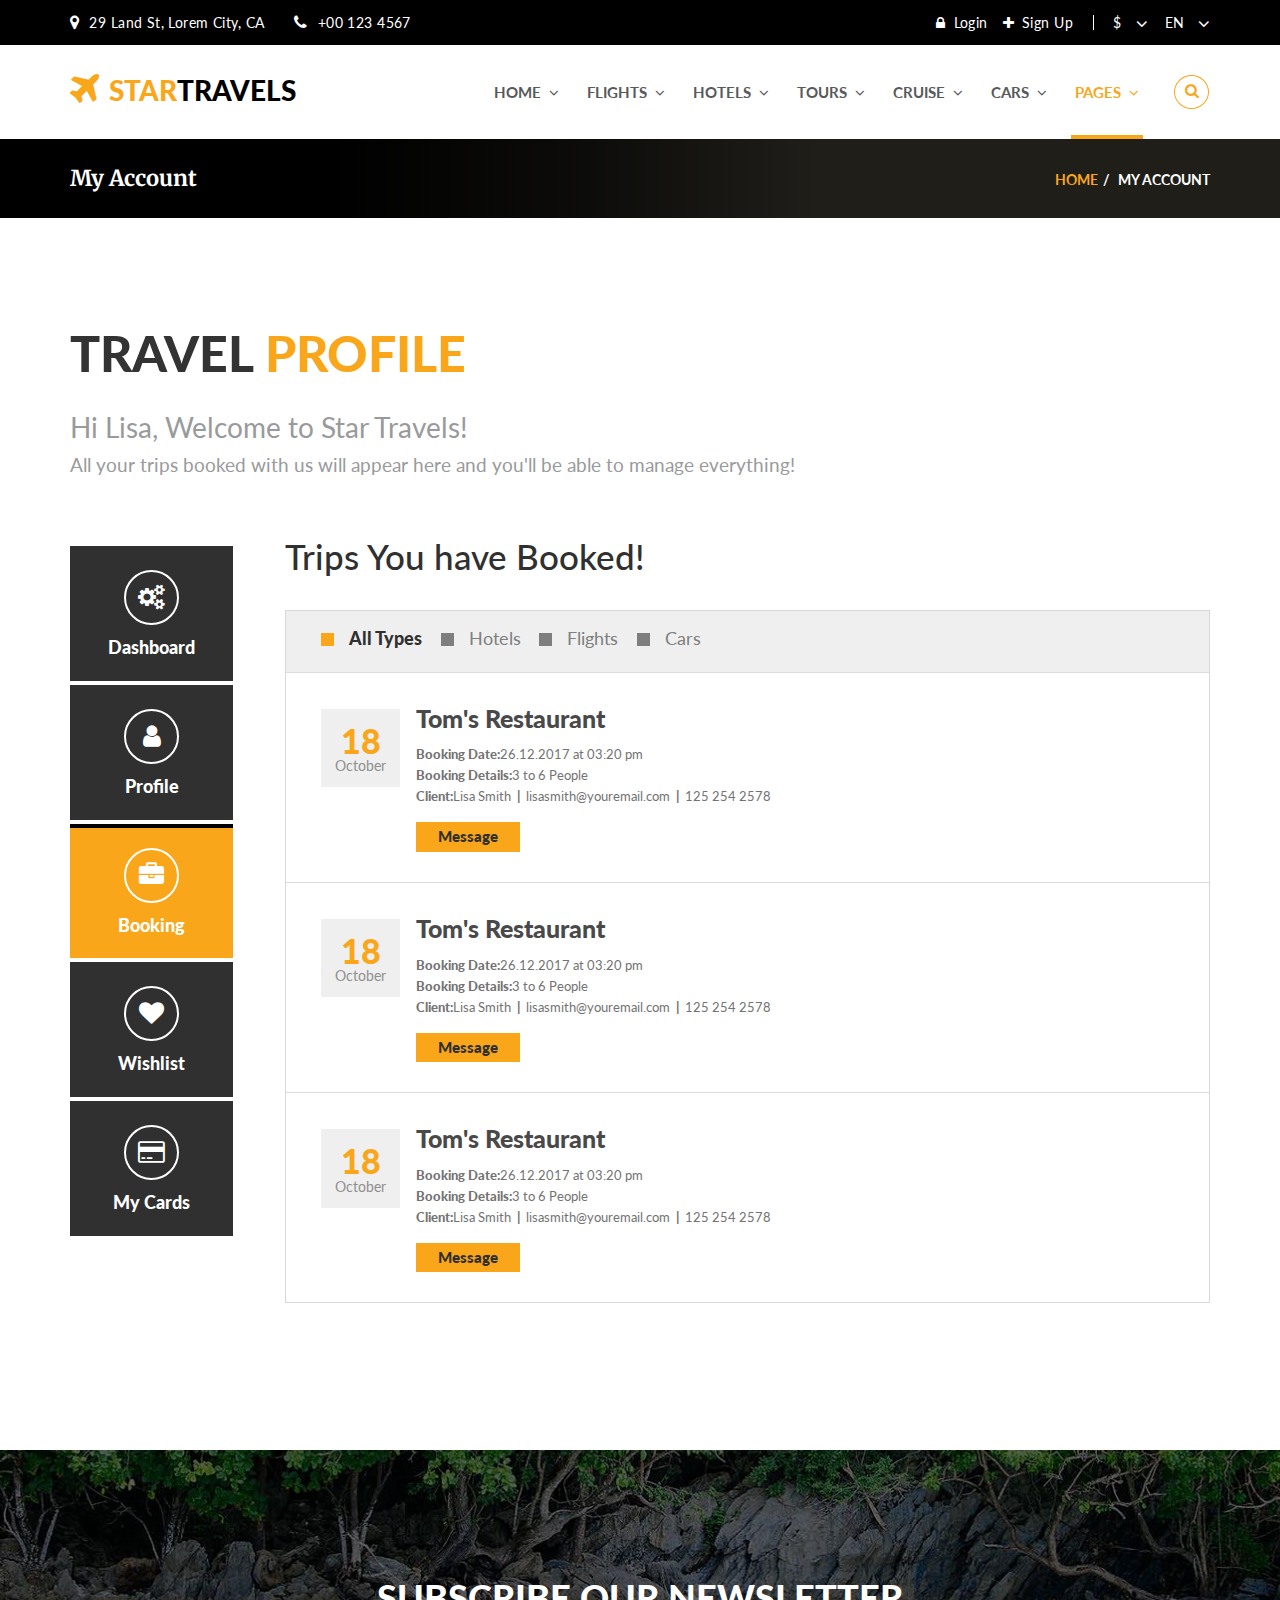
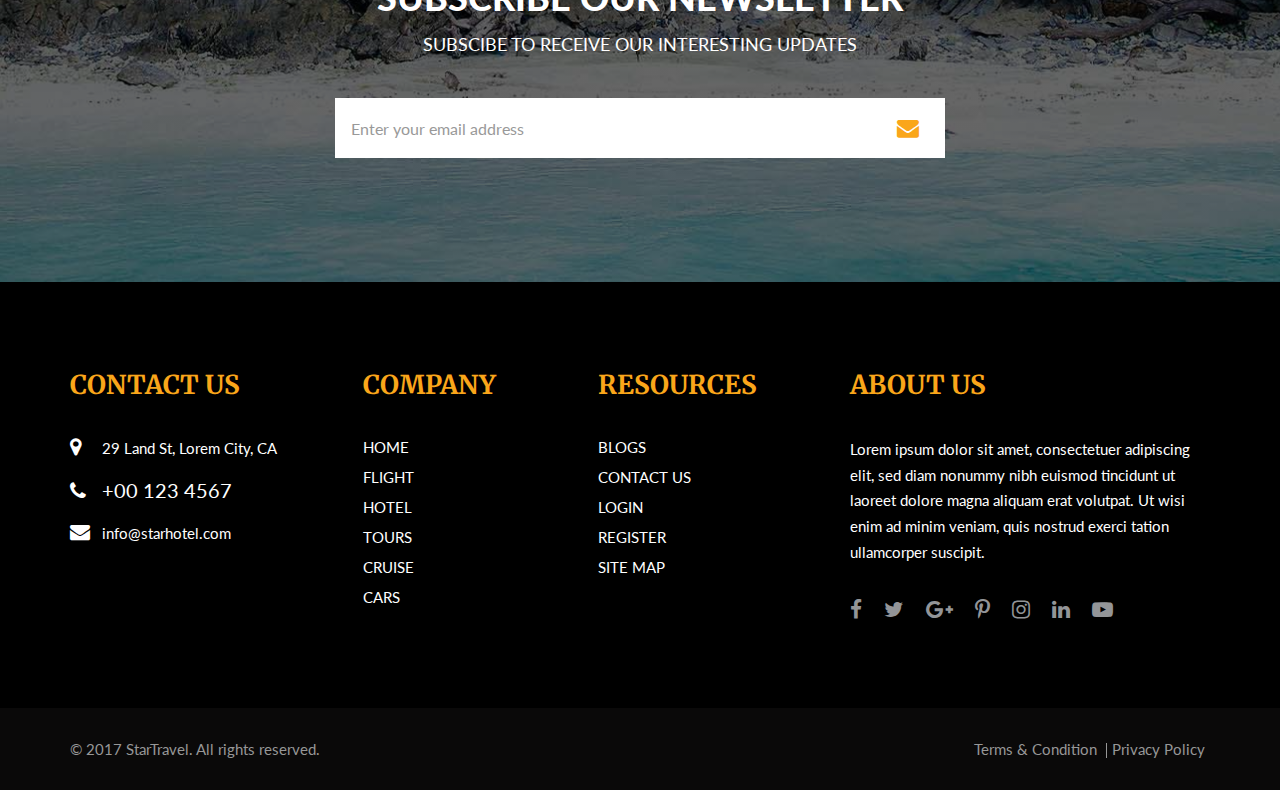
<file: StarzInfiniteWeb/booking.html>
<!doctype html><html lang="en"><head><title>Bookings</title><meta charset="utf-8"><meta name="viewport" content="width=device-width,initial-scale=1"><link rel="icon" href="images/favicon.png" type="image/x-icon"><!-- Google Fonts --><link href="https://fonts.googleapis.com/css?family=Lato:300,300i,400,400i,700,700i,900,900i%7CMerriweather:300,300i,400,400i,700,700i,900,900i" rel="stylesheet"><!-- Bootstrap Stylesheet --><link rel="stylesheet" href="css/bootstrap.min.css"><!-- Font Awesome Stylesheet --><link rel="stylesheet" href="css/font-awesome.min.css"><!-- Custom Stylesheets --><link rel="stylesheet" href="css/style.css"><link rel="stylesheet" id="cpswitch" href="css/orange.css"><link rel="stylesheet" href="css/responsive.css"></head><body id="booking"><!--====== LOADER =====--><div class="loader"></div><!--======== SEARCH-OVERLAY =========--><div class="overlay"><a href="javascript:void(0)" id="close-button" class="closebtn">&times;</a><div class="overlay-content"><div class="form-center"><form><div class="form-group"><div class="input-group"><input type="text" class="form-control" placeholder="Search..." required /><span class="input-group-btn"><button type="submit" class="btn"><span><i class="fa fa-search"></i></span></button></span></div><!-- end input-group --></div><!-- end form-group --></form></div><!-- end form-center --></div><!-- end overlay-content --></div><!-- end overlay --><!--============= TOP-BAR ===========--><div id="top-bar" class="tb-text-white"><div class="container"><div class="row"><div class="col-xs-12 col-sm-6 col-md-6 col-lg-6"><div id="info"><ul class="list-unstyled list-inline"><li><span><i class="fa fa-map-marker"></i></span>29 Land St, Lorem City, CA</li><li><span><i class="fa fa-phone"></i></span>+00 123 4567</li></ul></div><!-- end info --></div><!-- end columns --><div class="col-xs-12 col-sm-6 col-md-6 col-lg-6"><div id="links"><ul class="list-unstyled list-inline"><li><a href="login.html"><span><i class="fa fa-lock"></i></span>Login</a></li><li><a href="registration.html"><span><i class="fa fa-plus"></i></span>Sign Up</a></li><li><form><ul class="list-inline"><li><div class="form-group currency"><span><i class="fa fa-angle-down"></i></span><select class="form-control"><option value="">$</option><option value="">£</option></select></div><!-- end form-group --></li><li><div class="form-group language"><span><i class="fa fa-angle-down"></i></span><select class="form-control"><option value="">EN</option><option value="">UR</option><option value="">FR</option><option value="">IT</option></select></div><!-- end form-group --></li></ul></form></li></ul></div><!-- end links --></div><!-- end columns --></div><!-- end row --></div><!-- end container --></div><!-- end top-bar --><nav class="navbar navbar-default main-navbar navbar-custom navbar-white" id="mynavbar-1"><div class="container"><div class="navbar-header"><button type="button" class="navbar-toggle" id="menu-button"><span class="icon-bar"></span><span class="icon-bar"></span><span class="icon-bar"></span></button><div class="header-search hidden-lg"><a href="javascript:void(0)" class="search-button"><span><i class="fa fa-search"></i></span></a></div><a href="#" class="navbar-brand"><span><i class="fa fa-plane"></i>STAR</span>TRAVELS</a></div><!-- end navbar-header --><div class="collapse navbar-collapse" id="myNavbar1"><ul class="nav navbar-nav navbar-right navbar-search-link"><li class="dropdown"><a href="#" class="dropdown-toggle" data-toggle="dropdown">Home<span><i class="fa fa-angle-down"></i></span></a><ul class="dropdown-menu"><li><a href="index.html">Main Homepage</a></li><li><a href="flight-homepage.html">Flight Homepage</a></li><li><a href="hotel-homepage.html">Hotel Homepage</a></li><li><a href="tour-homepage.html">Tour Homepage</a></li><li><a href="cruise-homepage.html">Cruise Homepage</a></li><li><a href="car-homepage.html">Car Homepage</a></li><li><a href="landing-page.html">Landing Page</a></li></ul></li><li class="dropdown"><a href="#" class="dropdown-toggle" data-toggle="dropdown">Flights<span><i class="fa fa-angle-down"></i></span></a><ul class="dropdown-menu"><li><a href="flight-homepage.html">Flight Homepage</a></li><li><a href="flight-listing-left-sidebar.html">List View Left Sidebar</a></li><li><a href="flight-listing-right-sidebar.html">List View Right Sidebar</a></li><li><a href="flight-grid-left-sidebar.html">Grid View Left Sidebar</a></li><li><a href="flight-grid-right-sidebar.html">Grid View Right Sidebar</a></li><li><a href="flight-detail-left-sidebar.html">Detail Left Sidebar</a></li><li><a href="flight-detail-right-sidebar.html">Detail Right Sidebar</a></li></ul></li><li class="dropdown"><a href="#" class="dropdown-toggle" data-toggle="dropdown">Hotels<span><i class="fa fa-angle-down"></i></span></a><ul class="dropdown-menu"><li><a href="hotel-homepage.html">Hotel Homepage</a></li><li><a href="hotel-listing-left-sidebar.html">List View Left Sidebar</a></li><li><a href="hotel-listing-right-sidebar.html">List View Right Sidebar</a></li><li><a href="hotel-grid-left-sidebar.html">Grid View Left Sidebar</a></li><li><a href="hotel-grid-right-sidebar.html">Grid View Right Sidebar</a></li><li><a href="hotel-detail-left-sidebar.html">Detail Left Sidebar</a></li><li><a href="hotel-detail-right-sidebar.html">Detail Right Sidebar</a></li></ul></li><li class="dropdown"><a href="#" class="dropdown-toggle" data-toggle="dropdown">Tours<span><i class="fa fa-angle-down"></i></span></a><ul class="dropdown-menu"><li><a href="tour-homepage.html">Tour Homepage</a></li><li><a href="tour-listing-left-sidebar.html">List View Left Sidebar</a></li><li><a href="tour-listing-right-sidebar.html">List View Right Sidebar</a></li><li><a href="tour-grid-left-sidebar.html">Grid View Left Sidebar</a></li><li><a href="tour-grid-right-sidebar.html">Grid View Right Sidebar</a></li><li><a href="tour-detail-left-sidebar.html">Detail Left Sidebar</a></li><li><a href="tour-detail-right-sidebar.html">Detail Right Sidebar</a></li></ul></li><li class="dropdown"><a href="#" class="dropdown-toggle" data-toggle="dropdown">Cruise<span><i class="fa fa-angle-down"></i></span></a><ul class="dropdown-menu"><li><a href="cruise-homepage.html">Cruise Homepage</a></li><li><a href="cruise-listing-left-sidebar.html">List View Left Sidebar</a></li><li><a href="cruise-listing-right-sidebar.html">List View Right Sidebar</a></li><li><a href="cruise-grid-left-sidebar.html">Grid View Left Sidebar</a></li><li><a href="cruise-grid-right-sidebar.html">Grid View Right Sidebar</a></li><li><a href="cruise-detail-left-sidebar.html">Detail Left Sidebar</a></li><li><a href="cruise-detail-right-sidebar.html">Detail Right Sidebar</a></li></ul></li><li class="dropdown"><a href="#" class="dropdown-toggle" data-toggle="dropdown">Cars<span><i class="fa fa-angle-down"></i></span></a><ul class="dropdown-menu"><li><a href="car-homepage.html">Car Homepage</a></li><li><a href="car-listing-left-sidebar.html">List View Left Sidebar</a></li><li><a href="car-listing-right-sidebar.html">List View Right Sidebar</a></li><li><a href="car-grid-left-sidebar.html">Grid View Left Sidebar</a></li><li><a href="car-grid-right-sidebar.html">Grid View Right Sidebar</a></li><li><a href="car-detail-left-sidebar.html">Detail Left Sidebar</a></li><li><a href="car-detail-right-sidebar.html">Detail Right Sidebar</a></li></ul></li><li class="dropdown active"><a href="#" class="dropdown-toggle" data-toggle="dropdown">Pages<span><i class="fa fa-angle-down"></i></span></a><ul class="dropdown-menu mega-dropdown-menu row"><li><div class="row"><div class="col-md-3"><ul class="list-unstyled"><li class="dropdown-header">Standard <span>Pages</span></li><li><a href="about-us.html">About Us</a></li><li><a href="contact-us.html">Contact Us</a></li><li><a href="blog-listing-left-sidebar.html">Blog Listing Left Sidebar</a></li><li><a href="blog-listing-right-sidebar.html">Blog Listing Right Sidebar</a></li><li><a href="blog-detail-left-sidebar.html">Blog Detail Left Sidebar</a></li><li><a href="blog-detail-right-sidebar.html">Blog Detail Right Sidebar</a></li></ul></div><div class="col-md-3"><ul class="list-unstyled"><li class="dropdown-header">User <span>Dashboard</span></li><li><a href="dashboard.html">Dashboard</a></li><li><a href="user-profile.html">User Profile</a></li><li class="active"><a href="#">Booking</a></li><li><a href="wishlist.html">Wishlist</a></li><li><a href="cards.html">Cards</a></li></ul></div><div class="col-md-3"><ul class="list-unstyled"><li class="dropdown-header">Special <span>Pages</span></li><li><a href="login.html">Login</a></li><li><a href="registration.html">Registration</a></li><li><a href="forgot-password.html">Forgot Password</a></li><li><a href="error-page.html">404 Page</a></li><li><a href="coming-soon.html">Coming Soon</a></li></ul></div><div class="col-md-3"><ul class="list-unstyled"><li class="dropdown-header">Extra <span>Pages</span></li><li><a href="before-you-fly.html">Before Fly</a></li><li><a href="travel-insurance.html">Travel Insurance</a></li><li><a href="holidays.html">Holidays</a></li><li><a href="thank-you.html">Thank You</a></li></ul></div></div></li></ul></li><li><a href="javascript:void(0)" class="search-button"><span><i class="fa fa-search"></i></span></a></li></ul></div><!-- end navbar collapse --></div><!-- end container --></nav><!-- end navbar --><div class="sidenav-content"><div id="mySidenav" class="sidenav" ><h2 id="web-name"><span><i class="fa fa-plane"></i></span>Star Travel</h2><div id="main-menu"><div class="closebtn"><button class="btn btn-default" id="closebtn">&times;</button></div><!-- end close-btn --><div class="list-group panel"><a href="#home-links" class="list-group-item" data-toggle="collapse" data-parent="#main-menu"><span><i class="fa fa-home link-icon"></i></span>Home<span><i class="fa fa-chevron-down arrow"></i></span></a><div class="collapse sub-menu" id="home-links"><a href="index.html" class="list-group-item">Main Homepage</a><a href="flight-homepage.html" class="list-group-item">Flight Homepage</a><a href="hotel-homepage.html" class="list-group-item">Hotel Homepage</a><a href="tour-homepage.html" class="list-group-item">Tour Homepage</a><a href="cruise-homepage.html" class="list-group-item">Cruise Homepage</a><a href="car-homepage.html" class="list-group-item">Car Homepage</a><a href="landing-page.html" class="list-group-item">Landing Page</a></div><!-- end sub-menu --><a href="#flights-links" class="list-group-item" data-toggle="collapse" data-parent="#main-menu"><span><i class="fa fa-plane link-icon"></i></span>Flights<span><i class="fa fa-chevron-down arrow"></i></span></a><div class="collapse sub-menu" id="flights-links"><a href="flight-homepage.html" class="list-group-item">Flight Homepage</a><a href="flight-listing-left-sidebar.html" class="list-group-item">List View Left Sidebar</a><a href="flight-listing-right-sidebar.html" class="list-group-item">List View Right Sidebar</a><a href="flight-grid-left-sidebar.html" class="list-group-item">Grid View Left Sidebar</a><a href="flight-grid-right-sidebar.html" class="list-group-item">Grid View Right Sidebar</a><a href="flight-detail-left-sidebar.html" class="list-group-item">Detail Left Sidebar</a><a href="flight-detail-right-sidebar.html" class="list-group-item">Detail Right Sidebar</a></div><!-- end sub-menu --><a href="#hotels-links" class="list-group-item" data-toggle="collapse" data-parent="#main-menu"><span><i class="fa fa-building link-icon"></i></span>Hotels<span><i class="fa fa-chevron-down arrow"></i></span></a><div class="collapse sub-menu" id="hotels-links"><a href="hotel-homepage.html" class="list-group-item">Hotel Homepage</a><a href="hotel-listing-left-sidebar.html" class="list-group-item">List View Left Sidebar</a><a href="hotel-listing-right-sidebar.html" class="list-group-item">List View Right Sidebar</a><a href="hotel-grid-left-sidebar.html" class="list-group-item">Grid View Left Sidebar</a><a href="hotel-grid-right-sidebar.html" class="list-group-item">Grid View Right Sidebar</a><a href="hotel-detail-left-sidebar.html" class="list-group-item">Detail Left Sidebar</a><a href="hotel-detail-right-sidebar.html" class="list-group-item">Detail Right Sidebar</a></div><!-- end sub-menu --><a href="#tours-links" class="list-group-item" data-toggle="collapse" data-parent="#main-menu"><span><i class="fa fa-globe link-icon"></i></span>Tours<span><i class="fa fa-chevron-down arrow"></i></span></a><div class="collapse sub-menu" id="tours-links"><a href="tour-homepage.html" class="list-group-item">Tour Homepage</a><a href="tour-listing-left-sidebar.html" class="list-group-item">List View Left Sidebar</a><a href="tour-listing-right-sidebar.html" class="list-group-item">List View Right Sidebar</a><a href="tour-grid-left-sidebar.html" class="list-group-item">Grid View Left Sidebar</a><a href="tour-grid-right-sidebar.html" class="list-group-item">Grid View Right Sidebar</a><a href="tour-detail-left-sidebar.html" class="list-group-item">Detail Left Sidebar</a><a href="tour-detail-right-sidebar.html" class="list-group-item">Detail Right Sidebar</a></div><!-- end sub-menu --><a href="#cruise-links" class="list-group-item" data-toggle="collapse" data-parent="#main-menu"><span><i class="fa fa-ship link-icon"></i></span>Cruise<span><i class="fa fa-chevron-down arrow"></i></span></a><div class="collapse sub-menu" id="cruise-links"><a href="cruise-homepage.html" class="list-group-item">Cruise Homepage</a><a href="cruise-listing-left-sidebar.html" class="list-group-item">List View Left Sidebar</a><a href="cruise-listing-right-sidebar.html" class="list-group-item">List View Right Sidebar</a><a href="cruise-grid-left-sidebar.html" class="list-group-item">Grid View Left Sidebar</a><a href="cruise-grid-right-sidebar.html" class="list-group-item">Grid View Right Sidebar</a><a href="cruise-detail-left-sidebar.html" class="list-group-item">Detail Left Sidebar</a><a href="cruise-detail-right-sidebar.html" class="list-group-item">Detail Right Sidebar</a></div><!-- end sub-menu --><a href="#cars-links" class="list-group-item" data-toggle="collapse" data-parent="#main-menu"><span><i class="fa fa-car link-icon"></i></span>Cars<span><i class="fa fa-chevron-down arrow"></i></span></a><div class="collapse sub-menu" id="cars-links"><a href="car-homepage.html" class="list-group-item">Car Homepage</a><a href="car-listing-left-sidebar.html" class="list-group-item">List View Left Sidebar</a><a href="car-listing-right-sidebar.html" class="list-group-item">List View Right Sidebar</a><a href="car-grid-left-sidebar.html" class="list-group-item">Grid View Left Sidebar</a><a href="car-grid-right-sidebar.html" class="list-group-item">Grid View Right Sidebar</a><a href="car-detail-left-sidebar.html" class="list-group-item">Detail Left Sidebar</a><a href="car-detail-right-sidebar.html" class="list-group-item">Detail Right Sidebar</a></div><!-- end sub-menu --><a href="#pages-links" class="list-group-item active" data-toggle="collapse" data-parent="#main-menu"><span><i class="fa fa-clone link-icon"></i></span>Pages<span><i class="fa fa-chevron-down arrow"></i></span></a><div class="collapse sub-menu" id="pages-links"><div class="list-group-heading list-group-item">Standard <span>Pages</span></div><a href="about-us.html"  class="list-group-item">About Us</a><a href="contact-us.html"  class="list-group-item">Contact Us</a><a href="blog-listing-left-sidebar.html"  class="list-group-item">Blog Listing Left Sidebar</a><a href="blog-listing-right-sidebar.html"  class="list-group-item">Blog Listing Right Sidebar</a><a href="blog-detail-left-sidebar.html"  class="list-group-item">Blog Detail Left Sidebar</a><a href="blog-detail-right-sidebar.html"  class="list-group-item">Blog Detail Right Sidebar</a><div class="list-group-heading list-group-item">User <span>Dashboard</span></div><a href="dashboard.html"  class="list-group-item">Dashboard</a><a href="user-profile.html"  class="list-group-item">User Profile</a><a href="#"  class="list-group-item active">Booking</a><a href="wishlist.html"  class="list-group-item">Wishlist</a><a href="cards.html"  class="list-group-item">Cards</a><div class="list-group-heading list-group-item">Special <span>Pages</span></div><a href="login.html"  class="list-group-item">Login</a><a href="registration.html"  class="list-group-item">Registration</a><a href="forgot-password.html"  class="list-group-item">Forgot Password</a><a href="error-page.html"  class="list-group-item">404 Page</a><a href="coming-soon.html"  class="list-group-item">Coming Soon</a><div class="list-group-heading list-group-item">Extra <span>Pages</span></div><a href="before-you-fly.html" class="list-group-item">Before Fly</a><a href="travel-insurance.html" class="list-group-item">Travel Insurance</a><a href="holidays.html" class="list-group-item">Holidays</a><a href="thank-you.html" class="list-group-item">Thank You</a></div><!-- end sub-menu --></div><!-- end list-group --></div><!-- end main-menu --></div><!-- end mySidenav --></div><!-- end sidenav-content --><!--========= PAGE-COVER ==========--><section class="page-cover dashboard"><div class="container"><div class="row"><div class="col-sm-12"><h1 class="page-title">My Account</h1><ul class="breadcrumb"><li><a href="#">Home</a></li><li class="active">My Account</li></ul></div><!-- end columns --></div><!-- end row --></div><!-- end container --></section><!-- end page-cover --><!--===== INNERPAGE-WRAPPER ====--><section class="innerpage-wrapper"><div id="dashboard" class="innerpage-section-padding"><div class="container"><div class="row"><div class="col-xs-12 col-sm-12 col-md-12 col-lg-12"><div class="dashboard-heading"><h2>Travel <span>Profile</span></h2><p>Hi Lisa, Welcome to Star Travels!</p><p>All your trips booked with us will appear here and you'll be able to manage everything!</p></div><!-- end dashboard-heading --><div class="dashboard-wrapper"><div class="row"><div class="col-xs-12 col-sm-2 col-md-2 dashboard-nav"><ul class="nav nav-tabs nav-stacked text-center"><li><a href="dashboard.html"><span><i class="fa fa-cogs"></i></span>Dashboard</a></li><li><a href="user-profile.html"><span><i class="fa fa-user"></i></span>Profile</a></li><li  class="active"><a href="#"><span><i class="fa fa-briefcase"></i></span>Booking</a></li><li><a href="wishlist.html"><span><i class="fa fa-heart"></i></span>Wishlist</a></li><li><a href="cards.html"><span><i class="fa fa-credit-card"></i></span>My Cards</a></li></ul></div><!-- end columns -->
    <div class="col-xs-12 col-sm-10 col-md-10 dashboard-content booking-trips">
    <h2 class="dash-content-title">Trips You have Booked!</h2>
    <div class="dashboard-listing booking-listing">
        <div class="dash-listing-heading">
        <div class="custom-radio"><input type="radio" id="radio01" name="radio" checked/><label for="radio01"><span></span>All Types</label>
            </div><!-- end custom-radio -->
        <div class="custom-radio">
            <input type="radio" id="radio02" name="radio" /><label for="radio02"><span></span>Hotels</label>
            </div><!-- end custom-radio -->
        <div class="custom-radio"><input type="radio" id="radio03" name="radio" /><label for="radio03"><span></span>Flights</label>
            </div><!-- end custom-radio -->
        <div class="custom-radio"><input type="radio" id="radio04" name="radio" /><label for="radio04"><span></span>Cars</label>
                   </div><!-- end custom-radio -->
            </div>
        <div class="table-responsive">
        <table class="table table-hover">
            <tbody>
            <tr>
                <td class="dash-list-icon booking-list-date">
                <div class="b-date">
                    <h3>18</h3><p>October</p>
                    </div>
                    </td>
                <td class="dash-list-text booking-list-detail">
                <h3>Tom's Restaurant</h3>
                <ul class="list-unstyled booking-info">
                    <li><span>Booking Date:</span>26.12.2017 at 03:20 pm</li>
                    <li><span>Booking Details:</span>3 to 6 People</li>
                    <li><span>Client:</span>Lisa Smith<span class="line">|</span>lisasmith@youremail.com<span class="line">|</span>125 254 2578</li>
                    </ul>
                <button class="btn btn-orange">Message</button>
                    </td>
                <td class="dash-list-btn">
                <button class="btn btn-orange">Cancel</button>
                <button class="btn">Approve</button>
                    </td>
                </tr>
            <tr>
                <td class="dash-list-icon booking-list-date">
                <div class="b-date"><h3>18</h3><p>October</p></div></td><td class="dash-list-text booking-list-detail"><h3>Tom's Restaurant</h3><ul class="list-unstyled booking-info"><li><span>Booking Date:</span>26.12.2017 at 03:20 pm</li><li><span>Booking Details:</span>3 to 6 People</li><li><span>Client:</span>Lisa Smith<span class="line">|</span>lisasmith@youremail.com<span class="line">|</span>125 254 2578</li></ul><button class="btn btn-orange">Message</button>
                     </td><td class="dash-list-btn"><button class="btn btn-orange">Cancel</button>
                <button class="btn">Approve</button></td></tr><tr><td class="dash-list-icon booking-list-date"><div class="b-date"><h3>18</h3>
                <p>October</p></div></td><td class="dash-list-text booking-list-detail"><h3>Tom's Restaurant</h3><ul class="list-unstyled booking-info"><li><span>Booking Date:</span>26.12.2017 at 03:20 pm</li><li><span>Booking Details:</span>3 to 6 People</li><li><span>Client:</span>Lisa Smith<span class="line">|</span>lisasmith@youremail.com<span class="line">|</span>125 254 2578</li></ul><button class="btn btn-orange">Message</button>
                    </td><td class="dash-list-btn"><button class="btn btn-orange">Cancel</button><button class="btn">Approve</button>
                        </td></tr>
                </tbody>
            </table>
            </div><!-- end table-responsive -->
        </div><!-- end booking-listings --></div><!-- end columns --></div><!-- end row --></div><!-- end dashboard-wrapper --></div><!-- end columns --></div><!-- end row --></div><!-- end container --></div><!-- end dashboard --></section><!-- end innerpage-wrapper --><!--========================= NEWSLETTER-1 ==========================--><section id="newsletter-1" class="section-padding back-size newsletter"><div class="container"><div class="row"><div class="col-xs-12 col-sm-12 col-md-12 col-lg-12 text-center"><h2>Subscribe Our Newsletter</h2><p>Subscibe to receive our interesting updates</p><form><div class="form-group"><div class="input-group"><input type="email" class="form-control input-lg" placeholder="Enter your email address" required/><span class="input-group-btn"><button class="btn btn-lg"><i class="fa fa-envelope"></i></button></span></div></div></form></div><!-- end columns --></div><!-- end row --></div><!-- end container --></section><!-- end newsletter-1 --><!--======================= FOOTER =======================--><section id="footer" class="ftr-heading-o ftr-heading-mgn-1"><div id="footer-top" class="banner-padding ftr-top-black ftr-text-white"><div class="container"><div class="row"><div class="col-xs-12 col-sm-6 col-md-3 col-lg-3 footer-widget ftr-contact"><h3 class="footer-heading">CONTACT US</h3><ul class="list-unstyled"><li><span><i class="fa fa-map-marker"></i></span>29 Land St, Lorem City, CA</li><li><span><i class="fa fa-phone"></i></span>+00 123 4567</li><li><span><i class="fa fa-envelope"></i></span>info@starhotel.com</li></ul></div><!-- end columns --><div class="col-xs-12 col-sm-6 col-md-2 col-lg-2 footer-widget ftr-links"><h3 class="footer-heading">COMPANY</h3><ul class="list-unstyled"><li><a href="#">Home</a></li><li><a href="#">Flight</a></li><li><a href="#">Hotel</a></li><li><a href="#">Tours</a></li><li><a href="#">Cruise</a></li><li><a href="#">Cars</a></li></ul></div><!-- end columns --><div class="col-xs-12 col-sm-6 col-md-3 col-lg-3 footer-widget ftr-links ftr-pad-left"><h3 class="footer-heading">RESOURCES</h3><ul class="list-unstyled"><li><a href="#">Blogs</a></li><li><a href="#">Contact Us</a></li><li><a href="#">Login</a></li><li><a href="#">Register</a></li><li><a href="#">Site Map</a></li></ul></div><!-- end columns --><div class="col-xs-12 col-sm-6 col-md-4 col-lg-4 footer-widget ftr-about"><h3 class="footer-heading">ABOUT US</h3><p>Lorem ipsum dolor sit amet, consectetuer adipiscing elit, sed diam nonummy nibh euismod tincidunt ut laoreet dolore magna aliquam erat volutpat. Ut wisi enim ad minim veniam, quis nostrud exerci tation ullamcorper suscipit.</p><ul class="social-links list-inline list-unstyled"><li><a href="#"><span><i class="fa fa-facebook"></i></span></a></li><li><a href="#"><span><i class="fa fa-twitter"></i></span></a></li><li><a href="#"><span><i class="fa fa-google-plus"></i></span></a></li><li><a href="#"><span><i class="fa fa-pinterest-p"></i></span></a></li><li><a href="#"><span><i class="fa fa-instagram"></i></span></a></li><li><a href="#"><span><i class="fa fa-linkedin"></i></span></a></li><li><a href="#"><span><i class="fa fa-youtube-play"></i></span></a></li></ul></div><!-- end columns --></div><!-- end row --></div><!-- end container --></div><!-- end footer-top --><div id="footer-bottom" class="ftr-bot-black"><div class="container"><div class="row"><div class="col-xs-12 col-sm-6 col-md-6 col-lg-6" id="copyright"><p>© 2017 <a href="http://www.bootstrapmb.com/">StarTravel</a>. All rights reserved.</p></div><!-- end columns --><div class="col-xs-12 col-sm-6 col-md-6 col-lg-6" id="terms"><ul class="list-unstyled list-inline"><li><a href="#">Terms & Condition</a></li><li><a href="#">Privacy Policy</a></li></ul></div><!-- end columns --></div><!-- end row --></div><!-- end container --></div><!-- end footer-bottom --></section><!-- end footer --><div id="edit-profile" class="modal card-modal fade" role="dialog"><div class="modal-dialog"><div class="modal-content"><div class="modal-header"><button type="button" class="close" data-dismiss="modal">&times;</button><h3 class="modal-title">Edit Profile</h3></div><!-- end modal-header --><div class="modal-body"><form><div class="form-group"><label>Your Name</label><input type="text" class="form-control" placeholder="Name" readonly/></div><!-- end form-group --><div class="form-group"><label>Date of Birth</label><input type="text" class="form-control" placeholder="mm-dd-yy" /></div><!-- end form-group --><div class="form-group"><label>Your Email</label><input type="email" class="form-control" placeholder="Email" /></div><!-- end form-group --><div class="form-group"><label>Your Phone</label><input type="text" class="form-control" placeholder="Phone Number" /></div><!-- end form-group --><div class="form-group"><label>Your Country</label><input type="text" class="form-control" placeholder="Country" /></div><!-- end form-group --><div class="form-group"><label>Your Address</label><input type="text" class="form-control" placeholder="Address" /></div><!-- end form-group --><button class="btn btn-orange">Save Changes</button></form></div><!-- end modal-bpdy --></div><!-- end modal-content --></div><!-- end modal-dialog --></div><!-- end edit-profile --><!-- Page Scripts Starts --><script src="js/jquery.min.js"></script><script src="js/bootstrap.min.js"></script><script src="js/custom-navigation.js"></script><!-- Page Scripts Ends --></body></html>
</file>
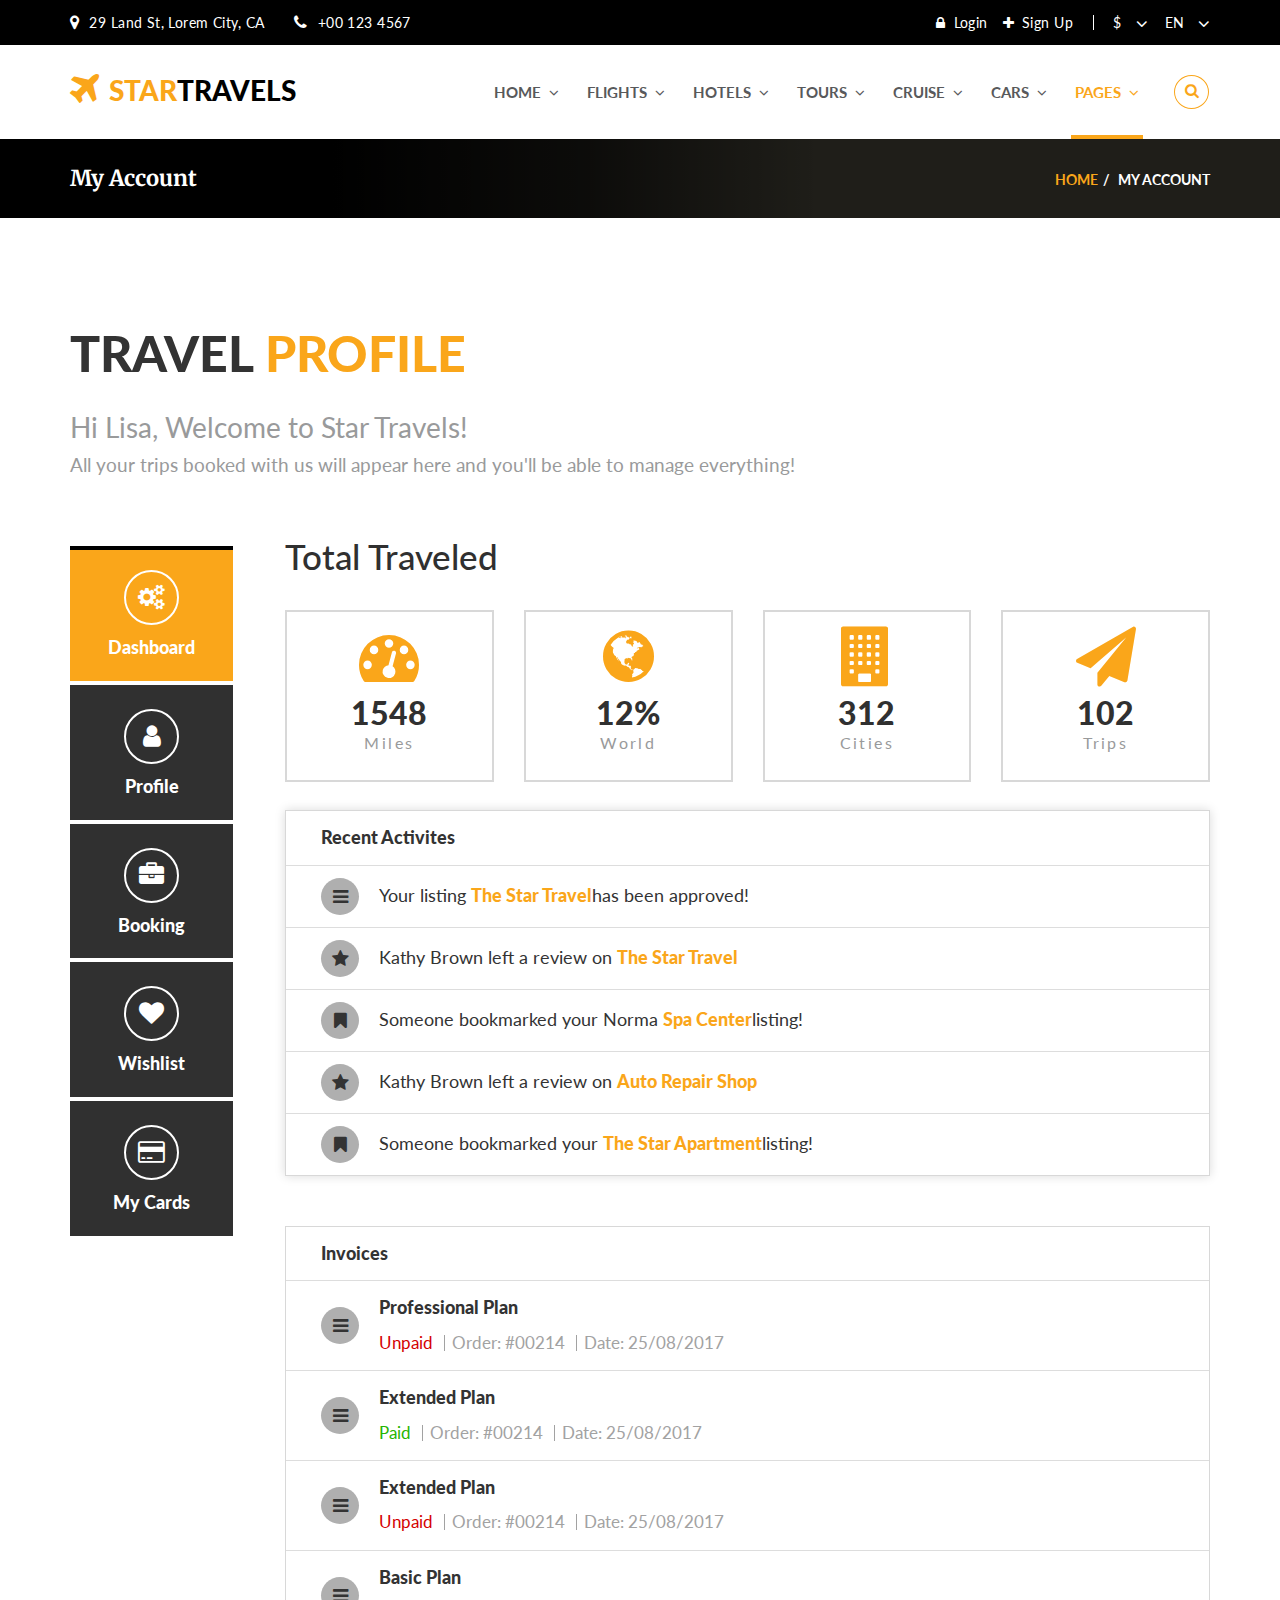
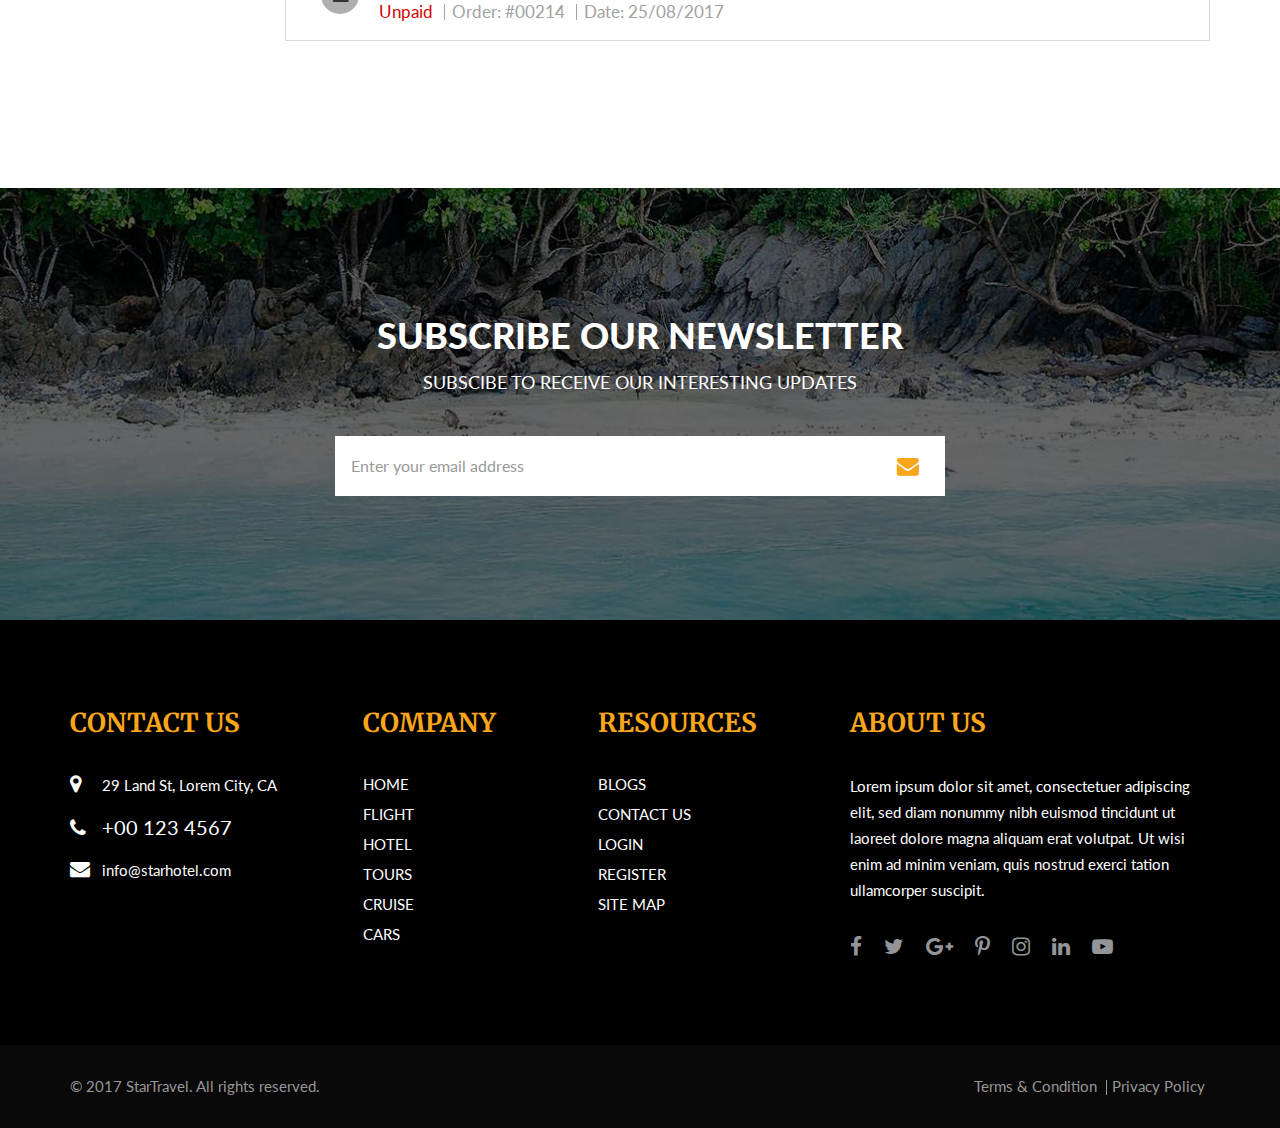
<file: StarzInfiniteWeb/dashboard.html>
<!doctype html><html lang="en"><head><title>Dashboard</title><meta charset="utf-8"><meta name="viewport" content="width=device-width,initial-scale=1"><link rel="icon" href="images/favicon.png" type="image/x-icon">
    <!-- Google Fonts --><link href="https://fonts.googleapis.com/css?family=Lato:300,300i,400,400i,700,700i,900,900i%7CMerriweather:300,300i,400,400i,700,700i,900,900i" rel="stylesheet"><!-- Bootstrap Stylesheet -->
    <link rel="stylesheet" href="css/bootstrap.min.css"><!-- Font Awesome Stylesheet --><link rel="stylesheet" href="css/font-awesome.min.css"><!-- Custom Stylesheets -->
    <link rel="stylesheet" href="css/style.css"><link rel="stylesheet" id="cpswitch" href="css/orange.css"><link rel="stylesheet" href="css/responsive.css"></head><body><!--====== LOADER =====-->
    <div class="loader"></div><!--======== SEARCH-OVERLAY =========--><div class="overlay"><a href="javascript:void(0)" id="close-button" class="closebtn">&times;</a><div class="overlay-content">
    <div class="form-center"><form><div class="form-group"><div class="input-group"><input type="text" class="form-control" placeholder="Search..." required /><span class="input-group-btn">
        <button type="submit" class="btn"><span><i class="fa fa-search"></i></span></button></span></div><!-- end input-group --></div><!-- end form-group --></form>
        </div><!-- end form-center --></div><!-- end overlay-content --></div><!-- end overlay --><!--============= TOP-BAR ===========-->
    <div id="top-bar" class="tb-text-white">
    <div class="container">
        <div class="row">
        <div class="col-xs-12 col-sm-6 col-md-6 col-lg-6">
            <div id="info"><ul class="list-unstyled list-inline"><li><span><i class="fa fa-map-marker"></i></span>29 Land St, Lorem City, CA</li><li><span><i class="fa fa-phone"></i></span>+00 123 4567</li></ul></div><!-- end info --></div><!-- end columns --><div class="col-xs-12 col-sm-6 col-md-6 col-lg-6"><div id="links"><ul class="list-unstyled list-inline"><li><a href="login.html"><span><i class="fa fa-lock"></i></span>Login</a></li><li><a href="registration.html"><span><i class="fa fa-plus"></i></span>Sign Up</a></li><li><form><ul class="list-inline"><li><div class="form-group currency"><span><i class="fa fa-angle-down"></i></span><select class="form-control"><option value="">$</option><option value="">£</option></select></div><!-- end form-group --></li><li><div class="form-group language"><span><i class="fa fa-angle-down"></i></span><select class="form-control"><option value="">EN</option><option value="">UR</option><option value="">FR</option><option value="">IT</option></select></div><!-- end form-group --></li></ul></form></li></ul></div><!-- end links --></div><!-- end columns --></div><!-- end row --></div><!-- end container --></div><!-- end top-bar --><nav class="navbar navbar-default main-navbar navbar-custom navbar-white" id="mynavbar-1"><div class="container"><div class="navbar-header"><button type="button" class="navbar-toggle" id="menu-button"><span class="icon-bar"></span><span class="icon-bar"></span><span class="icon-bar"></span></button><div class="header-search hidden-lg"><a href="javascript:void(0)" class="search-button"><span><i class="fa fa-search"></i></span></a></div><a href="#" class="navbar-brand"><span><i class="fa fa-plane"></i>STAR</span>TRAVELS</a></div><!-- end navbar-header --><div class="collapse navbar-collapse" id="myNavbar1"><ul class="nav navbar-nav navbar-right navbar-search-link"><li class="dropdown"><a href="#" class="dropdown-toggle" data-toggle="dropdown">Home<span><i class="fa fa-angle-down"></i></span></a><ul class="dropdown-menu"><li><a href="index.html">Main Homepage</a></li><li><a href="flight-homepage.html">Flight Homepage</a></li><li><a href="hotel-homepage.html">Hotel Homepage</a></li><li><a href="tour-homepage.html">Tour Homepage</a></li><li><a href="cruise-homepage.html">Cruise Homepage</a></li><li><a href="car-homepage.html">Car Homepage</a></li><li><a href="landing-page.html">Landing Page</a></li></ul></li><li class="dropdown"><a href="#" class="dropdown-toggle" data-toggle="dropdown">Flights<span><i class="fa fa-angle-down"></i></span></a><ul class="dropdown-menu"><li><a href="flight-homepage.html">Flight Homepage</a></li><li><a href="flight-listing-left-sidebar.html">List View Left Sidebar</a></li><li><a href="flight-listing-right-sidebar.html">List View Right Sidebar</a></li><li><a href="flight-grid-left-sidebar.html">Grid View Left Sidebar</a></li><li><a href="flight-grid-right-sidebar.html">Grid View Right Sidebar</a></li><li><a href="flight-detail-left-sidebar.html">Detail Left Sidebar</a></li><li><a href="flight-detail-right-sidebar.html">Detail Right Sidebar</a></li></ul></li><li class="dropdown"><a href="#" class="dropdown-toggle" data-toggle="dropdown">Hotels<span><i class="fa fa-angle-down"></i></span></a><ul class="dropdown-menu"><li><a href="hotel-homepage.html">Hotel Homepage</a></li><li><a href="hotel-listing-left-sidebar.html">List View Left Sidebar</a></li><li><a href="hotel-listing-right-sidebar.html">List View Right Sidebar</a></li><li><a href="hotel-grid-left-sidebar.html">Grid View Left Sidebar</a></li><li><a href="hotel-grid-right-sidebar.html">Grid View Right Sidebar</a></li><li><a href="hotel-detail-left-sidebar.html">Detail Left Sidebar</a></li><li><a href="hotel-detail-right-sidebar.html">Detail Right Sidebar</a></li></ul></li><li class="dropdown"><a href="#" class="dropdown-toggle" data-toggle="dropdown">Tours<span><i class="fa fa-angle-down"></i></span></a><ul class="dropdown-menu"><li><a href="tour-homepage.html">Tour Homepage</a></li><li><a href="tour-listing-left-sidebar.html">List View Left Sidebar</a></li><li><a href="tour-listing-right-sidebar.html">List View Right Sidebar</a></li><li><a href="tour-grid-left-sidebar.html">Grid View Left Sidebar</a></li><li><a href="tour-grid-right-sidebar.html">Grid View Right Sidebar</a></li><li><a href="tour-detail-left-sidebar.html">Detail Left Sidebar</a></li><li><a href="tour-detail-right-sidebar.html">Detail Right Sidebar</a></li></ul></li><li class="dropdown"><a href="#" class="dropdown-toggle" data-toggle="dropdown">Cruise<span><i class="fa fa-angle-down"></i></span></a><ul class="dropdown-menu"><li><a href="cruise-homepage.html">Cruise Homepage</a></li><li><a href="cruise-listing-left-sidebar.html">List View Left Sidebar</a></li><li><a href="cruise-listing-right-sidebar.html">List View Right Sidebar</a></li><li><a href="cruise-grid-left-sidebar.html">Grid View Left Sidebar</a></li><li><a href="cruise-grid-right-sidebar.html">Grid View Right Sidebar</a></li><li><a href="cruise-detail-left-sidebar.html">Detail Left Sidebar</a></li><li><a href="cruise-detail-right-sidebar.html">Detail Right Sidebar</a></li></ul></li><li class="dropdown"><a href="#" class="dropdown-toggle" data-toggle="dropdown">Cars<span><i class="fa fa-angle-down"></i></span></a><ul class="dropdown-menu"><li><a href="car-homepage.html">Car Homepage</a></li><li><a href="car-listing-left-sidebar.html">List View Left Sidebar</a></li><li><a href="car-listing-right-sidebar.html">List View Right Sidebar</a></li><li><a href="car-grid-left-sidebar.html">Grid View Left Sidebar</a></li><li><a href="car-grid-right-sidebar.html">Grid View Right Sidebar</a></li><li><a href="car-detail-left-sidebar.html">Detail Left Sidebar</a></li><li><a href="car-detail-right-sidebar.html">Detail Right Sidebar</a></li></ul></li><li class="dropdown active"><a href="#" class="dropdown-toggle" data-toggle="dropdown">Pages<span><i class="fa fa-angle-down"></i></span></a><ul class="dropdown-menu mega-dropdown-menu row"><li><div class="row"><div class="col-md-3"><ul class="list-unstyled"><li class="dropdown-header">Standard <span>Pages</span></li><li><a href="about-us.html">About Us</a></li><li><a href="contact-us.html">Contact Us</a></li><li><a href="blog-listing-left-sidebar.html">Blog Listing Left Sidebar</a></li><li><a href="blog-listing-right-sidebar.html">Blog Listing Right Sidebar</a></li><li><a href="blog-detail-left-sidebar.html">Blog Detail Left Sidebar</a></li><li><a href="blog-detail-right-sidebar.html">Blog Detail Right Sidebar</a></li></ul></div><div class="col-md-3"><ul class="list-unstyled"><li class="dropdown-header">User <span>Dashboard</span></li><li class="active"><a href="#">Dashboard</a></li><li><a href="user-profile.html">User Profile</a></li><li><a href="booking.html">Booking</a></li><li><a href="wishlist.html">Wishlist</a></li><li><a href="cards.html">Cards</a></li></ul></div><div class="col-md-3"><ul class="list-unstyled"><li class="dropdown-header">Special <span>Pages</span></li><li><a href="login.html">Login</a></li><li><a href="registration.html">Registration</a></li><li><a href="forgot-password.html">Forgot Password</a></li><li><a href="error-page.html">404 Page</a></li><li><a href="coming-soon.html">Coming Soon</a></li></ul></div><div class="col-md-3"><ul class="list-unstyled"><li class="dropdown-header">Extra <span>Pages</span></li><li><a href="before-you-fly.html">Before Fly</a></li><li><a href="travel-insurance.html">Travel Insurance</a></li><li><a href="holidays.html">Holidays</a></li><li><a href="thank-you.html">Thank You</a></li></ul></div></div></li></ul></li><li><a href="javascript:void(0)" class="search-button"><span><i class="fa fa-search"></i></span></a></li></ul></div><!-- end navbar collapse --></div><!-- end container --></nav><!-- end navbar --><div class="sidenav-content"><div id="mySidenav" class="sidenav" ><h2 id="web-name"><span><i class="fa fa-plane"></i></span>Star Travel</h2><div id="main-menu"><div class="closebtn"><button class="btn btn-default" id="closebtn">&times;</button></div><!-- end close-btn --><div class="list-group panel"><a href="#home-links" class="list-group-item" data-toggle="collapse" data-parent="#main-menu"><span><i class="fa fa-home link-icon"></i></span>Home<span><i class="fa fa-chevron-down arrow"></i></span></a><div class="collapse sub-menu" id="home-links"><a href="index.html" class="list-group-item">Main Homepage</a><a href="flight-homepage.html" class="list-group-item">Flight Homepage</a><a href="hotel-homepage.html" class="list-group-item">Hotel Homepage</a><a href="tour-homepage.html" class="list-group-item">Tour Homepage</a><a href="cruise-homepage.html" class="list-group-item">Cruise Homepage</a><a href="car-homepage.html" class="list-group-item">Car Homepage</a><a href="landing-page.html" class="list-group-item">Landing Page</a></div><!-- end sub-menu --><a href="#flights-links" class="list-group-item" data-toggle="collapse" data-parent="#main-menu"><span><i class="fa fa-plane link-icon"></i></span>Flights<span><i class="fa fa-chevron-down arrow"></i></span></a><div class="collapse sub-menu" id="flights-links"><a href="flight-homepage.html" class="list-group-item">Flight Homepage</a><a href="flight-listing-left-sidebar.html" class="list-group-item">List View Left Sidebar</a><a href="flight-listing-right-sidebar.html" class="list-group-item">List View Right Sidebar</a><a href="flight-grid-left-sidebar.html" class="list-group-item">Grid View Left Sidebar</a><a href="flight-grid-right-sidebar.html" class="list-group-item">Grid View Right Sidebar</a><a href="flight-detail-left-sidebar.html" class="list-group-item">Detail Left Sidebar</a><a href="flight-detail-right-sidebar.html" class="list-group-item">Detail Right Sidebar</a></div><!-- end sub-menu --><a href="#hotels-links" class="list-group-item" data-toggle="collapse" data-parent="#main-menu"><span><i class="fa fa-building link-icon"></i></span>Hotels<span><i class="fa fa-chevron-down arrow"></i></span></a><div class="collapse sub-menu" id="hotels-links"><a href="hotel-homepage.html" class="list-group-item">Hotel Homepage</a><a href="hotel-listing-left-sidebar.html" class="list-group-item">List View Left Sidebar</a><a href="hotel-listing-right-sidebar.html" class="list-group-item">List View Right Sidebar</a><a href="hotel-grid-left-sidebar.html" class="list-group-item">Grid View Left Sidebar</a><a href="hotel-grid-right-sidebar.html" class="list-group-item">Grid View Right Sidebar</a><a href="hotel-detail-left-sidebar.html" class="list-group-item">Detail Left Sidebar</a><a href="hotel-detail-right-sidebar.html" class="list-group-item">Detail Right Sidebar</a></div><!-- end sub-menu --><a href="#tours-links" class="list-group-item" data-toggle="collapse" data-parent="#main-menu"><span><i class="fa fa-globe link-icon"></i></span>Tours<span><i class="fa fa-chevron-down arrow"></i></span></a><div class="collapse sub-menu" id="tours-links"><a href="tour-homepage.html" class="list-group-item">Tour Homepage</a><a href="tour-listing-left-sidebar.html" class="list-group-item">List View Left Sidebar</a><a href="tour-listing-right-sidebar.html" class="list-group-item">List View Right Sidebar</a><a href="tour-grid-left-sidebar.html" class="list-group-item">Grid View Left Sidebar</a><a href="tour-grid-right-sidebar.html" class="list-group-item">Grid View Right Sidebar</a><a href="tour-detail-left-sidebar.html" class="list-group-item">Detail Left Sidebar</a><a href="tour-detail-right-sidebar.html" class="list-group-item">Detail Right Sidebar</a></div><!-- end sub-menu --><a href="#cruise-links" class="list-group-item" data-toggle="collapse" data-parent="#main-menu"><span><i class="fa fa-ship link-icon"></i></span>Cruise<span><i class="fa fa-chevron-down arrow"></i></span></a><div class="collapse sub-menu" id="cruise-links"><a href="cruise-homepage.html" class="list-group-item">Cruise Homepage</a><a href="cruise-listing-left-sidebar.html" class="list-group-item">List View Left Sidebar</a><a href="cruise-listing-right-sidebar.html" class="list-group-item">List View Right Sidebar</a><a href="cruise-grid-left-sidebar.html" class="list-group-item">Grid View Left Sidebar</a><a href="cruise-grid-right-sidebar.html" class="list-group-item">Grid View Right Sidebar</a><a href="cruise-detail-left-sidebar.html" class="list-group-item">Detail Left Sidebar</a><a href="cruise-detail-right-sidebar.html" class="list-group-item">Detail Right Sidebar</a></div><!-- end sub-menu --><a href="#cars-links" class="list-group-item" data-toggle="collapse" data-parent="#main-menu"><span><i class="fa fa-car link-icon"></i></span>Cars<span><i class="fa fa-chevron-down arrow"></i></span></a><div class="collapse sub-menu" id="cars-links"><a href="car-homepage.html" class="list-group-item">Car Homepage</a><a href="car-listing-left-sidebar.html" class="list-group-item">List View Left Sidebar</a><a href="car-listing-right-sidebar.html" class="list-group-item">List View Right Sidebar</a><a href="car-grid-left-sidebar.html" class="list-group-item">Grid View Left Sidebar</a><a href="car-grid-right-sidebar.html" class="list-group-item">Grid View Right Sidebar</a><a href="car-detail-left-sidebar.html" class="list-group-item">Detail Left Sidebar</a><a href="car-detail-right-sidebar.html" class="list-group-item">Detail Right Sidebar</a></div><!-- end sub-menu --><a href="#pages-links" class="list-group-item active" data-toggle="collapse" data-parent="#main-menu"><span><i class="fa fa-clone link-icon"></i></span>Pages<span><i class="fa fa-chevron-down arrow"></i></span></a><div class="collapse sub-menu" id="pages-links"><div class="list-group-heading list-group-item">Standard <span>Pages</span></div><a href="about-us.html"  class="list-group-item">About Us</a><a href="contact-us.html"  class="list-group-item">Contact Us</a><a href="blog-listing-left-sidebar.html"  class="list-group-item">Blog Listing Left Sidebar</a><a href="blog-listing-right-sidebar.html"  class="list-group-item">Blog Listing Right Sidebar</a><a href="blog-detail-left-sidebar.html"  class="list-group-item">Blog Detail Left Sidebar</a><a href="blog-detail-right-sidebar.html"  class="list-group-item">Blog Detail Right Sidebar</a><div class="list-group-heading list-group-item">User <span>Dashboard</span></div><a href="#"  class="list-group-item active">Dashboard</a><a href="user-profile.html"  class="list-group-item">User Profile</a><a href="booking.html"  class="list-group-item">Booking</a><a href="wishlist.html"  class="list-group-item">Wishlist</a><a href="cards.html"  class="list-group-item">Cards</a><div class="list-group-heading list-group-item">Special <span>Pages</span></div><a href="login.html"  class="list-group-item">Login</a><a href="registration.html"  class="list-group-item">Registration</a><a href="forgot-password.html"  class="list-group-item">Forgot Password</a><a href="error-page.html"  class="list-group-item">404 Page</a><a href="coming-soon.html"  class="list-group-item">Coming Soon</a><div class="list-group-heading list-group-item">Extra <span>Pages</span></div><a href="before-you-fly.html" class="list-group-item">Before Fly</a><a href="travel-insurance.html" class="list-group-item">Travel Insurance</a><a href="holidays.html" class="list-group-item">Holidays</a><a href="thank-you.html" class="list-group-item">Thank You</a></div><!-- end sub-menu --></div><!-- end list-group --></div><!-- end main-menu --></div><!-- end mySidenav --></div><!-- end sidenav-content --><!--========== PAGE-COVER =========--><section class="page-cover dashboard"><div class="container"><div class="row"><div class="col-sm-12"><h1 class="page-title">My Account</h1><ul class="breadcrumb"><li><a href="#">Home</a></li><li class="active">My Account</li></ul></div><!-- end columns --></div><!-- end row --></div><!-- end container --></section><!-- end page-cover --><!--===== INNERPAGE-WRAPPER ====--><section class="innerpage-wrapper"><div id="dashboard" class="innerpage-section-padding">
    
    <div class="container">
    <div class="row">
        <div class="col-xs-12 col-sm-12 col-md-12 col-lg-12">
        <div class="dashboard-heading">
            <h2>Travel <span>Profile</span></h2><p>Hi Lisa, Welcome to Star Travels!</p><p>All your trips booked with us will appear here and you'll be able to manage everything!</p>
            </div>
    <!-- end dashboard-heading -->
        <div class="dashboard-wrapper">
            <div class="row">
            <div class="col-xs-12 col-sm-2 col-md-2 dashboard-nav">
                <ul class="nav nav-tabs nav-stacked text-center">
                <li class="active"><a href="#"><span><i class="fa fa-cogs"></i></span>Dashboard</a></li>
                <li><a href="user-profile.html"><span><i class="fa fa-user"></i></span>Profile</a></li>
                <li><a href="booking.html"><span><i class="fa fa-briefcase"></i></span>Booking</a></li>
                <li><a href="wishlist.html"><span><i class="fa fa-heart"></i></span>Wishlist</a></li>
                <li><a href="cards.html"><span><i class="fa fa-credit-card"></i></span>My Cards</a></li>
                    </ul>
                </div>
    <!-- end columns -->
            <div class="col-xs-12 col-sm-10 col-md-10 dashboard-content">
                <h2 class="dash-content-title">Total Traveled</h2>
                <div class="row info-stat">
                <div class="col-sm-6 col-md-3">
                    <div class="stat-block">
                    <span><i class="fa fa-tachometer"></i></span>
                    <h3>1548</h3>
                    <p>Miles</p>
                        </div><!-- end stat-block -->
                    </div><!-- end columns -->
                <div class="col-sm-6 col-md-3">
                    <div class="stat-block">
                    <span><i class="fa fa-globe"></i></span>
                    <h3>12%</h3>
                    <p>World</p>
                        </div><!-- end stat-block -->
                    </div><!-- end columns -->
                <div class="col-sm-6 col-md-3">
                    <div class="stat-block"><span><i class="fa fa-building"></i></span><h3>312</h3><p>Cities</p></div><!-- end stat-block --></div><!-- end columns --><div class="col-sm-6 col-md-3"><div class="stat-block"><span><i class="fa fa-paper-plane"></i></span><h3>102</h3><p>Trips</p></div><!-- end stat-block --></div><!-- end columns --></div><!-- end row --><div class="dashboard-listing recent-activity"><h3 class="dash-listing-heading">Recent Activites</h3><div class="table-responsive"><table class="table table-hover"><tbody><tr><td class="dash-list-icon recent-ac-icon"><i class="fa fa-bars"></i></td><td class="dash-list-text recent-ac-text">Your listing <span>The Star Travel</span>has been approved!</td><td class="dash-list-btn del-field"><button class="btn">X</button></td></tr><tr><td class="dash-list-icon recent-ac-icon"><i class="fa fa-star"></i></td><td class="dash-list-text recent-ac-text">Kathy Brown left a review on <span>The Star Travel</span></td><td class="dash-list-btn del-field"><button class="btn">X</button></td></tr><tr><td class="dash-list-icon recent-ac-icon"><i class="fa fa-bookmark"></i></td><td class="dash-list-text recent-ac-text">Someone bookmarked your Norma <span>Spa Center</span>listing!</td><td class="dash-list-btn del-field"><button class="btn">X</button></td></tr><tr><td class="dash-list-icon recent-ac-icon"><i class="fa fa-star"></i></td><td class="dash-list-text recent-ac-text">Kathy Brown left a review on <span>Auto Repair Shop</span></td><td class="dash-list-btn del-field"><button class="btn">X</button></td></tr><tr><td class="dash-list-icon recent-ac-icon"><i class="fa fa-bookmark"></i></td><td class="dash-list-text recent-ac-text">Someone bookmarked your <span>The Star Apartment</span>listing!</td><td class="dash-list-btn del-field"><button class="btn">X</button></td></tr></tbody></table></div><!-- end table-responsive --></div><!-- end recent-activity --><div class="dashboard-listing invoices"><h3 class="dash-listing-heading">Invoices</h3><div class="table-responsive"><table class="table table-hover"><tbody><tr><td class="dash-list-icon invoice-icon"><i class="fa fa-bars"></i></td><td class="dash-list-text invoice-text"><h4 class="invoice-title">Professional Plan</h4><ul class="list-unstyled list-inline invoice-info"><li class="invoice-status red">Unpaid</li><li class="invoice-order">Order: #00214</li><li class="invoice-date">Date: 25/08/2017</li></ul></td><td class="dash-list-btn"><button class="btn btn-orange">View Invoice</button></td></tr><tr><td class="dash-list-icon invoice-icon"><i class="fa fa-bars"></i></td><td class="dash-list-text invoice-text"><h4>Extended Plan</h4><ul class="list-unstyled list-inline invoice-info"><li class="invoice-status green">Paid</li><li class="invoice-order">Order: #00214</li><li class="invoice-date">Date: 25/08/2017</li></ul></td><td class="dash-list-btn"><button class="btn btn-orange">View Invoice</button></td></tr><tr><td class="dash-list-icon invoice-icon"><i class="fa fa-bars"></i></td><td class="dash-list-text invoice-text"><h4>Extended Plan</h4><ul class="list-unstyled list-inline invoice-info"><li class="invoice-status red">Unpaid</li><li class="invoice-order">Order: #00214</li><li class="invoice-date">Date: 25/08/2017</li></ul></td><td class="dash-list-btn"><button class="btn btn-orange">View Invoice</button></td></tr><tr><td class="dash-list-icon invoice-icon"><i class="fa fa-bars"></i></td><td class="dash-list-text invoice-text"><h4>Basic Plan</h4><ul class="list-unstyled list-inline invoice-info"><li class="invoice-status red">Unpaid</li><li class="invoice-order">Order: #00214</li><li class="invoice-date">Date: 25/08/2017</li></ul></td><td class="dash-list-btn"><button class="btn btn-orange">View Invoice</button></td></tr></tbody></table></div><!-- end table-responsive --></div><!-- end invoices --></div><!-- end columns --></div><!-- end row --></div><!-- end dashboard-wrapper --></div><!-- end columns --></div><!-- end row --></div><!-- end container --></div><!-- end dashboard --></section><!-- end innerpage-wrapper --><!--========================= NEWSLETTER-1 ==========================--><section id="newsletter-1" class="section-padding back-size newsletter"><div class="container"><div class="row"><div class="col-xs-12 col-sm-12 col-md-12 col-lg-12 text-center"><h2>Subscribe Our Newsletter</h2><p>Subscibe to receive our interesting updates</p><form><div class="form-group"><div class="input-group"><input type="email" class="form-control input-lg" placeholder="Enter your email address" required/><span class="input-group-btn"><button class="btn btn-lg"><i class="fa fa-envelope"></i></button></span></div></div></form></div><!-- end columns --></div><!-- end row --></div><!-- end container --></section><!-- end newsletter-1 --><!--======================= FOOTER =======================--><section id="footer" class="ftr-heading-o ftr-heading-mgn-1"><div id="footer-top" class="banner-padding ftr-top-black ftr-text-white"><div class="container"><div class="row"><div class="col-xs-12 col-sm-6 col-md-3 col-lg-3 footer-widget ftr-contact"><h3 class="footer-heading">CONTACT US</h3><ul class="list-unstyled"><li><span><i class="fa fa-map-marker"></i></span>29 Land St, Lorem City, CA</li><li><span><i class="fa fa-phone"></i></span>+00 123 4567</li><li><span><i class="fa fa-envelope"></i></span>info@starhotel.com</li></ul></div><!-- end columns --><div class="col-xs-12 col-sm-6 col-md-2 col-lg-2 footer-widget ftr-links"><h3 class="footer-heading">COMPANY</h3><ul class="list-unstyled"><li><a href="#">Home</a></li><li><a href="#">Flight</a></li><li><a href="#">Hotel</a></li><li><a href="#">Tours</a></li><li><a href="#">Cruise</a></li><li><a href="#">Cars</a></li></ul></div><!-- end columns --><div class="col-xs-12 col-sm-6 col-md-3 col-lg-3 footer-widget ftr-links ftr-pad-left"><h3 class="footer-heading">RESOURCES</h3><ul class="list-unstyled"><li><a href="#">Blogs</a></li><li><a href="#">Contact Us</a></li><li><a href="#">Login</a></li><li><a href="#">Register</a></li><li><a href="#">Site Map</a></li></ul></div><!-- end columns --><div class="col-xs-12 col-sm-6 col-md-4 col-lg-4 footer-widget ftr-about"><h3 class="footer-heading">ABOUT US</h3><p>Lorem ipsum dolor sit amet, consectetuer adipiscing elit, sed diam nonummy nibh euismod tincidunt ut laoreet dolore magna aliquam erat volutpat. Ut wisi enim ad minim veniam, quis nostrud exerci tation ullamcorper suscipit.</p><ul class="social-links list-inline list-unstyled"><li><a href="#"><span><i class="fa fa-facebook"></i></span></a></li><li><a href="#"><span><i class="fa fa-twitter"></i></span></a></li><li><a href="#"><span><i class="fa fa-google-plus"></i></span></a></li><li><a href="#"><span><i class="fa fa-pinterest-p"></i></span></a></li><li><a href="#"><span><i class="fa fa-instagram"></i></span></a></li><li><a href="#"><span><i class="fa fa-linkedin"></i></span></a></li><li><a href="#"><span><i class="fa fa-youtube-play"></i></span></a></li></ul></div><!-- end columns --></div><!-- end row --></div><!-- end container --></div><!-- end footer-top --><div id="footer-bottom" class="ftr-bot-black"><div class="container"><div class="row"><div class="col-xs-12 col-sm-6 col-md-6 col-lg-6" id="copyright"><p>© 2017 <a href="http://www.bootstrapmb.com/">StarTravel</a>. All rights reserved.</p></div><!-- end columns --><div class="col-xs-12 col-sm-6 col-md-6 col-lg-6" id="terms"><ul class="list-unstyled list-inline"><li><a href="#">Terms & Condition</a></li><li><a href="#">Privacy Policy</a></li></ul></div><!-- end columns --></div><!-- end row --></div><!-- end container --></div><!-- end footer-bottom --></section><!-- end footer --><!-- Page Scripts Starts --><script src="js/jquery.min.js"></script><script src="js/bootstrap.min.js"></script><script src="js/custom-navigation.js"></script><!-- Page Scripts Ends --></body></html>
</file>
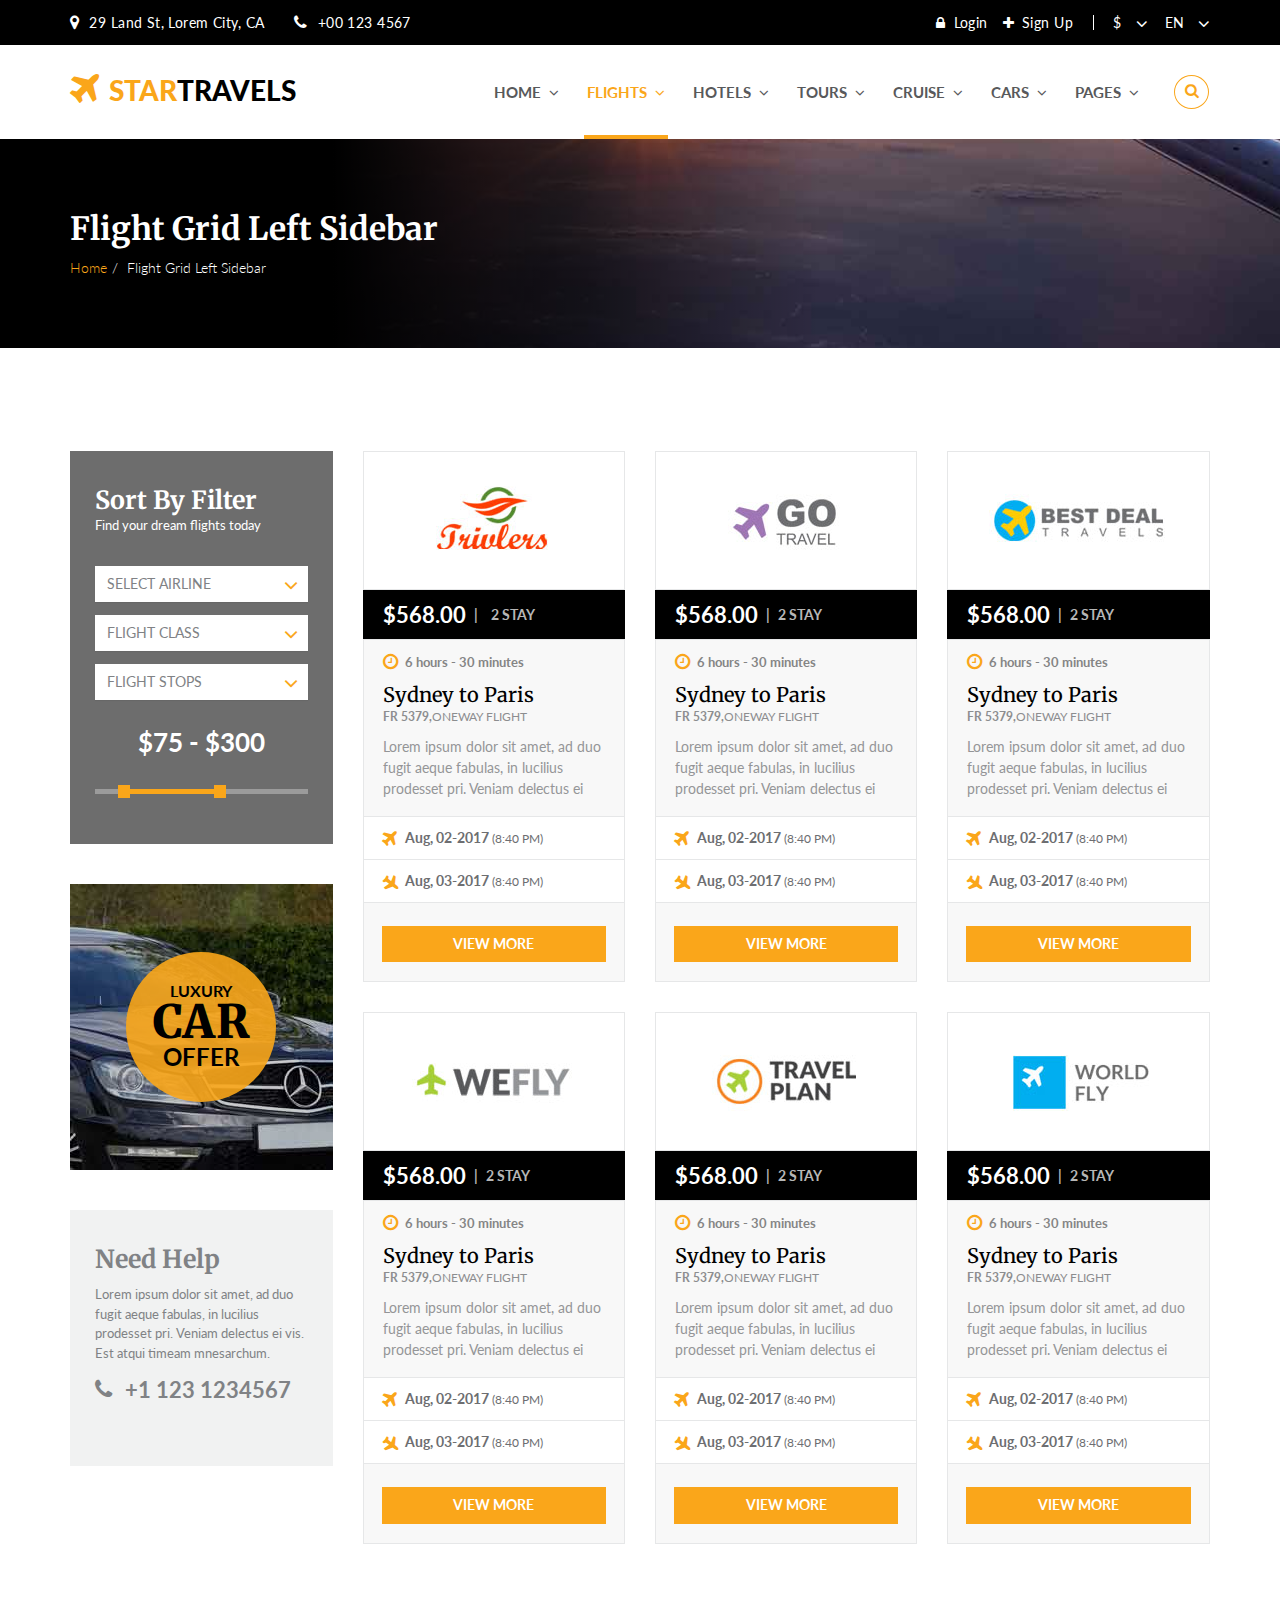
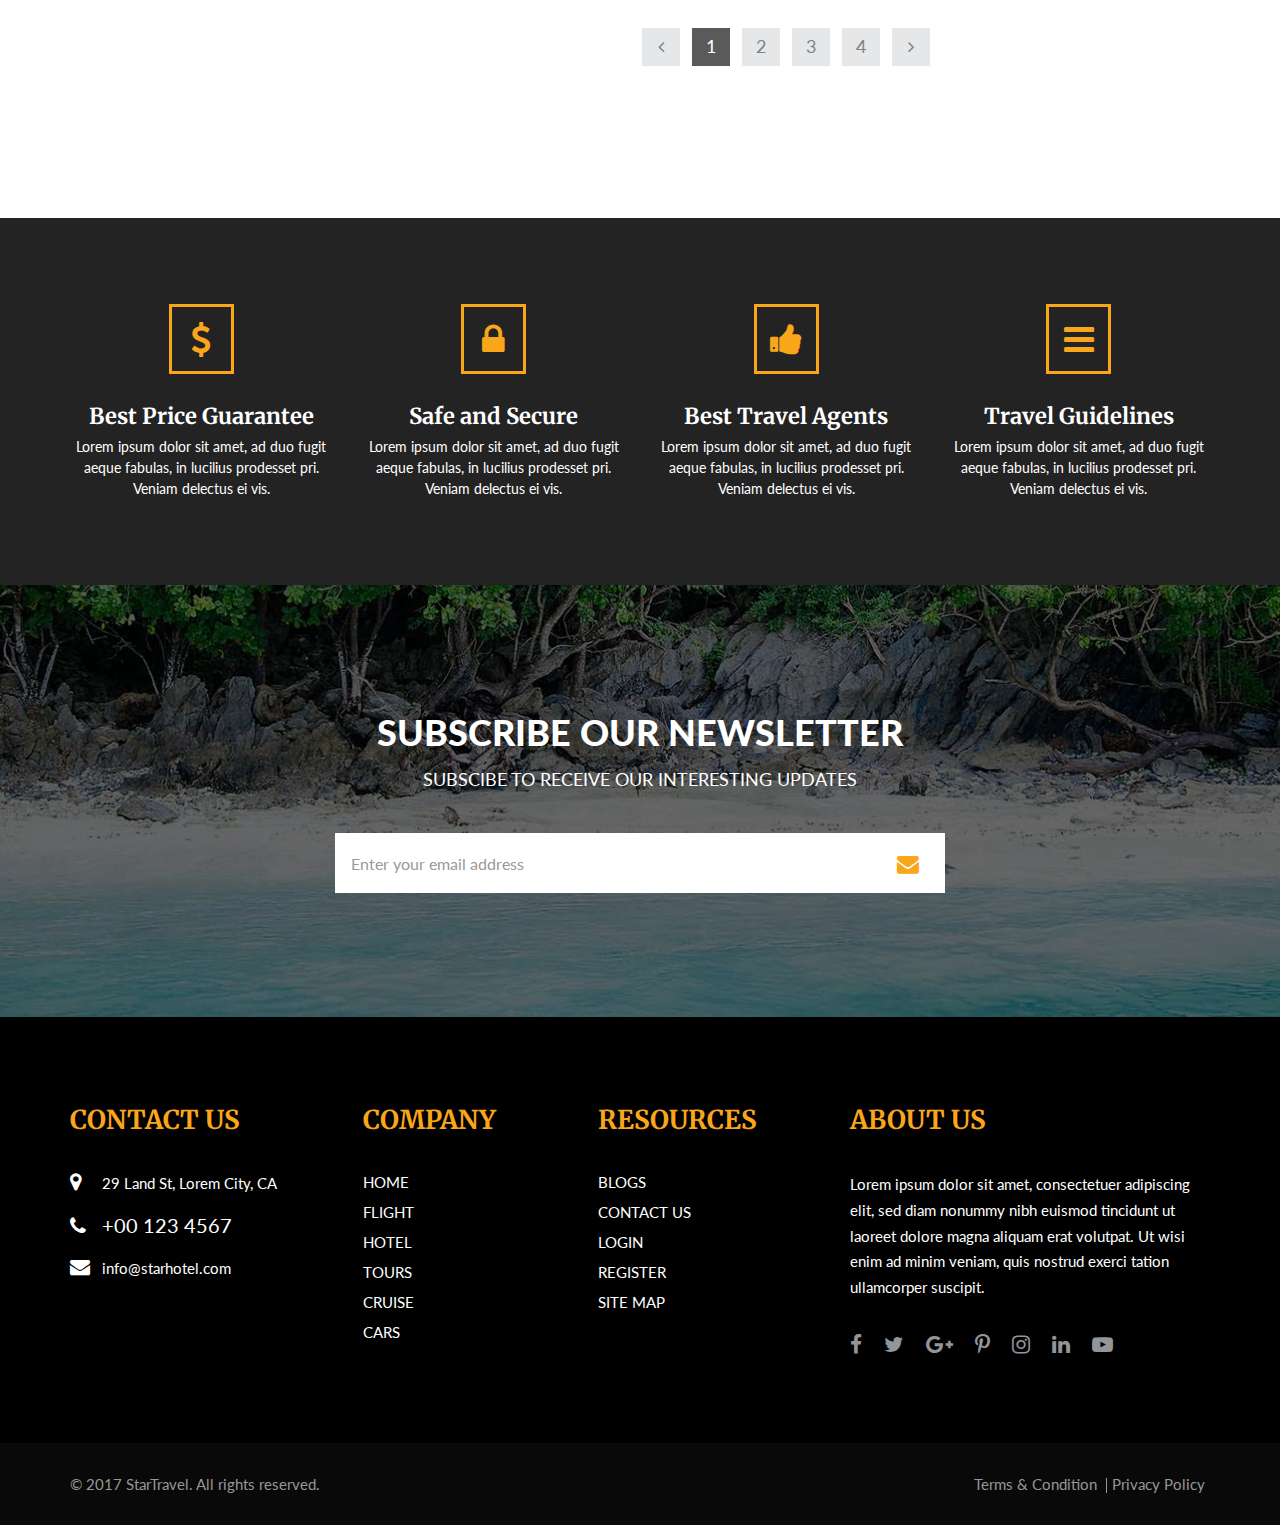
<file: StarzInfiniteWeb/flight-grid-left-sidebar.html>
<!doctype html><html lang="en"><head><title>Flight Grid Left Sidebar</title><meta charset="utf-8"><meta name="viewport" content="width=device-width,initial-scale=1"><link rel="icon" href="images/favicon.png" type="image/x-icon"><!-- Google Fonts --><link href="https://fonts.googleapis.com/css?family=Lato:300,300i,400,400i,700,700i,900,900i%7CMerriweather:300,300i,400,400i,700,700i,900,900i" rel="stylesheet"><!-- Bootstrap Stylesheet --><link rel="stylesheet" href="css/bootstrap.min.css"><!-- Font Awesome Stylesheet --><link rel="stylesheet" href="css/font-awesome.min.css"><!-- Custom Stylesheets --><link rel="stylesheet" href="css/style.css"><link rel="stylesheet" id="cpswitch" href="css/orange.css"><link rel="stylesheet" href="css/responsive.css"><!--Jquery UI Stylesheet--><link rel="stylesheet" href="css/jquery-ui.min.css"></head><body><!--====== LOADER =====--><div class="loader"></div><!--======== SEARCH-OVERLAY =========--><div class="overlay"><a href="javascript:void(0)" id="close-button" class="closebtn">&times;</a><div class="overlay-content"><div class="form-center"><form><div class="form-group"><div class="input-group"><input type="text" class="form-control" placeholder="Search..." required /><span class="input-group-btn"><button type="submit" class="btn"><span><i class="fa fa-search"></i></span></button></span></div><!-- end input-group --></div><!-- end form-group --></form></div><!-- end form-center --></div><!-- end overlay-content --></div><!-- end overlay --><!--============= TOP-BAR ===========--><div id="top-bar" class="tb-text-white"><div class="container"><div class="row"><div class="col-xs-12 col-sm-6 col-md-6 col-lg-6"><div id="info"><ul class="list-unstyled list-inline"><li><span><i class="fa fa-map-marker"></i></span>29 Land St, Lorem City, CA</li><li><span><i class="fa fa-phone"></i></span>+00 123 4567</li></ul></div><!-- end info --></div><!-- end columns --><div class="col-xs-12 col-sm-6 col-md-6 col-lg-6"><div id="links"><ul class="list-unstyled list-inline"><li><a href="login.html"><span><i class="fa fa-lock"></i></span>Login</a></li><li><a href="registration.html"><span><i class="fa fa-plus"></i></span>Sign Up</a></li><li><form><ul class="list-inline"><li><div class="form-group currency"><span><i class="fa fa-angle-down"></i></span><select class="form-control"><option value="">$</option><option value="">£</option></select></div><!-- end form-group --></li><li><div class="form-group language"><span><i class="fa fa-angle-down"></i></span><select class="form-control"><option value="">EN</option><option value="">UR</option><option value="">FR</option><option value="">IT</option></select></div><!-- end form-group --></li></ul></form></li></ul></div><!-- end links --></div><!-- end columns --></div><!-- end row --></div><!-- end container --></div><!-- end top-bar --><nav class="navbar navbar-default main-navbar navbar-custom navbar-white" id="mynavbar-1"><div class="container"><div class="navbar-header"><button type="button" class="navbar-toggle" id="menu-button"><span class="icon-bar"></span><span class="icon-bar"></span><span class="icon-bar"></span></button><div class="header-search hidden-lg"><a href="javascript:void(0)" class="search-button"><span><i class="fa fa-search"></i></span></a></div><a href="#" class="navbar-brand"><span><i class="fa fa-plane"></i>STAR</span>TRAVELS</a></div><!-- end navbar-header --><div class="collapse navbar-collapse" id="myNavbar1"><ul class="nav navbar-nav navbar-right navbar-search-link"><li class="dropdown"><a href="#" class="dropdown-toggle" data-toggle="dropdown">Home<span><i class="fa fa-angle-down"></i></span></a><ul class="dropdown-menu"><li><a href="index.html">Main Homepage</a></li><li><a href="flight-homepage.html">Flight Homepage</a></li><li><a href="hotel-homepage.html">Hotel Homepage</a></li><li><a href="tour-homepage.html">Tour Homepage</a></li><li><a href="cruise-homepage.html">Cruise Homepage</a></li><li><a href="car-homepage.html">Car Homepage</a></li><li><a href="landing-page.html">Landing Page</a></li></ul></li><li class="dropdown active"><a href="#" class="dropdown-toggle" data-toggle="dropdown">Flights<span><i class="fa fa-angle-down"></i></span></a><ul class="dropdown-menu"><li><a href="flight-homepage.html">Flight Homepage</a></li><li><a href="flight-listing-left-sidebar.html">List View Left Sidebar</a></li><li><a href="flight-listing-right-sidebar.html">List View Right Sidebar</a></li><li class="active"><a href="#">Grid View Left Sidebar</a></li><li><a href="flight-grid-right-sidebar.html">Grid View Right Sidebar</a></li><li><a href="flight-detail-left-sidebar.html">Detail Left Sidebar</a></li><li><a href="flight-detail-right-sidebar.html">Detail Right Sidebar</a></li></ul></li><li class="dropdown"><a href="#" class="dropdown-toggle" data-toggle="dropdown">Hotels<span><i class="fa fa-angle-down"></i></span></a><ul class="dropdown-menu"><li><a href="hotel-homepage.html">Hotel Homepage</a></li><li><a href="hotel-listing-left-sidebar.html">List View Left Sidebar</a></li><li><a href="hotel-listing-right-sidebar.html">List View Right Sidebar</a></li><li><a href="hotel-grid-left-sidebar.html">Grid View Left Sidebar</a></li><li><a href="hotel-grid-right-sidebar.html">Grid View Right Sidebar</a></li><li><a href="hotel-detail-left-sidebar.html">Detail Left Sidebar</a></li><li><a href="hotel-detail-right-sidebar.html">Detail Right Sidebar</a></li></ul></li><li class="dropdown"><a href="#" class="dropdown-toggle" data-toggle="dropdown">Tours<span><i class="fa fa-angle-down"></i></span></a><ul class="dropdown-menu"><li><a href="tour-homepage.html">Tour Homepage</a></li><li><a href="tour-listing-left-sidebar.html">List View Left Sidebar</a></li><li><a href="tour-listing-right-sidebar.html">List View Right Sidebar</a></li><li><a href="tour-grid-left-sidebar.html">Grid View Left Sidebar</a></li><li><a href="tour-grid-right-sidebar.html">Grid View Right Sidebar</a></li><li><a href="tour-detail-left-sidebar.html">Detail Left Sidebar</a></li><li><a href="tour-detail-right-sidebar.html">Detail Right Sidebar</a></li></ul></li><li class="dropdown"><a href="#" class="dropdown-toggle" data-toggle="dropdown">Cruise<span><i class="fa fa-angle-down"></i></span></a><ul class="dropdown-menu"><li><a href="cruise-homepage.html">Cruise Homepage</a></li><li><a href="cruise-listing-left-sidebar.html">List View Left Sidebar</a></li><li><a href="cruise-listing-right-sidebar.html">List View Right Sidebar</a></li><li><a href="cruise-grid-left-sidebar.html">Grid View Left Sidebar</a></li><li><a href="cruise-grid-right-sidebar.html">Grid View Right Sidebar</a></li><li><a href="cruise-detail-left-sidebar.html">Detail Left Sidebar</a></li><li><a href="cruise-detail-right-sidebar.html">Detail Right Sidebar</a></li></ul></li><li class="dropdown"><a href="#" class="dropdown-toggle" data-toggle="dropdown">Cars<span><i class="fa fa-angle-down"></i></span></a><ul class="dropdown-menu"><li><a href="car-homepage.html">Car Homepage</a></li><li><a href="car-listing-left-sidebar.html">List View Left Sidebar</a></li><li><a href="car-listing-right-sidebar.html">List View Right Sidebar</a></li><li><a href="car-grid-left-sidebar.html">Grid View Left Sidebar</a></li><li><a href="car-grid-right-sidebar.html">Grid View Right Sidebar</a></li><li><a href="car-detail-left-sidebar.html">Detail Left Sidebar</a></li><li><a href="car-detail-right-sidebar.html">Detail Right Sidebar</a></li></ul></li><li class="dropdown"><a href="#" class="dropdown-toggle" data-toggle="dropdown">Pages<span><i class="fa fa-angle-down"></i></span></a><ul class="dropdown-menu mega-dropdown-menu row"><li><div class="row"><div class="col-md-3"><ul class="list-unstyled"><li class="dropdown-header">Standard <span>Pages</span></li><li><a href="about-us.html">About Us</a></li><li><a href="contact-us.html">Contact Us</a></li><li><a href="blog-listing-left-sidebar.html">Blog Listing Left Sidebar</a></li><li><a href="blog-listing-right-sidebar.html">Blog Listing Right Sidebar</a></li><li><a href="blog-detail-left-sidebar.html">Blog Detail Left Sidebar</a></li><li><a href="blog-detail-right-sidebar.html">Blog Detail Right Sidebar</a></li></ul></div><div class="col-md-3"><ul class="list-unstyled"><li class="dropdown-header">User <span>Dashboard</span></li><li><a href="dashboard.html">Dashboard</a></li><li><a href="user-profile.html">User Profile</a></li><li><a href="booking.html">Booking</a></li><li><a href="wishlist.html">Wishlist</a></li><li><a href="cards.html">Cards</a></li></ul></div><div class="col-md-3"><ul class="list-unstyled"><li class="dropdown-header">Special <span>Pages</span></li><li><a href="login.html">Login</a></li><li><a href="registration.html">Registration</a></li><li><a href="forgot-password.html">Forgot Password</a></li><li><a href="error-page.html">404 Page</a></li><li><a href="coming-soon.html">Coming Soon</a></li></ul></div><div class="col-md-3"><ul class="list-unstyled"><li class="dropdown-header">Extra <span>Pages</span></li><li><a href="before-you-fly.html">Before Fly</a></li><li><a href="travel-insurance.html">Travel Insurance</a></li><li><a href="holidays.html">Holidays</a></li><li><a href="thank-you.html">Thank You</a></li></ul></div></div></li></ul></li><li><a href="javascript:void(0)" class="search-button"><span><i class="fa fa-search"></i></span></a></li></ul></div><!-- end navbar collapse --></div><!-- end container --></nav><!-- end navbar --><div class="sidenav-content"><div id="mySidenav" class="sidenav" ><h2 id="web-name"><span><i class="fa fa-plane"></i></span>Star Travel</h2><div id="main-menu"><div class="closebtn"><button class="btn btn-default" id="closebtn">&times;</button></div><!-- end close-btn --><div class="list-group panel"><a href="#home-links" class="list-group-item" data-toggle="collapse" data-parent="#main-menu"><span><i class="fa fa-home link-icon"></i></span>Home<span><i class="fa fa-chevron-down arrow"></i></span></a><div class="collapse sub-menu" id="home-links"><a href="index.html" class="list-group-item">Main Homepage</a><a href="flight-homepage.html" class="list-group-item">Flight Homepage</a><a href="hotel-homepage.html" class="list-group-item">Hotel Homepage</a><a href="tour-homepage.html" class="list-group-item">Tour Homepage</a><a href="cruise-homepage.html" class="list-group-item">Cruise Homepage</a><a href="car-homepage.html" class="list-group-item">Car Homepage</a><a href="landing-page.html" class="list-group-item">Landing Page</a></div><!-- end sub-menu --><a href="#flights-links" class="list-group-item active" data-toggle="collapse" data-parent="#main-menu"><span><i class="fa fa-plane link-icon"></i></span>Flights<span><i class="fa fa-chevron-down arrow"></i></span></a><div class="collapse sub-menu" id="flights-links"><a href="flight-homepage.html" class="list-group-item">Flight Homepage</a><a href="flight-listing-left-sidebar.html" class="list-group-item">List View Left Sidebar</a><a href="flight-listing-right-sidebar.html" class="list-group-item">List View Right Sidebar</a><a href="#" class="list-group-item active">Grid View Left Sidebar</a><a href="flight-grid-right-sidebar.html" class="list-group-item">Grid View Right Sidebar</a><a href="flight-detail-left-sidebar.html" class="list-group-item">Detail Left Sidebar</a><a href="flight-detail-right-sidebar.html" class="list-group-item">Detail Right Sidebar</a></div><!-- end sub-menu --><a href="#hotels-links" class="list-group-item" data-toggle="collapse" data-parent="#main-menu"><span><i class="fa fa-building link-icon"></i></span>Hotels<span><i class="fa fa-chevron-down arrow"></i></span></a><div class="collapse sub-menu" id="hotels-links"><a href="hotel-homepage.html" class="list-group-item">Hotel Homepage</a><a href="hotel-listing-left-sidebar.html" class="list-group-item">List View Left Sidebar</a><a href="hotel-listing-right-sidebar.html" class="list-group-item">List View Right Sidebar</a><a href="hotel-grid-left-sidebar.html" class="list-group-item">Grid View Left Sidebar</a><a href="hotel-grid-right-sidebar.html" class="list-group-item">Grid View Right Sidebar</a><a href="hotel-detail-left-sidebar.html" class="list-group-item">Detail Left Sidebar</a><a href="hotel-detail-right-sidebar.html" class="list-group-item">Detail Right Sidebar</a></div><!-- end sub-menu --><a href="#tours-links" class="list-group-item" data-toggle="collapse" data-parent="#main-menu"><span><i class="fa fa-globe link-icon"></i></span>Tours<span><i class="fa fa-chevron-down arrow"></i></span></a><div class="collapse sub-menu" id="tours-links"><a href="tour-homepage.html" class="list-group-item">Tour Homepage</a><a href="tour-listing-left-sidebar.html" class="list-group-item">List View Left Sidebar</a><a href="tour-listing-right-sidebar.html" class="list-group-item">List View Right Sidebar</a><a href="tour-grid-left-sidebar.html" class="list-group-item">Grid View Left Sidebar</a><a href="tour-grid-right-sidebar.html" class="list-group-item">Grid View Right Sidebar</a><a href="tour-detail-left-sidebar.html" class="list-group-item">Detail Left Sidebar</a><a href="tour-detail-right-sidebar.html" class="list-group-item">Detail Right Sidebar</a></div><!-- end sub-menu --><a href="#cruise-links" class="list-group-item" data-toggle="collapse" data-parent="#main-menu"><span><i class="fa fa-ship link-icon"></i></span>Cruise<span><i class="fa fa-chevron-down arrow"></i></span></a><div class="collapse sub-menu" id="cruise-links"><a href="cruise-homepage.html" class="list-group-item">Cruise Homepage</a><a href="cruise-listing-left-sidebar.html" class="list-group-item">List View Left Sidebar</a><a href="cruise-listing-right-sidebar.html" class="list-group-item">List View Right Sidebar</a><a href="cruise-grid-left-sidebar.html" class="list-group-item">Grid View Left Sidebar</a><a href="cruise-grid-right-sidebar.html" class="list-group-item">Grid View Right Sidebar</a><a href="cruise-detail-left-sidebar.html" class="list-group-item">Detail Left Sidebar</a><a href="cruise-detail-right-sidebar.html" class="list-group-item">Detail Right Sidebar</a></div><!-- end sub-menu --><a href="#cars-links" class="list-group-item" data-toggle="collapse" data-parent="#main-menu"><span><i class="fa fa-car link-icon"></i></span>Cars<span><i class="fa fa-chevron-down arrow"></i></span></a><div class="collapse sub-menu" id="cars-links"><a href="car-homepage.html" class="list-group-item">Car Homepage</a><a href="car-listing-left-sidebar.html" class="list-group-item">List View Left Sidebar</a><a href="car-listing-right-sidebar.html" class="list-group-item">List View Right Sidebar</a><a href="car-grid-left-sidebar.html" class="list-group-item">Grid View Left Sidebar</a><a href="car-grid-right-sidebar.html" class="list-group-item">Grid View Right Sidebar</a><a href="car-detail-left-sidebar.html" class="list-group-item">Detail Left Sidebar</a><a href="car-detail-right-sidebar.html" class="list-group-item">Detail Right Sidebar</a></div><!-- end sub-menu --><a href="#pages-links" class="list-group-item" data-toggle="collapse" data-parent="#main-menu"><span><i class="fa fa-clone link-icon"></i></span>Pages<span><i class="fa fa-chevron-down arrow"></i></span></a><div class="collapse sub-menu" id="pages-links"><div class="list-group-heading list-group-item">Standard <span>Pages</span></div><a href="about-us.html"  class="list-group-item">About Us</a><a href="contact-us.html"  class="list-group-item">Contact Us</a><a href="blog-listing-left-sidebar.html"  class="list-group-item">Blog Listing Left Sidebar</a><a href="blog-listing-right-sidebar.html"  class="list-group-item">Blog Listing Right Sidebar</a><a href="blog-detail-left-sidebar.html"  class="list-group-item">Blog Detail Left Sidebar</a><a href="blog-detail-right-sidebar.html"  class="list-group-item">Blog Detail Right Sidebar</a><div class="list-group-heading list-group-item">User <span>Dashboard</span></div><a href="dashboard.html"  class="list-group-item">Dashboard</a><a href="user-profile.html"  class="list-group-item">User Profile</a><a href="booking.html"  class="list-group-item">Booking</a><a href="wishlist.html"  class="list-group-item">Wishlist</a><a href="cards.html"  class="list-group-item">Cards</a><div class="list-group-heading list-group-item">Special <span>Pages</span></div><a href="login.html"  class="list-group-item">Login</a><a href="registration.html"  class="list-group-item">Registration</a><a href="forgot-password.html"  class="list-group-item">Forgot Password</a><a href="error-page.html"  class="list-group-item">404 Page</a><a href="coming-soon.html"  class="list-group-item">Coming Soon</a><div class="list-group-heading list-group-item">Extra <span>Pages</span></div><a href="before-you-fly.html" class="list-group-item">Before Fly</a><a href="travel-insurance.html" class="list-group-item">Travel Insurance</a><a href="holidays.html" class="list-group-item">Holidays</a><a href="thank-you.html" class="list-group-item">Thank You</a></div><!-- end sub-menu --></div><!-- end list-group --></div><!-- end main-menu --></div><!-- end mySidenav --></div><!-- end sidenav-content --><!--========================= PAGE-COVER ======================--><section class="page-cover back-size" id="cover-flight-grid-list"><div class="container"><div class="row"><div class="col-sm-12"><h1 class="page-title">Flight Grid Left Sidebar</h1><ul class="breadcrumb"><li><a href="#">Home</a></li><li class="active">Flight Grid Left Sidebar</li></ul></div><!-- end columns --></div><!-- end row --></div><!-- end container --></section><!-- end page-cover --><!--===== INNERPAGE-WRAPPER ====--><section class="innerpage-wrapper"><div id="flight-grid" class="innerpage-section-padding"><div class="container"><div class="row"><div class="col-xs-12 col-sm-12 col-md-3 side-bar left-side-bar"><div class="side-bar-block filter-block"><h3>Sort By Filter</h3><p>Find your dream flights today</p><div class="panels-group"><div class="panel panel-default"><div class="panel-heading"><a href="#panel-1" data-toggle="collapse" >Select Airline <span><i class="fa fa-angle-down"></i></span></a></div><!-- end panel-heading --><div id="panel-1" class="panel-collapse collapse"><div class="panel-body text-left"><ul class="list-unstyled"><li class="custom-check"><input type="checkbox" id="check01" name="checkbox"/><label for="check01"><span><i class="fa fa-check"></i></span>All Types</label></li><li class="custom-check"><input type="checkbox" id="check02" name="checkbox"/><label for="check02"><span><i class="fa fa-check"></i></span>Aruba Airlines</label></li><li class="custom-check"><input type="checkbox" id="check03" name="checkbox"/><label for="check03"><span><i class="fa fa-check"></i></span>Asiana Airlines</label></li><li class="custom-check"><input type="checkbox" id="check04" name="checkbox"/><label for="check04"><span><i class="fa fa-check"></i></span>American Airlines</label></li><li class="custom-check"><input type="checkbox" id="check05" name="checkbox"/><label for="check05"><span><i class="fa fa-check"></i></span>Delta Stop</label></li><li class="custom-check"><input type="checkbox" id="check06" name="checkbox"/><label for="check06"><span><i class="fa fa-check"></i></span>KingFisher Airlines</label></li><li class="custom-check"><input type="checkbox" id="check07" name="checkbox"/><label for="check07"><span><i class="fa fa-check"></i></span>Lufthansa Airlines</label></li><li class="custom-check"><input type="checkbox" id="check08" name="checkbox"/><label for="check08"><span><i class="fa fa-check"></i></span>Qatar Airlines</label></li><li class="custom-check"><input type="checkbox" id="check09" name="checkbox"/><label for="check09"><span><i class="fa fa-check"></i></span>United Airlines</label></li></ul></div><!-- end panel-body --></div><!-- end panel-collapse --></div><!-- end panel-default --><div class="panel panel-default"><div class="panel-heading"><a href="#panel-2" data-toggle="collapse" >Flight Class <span><i class="fa fa-angle-down"></i></span></a></div><!-- end panel-heading --><div id="panel-2" class="panel-collapse collapse"><div class="panel-body text-left"><ul class="list-unstyled"><li class="custom-check"><input type="checkbox" id="check10" name="checkbox"/><label for="check10"><span><i class="fa fa-check"></i></span>All</label></li><li class="custom-check"><input type="checkbox" id="check11" name="checkbox"/><label for="check11"><span><i class="fa fa-check"></i></span>Economy</label></li><li class="custom-check"><input type="checkbox" id="check12" name="checkbox"/><label for="check12"><span><i class="fa fa-check"></i></span>First Class</label></li><li class="custom-check"><input type="checkbox" id="check13" name="checkbox"/><label for="check13"><span><i class="fa fa-check"></i></span>Business</label></li></ul></div><!-- end panel-body --></div><!-- end panel-collapse --></div><!-- end panel-default --><div class="panel panel-default"><div class="panel-heading"><a href="#panel-3" data-toggle="collapse" >Flight Stops <span><i class="fa fa-angle-down"></i></span></a></div><!-- end panel-heading --><div id="panel-3" class="panel-collapse collapse"><div class="panel-body text-left"><ul class="list-unstyled"><li class="custom-check"><input type="checkbox" id="check14" name="checkbox"/><label for="check14"><span><i class="fa fa-check"></i></span>All</label></li><li class="custom-check"><input type="checkbox" id="check15" name="checkbox"/><label for="check15"><span><i class="fa fa-check"></i></span>1 Stop</label></li><li class="custom-check"><input type="checkbox" id="check16" name="checkbox"/><label for="check16"><span><i class="fa fa-check"></i></span>2 Stop</label></li><li class="custom-check"><input type="checkbox" id="check17" name="checkbox"/><label for="check17"><span><i class="fa fa-check"></i></span>3 Stop</label></li></ul></div><!-- end panel-body --></div><!-- end panel-collapse --></div><!-- end panel-default --></div><!-- end panel-group --><div class="price-slider"><p><input type="text" id="amount" readonly></p><div id="slider-range"></div></div><!-- end price-slider --></div><!-- end side-bar-block --><div class="row"><div class="col-xs-12 col-sm-6 col-md-12"><div class="side-bar-block main-block ad-block"><div class="main-img ad-img"><a href="#"><img src="images/car-ad.jpg" class="img-responsive" alt="car-ad" /><div class="ad-mask"><div class="ad-text"><span>Luxury</span><h2>Car</h2><span>Offer</span></div><!-- end ad-text --></div><!-- end columns --></a></div><!-- end ad-img --></div><!-- end side-bar-block --></div><!-- end columns --><div class="col-xs-12 col-sm-6 col-md-12"><div class="side-bar-block support-block"><h3>Need Help</h3><p>Lorem ipsum dolor sit amet, ad duo fugit aeque fabulas, in lucilius prodesset pri. Veniam delectus ei vis. Est atqui timeam mnesarchum.</p><div class="support-contact"><span><i class="fa fa-phone"></i></span><p>+1 123 1234567</p></div><!-- end support-contact --></div><!-- end side-bar-block --></div><!-- end columns --></div><!-- end row --></div><!-- end columns -->
    <div class="col-xs-12 col-sm-12 col-md-9 col-lg-9 content-side">
    <div class="row">
        <div class="col-xs-12 col-sm-6 col-md-6 col-lg-4">
        <div class="grid-block main-block f-grid-block">
            <a href="flight-detail-left-sidebar.html">
            <div class="main-img f-img">
                <img src="images/flight-1.jpg" class="img-responsive" alt="flight-img" />
                </div><!-- end f-img -->
                </a>
            <ul class="list-unstyled list-inline offer-price-1">
            <li class="price">$568.00<span class="divider">|</span>
                <span class="pkg">2 Stay</span>
                </li>
                </ul>
            <div class="block-info f-grid-info"><div class="f-grid-desc"><span class="f-grid-time"><i class="fa fa-clock-o"></i>6 hours - 30 minutes</span><h3 class="block-title"><a href="flight-detail-left-sidebar.html">Sydney to Paris</a></h3><p class="block-minor"><span>Fr 5379,</span>Oneway Flight</p><p>Lorem ipsum dolor sit amet, ad duo fugit aeque fabulas, in lucilius prodesset pri. Veniam delectus ei</p></div><!-- end f-grid-desc --><div class="f-grid-timing"><ul class="list-unstyled"><li><span><i class="fa fa-plane"></i></span><span class="date">Aug, 02-2017 </span>(8:40 PM)</li><li><span><i class="fa fa-plane"></i></span><span class="date">Aug, 03-2017 </span>(8:40 PM)</li></ul></div><!-- end flight-timing --><div class="grid-btn"><a href="flight-detail-left-sidebar.html" class="btn btn-orange btn-block btn-lg">View More</a></div><!-- end grid-btn --></div><!-- end f-grid-info --></div><!-- end f-grid-block --></div><!-- end columns --><div class="col-xs-12 col-sm-6 col-md-6 col-lg-4"><div class="grid-block main-block f-grid-block"><a href="flight-detail-left-sidebar.html"><div class="main-img f-img"><img src="images/flight-2.jpg" class="img-responsive" alt="flight-img" /></div><!-- end f-img --></a><ul class="list-unstyled list-inline offer-price-1"><li class="price">$568.00<span class="divider">|</span><span class="pkg">2 Stay</span></li></ul><div class="block-info f-grid-info"><div class="f-grid-desc"><span class="f-grid-time"><i class="fa fa-clock-o"></i>6 hours - 30 minutes</span><h3 class="block-title"><a href="flight-detail-left-sidebar.html">Sydney to Paris</a></h3><p class="block-minor"><span>Fr 5379,</span>Oneway Flight</p><p>Lorem ipsum dolor sit amet, ad duo fugit aeque fabulas, in lucilius prodesset pri. Veniam delectus ei</p></div><!-- end f-grid-desc --><div class="f-grid-timing"><ul class="list-unstyled"><li><span><i class="fa fa-plane"></i></span><span class="date">Aug, 02-2017 </span>(8:40 PM)</li><li><span><i class="fa fa-plane"></i></span><span class="date">Aug, 03-2017 </span>(8:40 PM)</li></ul></div><!-- end flight-timing --><div class="grid-btn"><a href="flight-detail-left-sidebar.html" class="btn btn-orange btn-block btn-lg">View More</a></div><!-- end grid-btn --></div><!-- end f-grid-info --></div><!-- end f-grid-block --></div><!-- end columns --><div class="col-xs-12 col-sm-6 col-md-6 col-lg-4"><div class="grid-block main-block f-grid-block"><a href="flight-detail-left-sidebar.html"><div class="main-img f-img"><img src="images/flight-3.jpg" class="img-responsive" alt="flight-img" /></div><!-- end f-img --></a><ul class="list-unstyled list-inline offer-price-1"><li class="price">$568.00<span class="divider">|</span><span class="pkg">2 Stay</span></li></ul><div class="block-info f-grid-info"><div class="f-grid-desc"><span class="f-grid-time"><i class="fa fa-clock-o"></i>6 hours - 30 minutes</span><h3 class="block-title"><a href="flight-detail-left-sidebar.html">Sydney to Paris</a></h3><p class="block-minor"><span>Fr 5379,</span>Oneway Flight</p><p>Lorem ipsum dolor sit amet, ad duo fugit aeque fabulas, in lucilius prodesset pri. Veniam delectus ei</p></div><!-- end f-grid-desc --><div class="f-grid-timing"><ul class="list-unstyled"><li><span><i class="fa fa-plane"></i></span><span class="date">Aug, 02-2017 </span>(8:40 PM)</li><li><span><i class="fa fa-plane"></i></span><span class="date">Aug, 03-2017 </span>(8:40 PM)</li></ul></div><!-- end flight-timing --><div class="grid-btn"><a href="flight-detail-left-sidebar.html" class="btn btn-orange btn-block btn-lg">View More</a></div><!-- end grid-btn --></div><!-- end f-grid-info --></div><!-- end f-grid-block --></div><!-- end columns --><div class="col-xs-12 col-sm-6 col-md-6 col-lg-4"><div class="grid-block main-block f-grid-block"><a href="flight-detail-left-sidebar.html"><div class="main-img f-img"><img src="images/flight-4.jpg" class="img-responsive" alt="flight-img" /></div><!-- end f-img --></a><ul class="list-unstyled list-inline offer-price-1"><li class="price">$568.00<span class="divider">|</span><span class="pkg">2 Stay</span></li></ul><div class="block-info f-grid-info"><div class="f-grid-desc"><span class="f-grid-time"><i class="fa fa-clock-o"></i>6 hours - 30 minutes</span><h3 class="block-title"><a href="flight-detail-left-sidebar.html">Sydney to Paris</a></h3><p class="block-minor"><span>Fr 5379,</span>Oneway Flight</p><p>Lorem ipsum dolor sit amet, ad duo fugit aeque fabulas, in lucilius prodesset pri. Veniam delectus ei</p></div><!-- end f-grid-desc --><div class="f-grid-timing"><ul class="list-unstyled"><li><span><i class="fa fa-plane"></i></span><span class="date">Aug, 02-2017 </span>(8:40 PM)</li><li><span><i class="fa fa-plane"></i></span><span class="date">Aug, 03-2017 </span>(8:40 PM)</li></ul></div><!-- end flight-timing --><div class="grid-btn"><a href="flight-detail-left-sidebar.html" class="btn btn-orange btn-block btn-lg">View More</a></div><!-- end grid-btn --></div><!-- end f-grid-info --></div><!-- end f-grid-block --></div><!-- end columns --><div class="col-xs-12 col-sm-6 col-md-6 col-lg-4"><div class="grid-block main-block f-grid-block"><a href="flight-detail-left-sidebar.html"><div class="main-img f-img"><img src="images/flight-5.jpg" class="img-responsive" alt="flight-img" /></div><!-- end f-img --></a><ul class="list-unstyled list-inline offer-price-1"><li class="price">$568.00<span class="divider">|</span><span class="pkg">2 Stay</span></li></ul><div class="block-info f-grid-info"><div class="f-grid-desc"><span class="f-grid-time"><i class="fa fa-clock-o"></i>6 hours - 30 minutes</span><h3 class="block-title"><a href="flight-detail-left-sidebar.html">Sydney to Paris</a></h3><p class="block-minor"><span>Fr 5379,</span>Oneway Flight</p><p>Lorem ipsum dolor sit amet, ad duo fugit aeque fabulas, in lucilius prodesset pri. Veniam delectus ei</p></div><!-- end f-grid-desc --><div class="f-grid-timing"><ul class="list-unstyled"><li><span><i class="fa fa-plane"></i></span><span class="date">Aug, 02-2017 </span>(8:40 PM)</li><li><span><i class="fa fa-plane"></i></span><span class="date">Aug, 03-2017 </span>(8:40 PM)</li></ul></div><!-- end flight-timing --><div class="grid-btn"><a href="flight-detail-left-sidebar.html" class="btn btn-orange btn-block btn-lg">View More</a></div><!-- end grid-btn --></div><!-- end f-grid-info --></div><!-- end f-grid-block --></div><!-- end columns --><div class="col-xs-12 col-sm-6 col-md-6 col-lg-4"><div class="grid-block main-block f-grid-block"><a href="flight-detail-left-sidebar.html"><div class="main-img f-img"><img src="images/flight-6.jpg" class="img-responsive" alt="flight-img" /></div><!-- end f-img --></a><ul class="list-unstyled list-inline offer-price-1"><li class="price">$568.00<span class="divider">|</span><span class="pkg">2 Stay</span></li></ul><div class="block-info f-grid-info"><div class="f-grid-desc"><span class="f-grid-time"><i class="fa fa-clock-o"></i>6 hours - 30 minutes</span><h3 class="block-title"><a href="flight-detail-left-sidebar.html">Sydney to Paris</a></h3><p class="block-minor"><span>Fr 5379,</span>Oneway Flight</p><p>Lorem ipsum dolor sit amet, ad duo fugit aeque fabulas, in lucilius prodesset pri. Veniam delectus ei</p></div><!-- end f-grid-desc --><div class="f-grid-timing"><ul class="list-unstyled"><li><span><i class="fa fa-plane"></i></span><span class="date">Aug, 02-2017 </span>(8:40 PM)</li><li><span><i class="fa fa-plane"></i></span><span class="date">Aug, 03-2017 </span>(8:40 PM)</li></ul></div><!-- end flight-timing --><div class="grid-btn"><a href="flight-detail-left-sidebar.html" class="btn btn-orange btn-block btn-lg">View More</a></div><!-- end grid-btn --></div><!-- end f-grid-info --></div><!-- end f-grid-block --></div><!-- end columns --></div><!-- end row --><div class="pages"><ol class="pagination"><li><a href="#" aria-label="Previous"><span aria-hidden="true"><i class="fa fa-angle-left"></i></span></a></li><li class="active"><a href="#">1</a></li><li><a href="#">2</a></li><li><a href="#">3</a></li><li><a href="#">4</a></li><li><a href="#" aria-label="Next"><span aria-hidden="true"><i class="fa fa-angle-right"></i></span></a></li></ol></div><!-- end pages --></div><!-- end columns --></div><!-- end row --></div><!-- end container --></div><!-- end flight-grid --></section><!-- end innerpage-wrapper --><!--======================= BEST FEATURES =====================--><section id="best-features" class="banner-padding black-features"><div class="container"><div class="row"><div class="col-sm-6 col-md-3"><div class="b-feature-block"><span><i class="fa fa-dollar"></i></span><h3>Best Price Guarantee</h3><p>Lorem ipsum dolor sit amet, ad duo fugit aeque fabulas, in lucilius prodesset pri. Veniam delectus ei vis.</p></div><!-- end b-feature-block --></div><!-- end columns --><div class="col-sm-6 col-md-3"><div class="b-feature-block"><span><i class="fa fa-lock"></i></span><h3>Safe and Secure</h3><p>Lorem ipsum dolor sit amet, ad duo fugit aeque fabulas, in lucilius prodesset pri. Veniam delectus ei vis.</p></div><!-- end b-feature-block --></div><!-- end columns --><div class="col-sm-6 col-md-3"><div class="b-feature-block"><span><i class="fa fa-thumbs-up"></i></span><h3>Best Travel Agents</h3><p>Lorem ipsum dolor sit amet, ad duo fugit aeque fabulas, in lucilius prodesset pri. Veniam delectus ei vis.</p></div><!-- end b-feature-block --></div><!-- end columns --><div class="col-sm-6 col-md-3"><div class="b-feature-block"><span><i class="fa fa-bars"></i></span><h3>Travel Guidelines</h3><p>Lorem ipsum dolor sit amet, ad duo fugit aeque fabulas, in lucilius prodesset pri. Veniam delectus ei vis.</p></div><!-- end b-feature-block --></div><!-- end columns --></div><!-- end row --></div><!-- end container --></section><!-- end best-features --><!--========================= NEWSLETTER-1 ==========================--><section id="newsletter-1" class="section-padding back-size newsletter"><div class="container"><div class="row"><div class="col-xs-12 col-sm-12 col-md-12 col-lg-12 text-center"><h2>Subscribe Our Newsletter</h2><p>Subscibe to receive our interesting updates</p><form><div class="form-group"><div class="input-group"><input type="email" class="form-control input-lg" placeholder="Enter your email address" required/><span class="input-group-btn"><button class="btn btn-lg"><i class="fa fa-envelope"></i></button></span></div></div></form></div><!-- end columns --></div><!-- end row --></div><!-- end container --></section><!-- end newsletter-1 --><!--======================= FOOTER =======================--><section id="footer" class="ftr-heading-o ftr-heading-mgn-1"><div id="footer-top" class="banner-padding ftr-top-black ftr-text-white"><div class="container"><div class="row"><div class="col-xs-12 col-sm-6 col-md-3 col-lg-3 footer-widget ftr-contact"><h3 class="footer-heading">CONTACT US</h3><ul class="list-unstyled"><li><span><i class="fa fa-map-marker"></i></span>29 Land St, Lorem City, CA</li><li><span><i class="fa fa-phone"></i></span>+00 123 4567</li><li><span><i class="fa fa-envelope"></i></span>info@starhotel.com</li></ul></div><!-- end columns --><div class="col-xs-12 col-sm-6 col-md-2 col-lg-2 footer-widget ftr-links"><h3 class="footer-heading">COMPANY</h3><ul class="list-unstyled"><li><a href="#">Home</a></li><li><a href="#">Flight</a></li><li><a href="#">Hotel</a></li><li><a href="#">Tours</a></li><li><a href="#">Cruise</a></li><li><a href="#">Cars</a></li></ul></div><!-- end columns --><div class="col-xs-12 col-sm-6 col-md-3 col-lg-3 footer-widget ftr-links ftr-pad-left"><h3 class="footer-heading">RESOURCES</h3><ul class="list-unstyled"><li><a href="#">Blogs</a></li><li><a href="#">Contact Us</a></li><li><a href="#">Login</a></li><li><a href="#">Register</a></li><li><a href="#">Site Map</a></li></ul></div><!-- end columns --><div class="col-xs-12 col-sm-6 col-md-4 col-lg-4 footer-widget ftr-about"><h3 class="footer-heading">ABOUT US</h3><p>Lorem ipsum dolor sit amet, consectetuer adipiscing elit, sed diam nonummy nibh euismod tincidunt ut laoreet dolore magna aliquam erat volutpat. Ut wisi enim ad minim veniam, quis nostrud exerci tation ullamcorper suscipit.</p><ul class="social-links list-inline list-unstyled"><li><a href="#"><span><i class="fa fa-facebook"></i></span></a></li><li><a href="#"><span><i class="fa fa-twitter"></i></span></a></li><li><a href="#"><span><i class="fa fa-google-plus"></i></span></a></li><li><a href="#"><span><i class="fa fa-pinterest-p"></i></span></a></li><li><a href="#"><span><i class="fa fa-instagram"></i></span></a></li><li><a href="#"><span><i class="fa fa-linkedin"></i></span></a></li><li><a href="#"><span><i class="fa fa-youtube-play"></i></span></a></li></ul></div><!-- end columns --></div><!-- end row --></div><!-- end container --></div><!-- end footer-top --><div id="footer-bottom" class="ftr-bot-black"><div class="container"><div class="row"><div class="col-xs-12 col-sm-6 col-md-6 col-lg-6" id="copyright"><p>© 2017 <a href="http://www.bootstrapmb.com/">StarTravel</a>. All rights reserved.</p></div><!-- end columns --><div class="col-xs-12 col-sm-6 col-md-6 col-lg-6" id="terms"><ul class="list-unstyled list-inline"><li><a href="#">Terms & Condition</a></li><li><a href="#">Privacy Policy</a></li></ul></div><!-- end columns --></div><!-- end row --></div><!-- end container --></div><!-- end footer-bottom --></section><!-- end footer --><!-- Page Scripts Starts --><script src="js/jquery.min.js"></script><script src="js/jquery-ui.min.js"></script><script src="js/bootstrap.min.js"></script><script src="js/custom-navigation.js"></script><script src="js/custom-price-slider.js"></script><!-- Page Scripts Ends --></body></html>
</file>
<file: StarzInfiniteWeb/css/style.css>
/* ----------------------------------------------------Theme Name:		Star Travel - HTML TemplateVersion:		1.0.1Author:			Star Travel------------------------------------------------------- *//* ======================================================	TABLE OF CONTENTS   ====================================================== *//*** 1.0	Settings* 1.1	Top Bar* 1.2	Navbar* 1.3	Slider* 1.4	Search Tabs* 1.5	Main Block* 1.6	Hotel Block* 1.7	Tour Block* 1.8	Cruise Block* 1.9	Flight Block* 1.10	Destination Block* 1.11	Vehicle Block* 1.12	Best Features* 1.13	Luxury Offers* 1.14	Highlights* 1.15	Banners* 1.16	Testimonials* 1.17	Latest Blog* 1.18	Packages* 1.19	Newsletter* 1.20	Footer* 1.21	Page Cover* 1.22	Sidebar* 1.23	Grid Block* 1.24	List Block* 1.25	Pagination* 1.26	Detail Pages Tabs* 1.27	Detail Pages Slider* 1.28	Custom Form* 1.29	Extra Pages* 1.30	Contact Uswww.bootstrapmb.com**//* -----------------------------------------------------		Settings   ----------------------------------------------------- */html,body{	height:100%;	position:relative;}p,ul,a,.btn,span,input,select,textarea,label, table, .meta h2, blockquote, small, .newsletter h2, .cruise-offer-text h3, .package h2, .welcome-message h2, #hot-tour h3, #hot-tour h2, #message-banner h2, .member-name h3, #error-text h2, .company-name, #coming-soon-text h2, .booking-form-block .selected-price, #dashboard h2, #dashboard h3, #dashboard h4, #web-name, .tvl-insurance-info .innerpage-heading h1, .big-heading h2, .traveler-info h3, .list-group-heading{	font-family: 'Lato', sans-serif;}p,ul{	line-height:1.5em;	font-size:14px;}ul{	margin-bottom:0px;}h1,h2,h3,h4,h5,h6,.main-title a, .flight-info h3 .flight-destination,.blog-post-title a, .block-title a{	font-family: 'Merriweather', serif;	margin-top:0;	line-height:1.3em;}.page-heading{	text-align:center;	margin-bottom:40px;}.page-heading h2{	text-transform: capitalize;	font-size:36px;	font-weight:bold;	margin-bottom:14px;}.page-heading .heading-line{	width:50px;	margin:0px auto;}.page-heading p{	width:65%;	margin:0 auto;	font-size:18px;}.innerpage-heading h1{	text-transform:uppercase;	font-weight:bold;	margin-bottom:20px;	font-size:35px;}.innerpage-heading p{	width:65%;	margin:20px auto 50px;	font-size:18px;}.trip-heading span{	margin-right:15px;}.trip-heading h2{	margin-bottom:0px;}.trip-heading p{	margin-bottom:0px;}.innerpage-wrapper .butn .btn{	width:218px;}.btn{	font-size:14px;	text-transform:uppercase;	font-weight:bold;}.section-padding{	padding-top:124px;	padding-bottom:124px;}.banner-padding{	padding-top:86px;	padding-bottom:86px;}.innerpage-section-padding{	padding-top:103px;	padding-bottom:147px;}.innerpage-banner-padding{	padding-top:100px;	padding-bottom:100px;}.yellow-line{	width:130px;	margin:0 auto 40px;}.btn-padding{	padding:12px 48px;}.no-padding{	padding-left:0px !important;	padding-right:0px !important;}.no-pd-top{	padding-top:0px;}.no-pd-bottom{	padding-bottom:0px;}.mg-bot-60{	margin-bottom:60px;}.butn .btn{	margin-top:70px;	width:265px;	padding:16px 0px;}.col-xs-15,.col-sm-15,.col-md-15,.col-lg-15 {    position: relative;    min-height: 1px;    padding-right: 15px;    padding-left: 15px;}.col-xs-15 {    width: 20%;    float: left;}#colorPanel{	z-index:300;}.view-all{	margin-top:80px;}.view-all .btn{	padding:10px 50px;	font-size:15px;}.owl-carousel.owl-custom-arrow .owl-controls .owl-buttons{	position:absolute;	top:45%;	transform:translateY(-45%);	left:0;	width:100%;}.owl-carousel.owl-custom-arrow .owl-controls .owl-buttons div{	font-size:20px;	padding:0px 10px;	opacity:1;}.owl-carousel.owl-custom-arrow .owl-controls .owl-buttons div .fa{	margin-bottom:5px;}.owl-carousel.owl-custom-arrow .owl-controls .owl-buttons .owl-prev{	left:-20px;	position:absolute;}.owl-carousel.owl-custom-arrow .owl-controls .owl-buttons .owl-next{	right:-20px;	position:absolute;}.map iframe{	width:100%;}#colorPanel{	z-index:300;}/* -----------------------------------------------------		Top Bar   ----------------------------------------------------- */#top-bar{	padding:10px 0px 10px 0px;}#top-bar ul{	margin-bottom:0px;	letter-spacing:0.03em;	font-size:14px;	line-height:1.8em;}#top-bar #info li:first-child{	margin-right:20px;}	#top-bar #info ul li .fa{	padding-right:10px;	font-size:16px;}#top-bar #links{	float:right;}#top-bar #links a{	padding-bottom:0px;}#top-bar #links a .fa{	padding-left:10px;	font-size:14px;	margin-right:8px;}#top-bar #links ul li{	padding-left:0px;}#top-bar #links ul li:last-child{	padding-right:0px;}#top-bar form ul li:last-child{	margin-left:12px;}#top-bar #links >ul >li form{	position:relative;	padding-left:25px;}#top-bar #links >ul >li form:after{	position:absolute;	content:'';	height:15px;	width:1px;	display:block;	top:5px;	left:0px;}#top-bar .form-group{	margin-bottom:0px;}#top-bar .form-group{    font-size:15px;	position:relative;	text-transform:uppercase;	width:45px;}#top-bar .form-group.currency{	width:35px;}#top-bar .form-group .fa{	position:absolute;	right:0px;	top:2px;	font-size:18px;	pointer-events:none;}#top-bar .form-group select {	z-index:9999;	padding:0px;	height:auto;	z-index:1;}/* -----------------------------------------------------		Navbar   ----------------------------------------------------- */.navbar{	margin-bottom:0px;	z-index:200;}.affix{	position:fixed;	top:0;	left:0;	width:100%;	z-index:200;}.affix ~ section{	position:relative;	top:51px;}.main-navbar .navbar-header{	position:relative;}.main-navbar .header-search{	float:right;	margin-top:17px;}.main-navbar .navbar-brand .fa{	margin-right:10px;	position:relative;	top:2px;}.main-navbar .nav >li >a{	font-size:15px;	font-weight:bold;	text-transform:uppercase;}.main-navbar .navbar-nav >li{	position:relative;}.main-navbar .navbar-nav >li::before{	width: 0;	height: 4px;	transition: all 0.25s linear;	position: absolute;	content: "";	z-index: -1;	left: 0px;	top: auto;	bottom:0px;	right: 0px;	-webkit-transition: all 0.25s linear;	z-index:1;	margin:0 auto;}.main-navbar .navbar-nav >li.active::before{	width: 100%;}.main-navbar .nav >li >a .fa-angle-down{	margin-left:8px;}.main-navbar .navbar-search-link >li:last-child a{	height:34px;	width:35px;	text-align:center;	padding:0px;	margin-top:2px;}.main-navbar .navbar-search-link >li:last-child .fa{	margin-top:7px;}.main-navbar .navbar-nav li .dropdown-menu {	width: 250px;	padding: 0;}.main-navbar .navbar-nav li .dropdown-menu li a {	padding-top: 10px;	padding-bottom: 10px;	font-size: 14px;}.main-navbar .mega-dropdown-menu{	padding:50px 20px 40px !important;}.main-navbar .mega-dropdown-menu .row{	margin-left:0px;	margin-right:0px;}.main-navbar .mega-dropdown-menu .dropdown-header{	font-size:16px;	font-weight:900;	margin-bottom:18px;	text-transform:uppercase;	padding:3px 16px;}.main-navbar .navbar-nav li .mega-dropdown-menu ul li a{	display:block;	text-decoration:none;	padding-left:15px;	margin-top:1px;}.header-absolute{	position:absolute;	top:0;	left:0;	z-index:100;	width:100%;}/************* CRUISE HOMEPAGE *************/#cruise-homepage #top-bar{	padding-left:15px;	padding-right:15px;}#cruise-homepage .main-navbar .navbar-nav >li:last-child{	margin-right:15px;}#close-button{	position:fixed;	right:50px;	top:40px;	color:black;	z-index:1;	font-size:40px;	cursor:pointer;	text-decoration:none;}.overlay {    height: 100%;    width: 100%;    position: fixed;    z-index:1000;    top: 0;    left: 0;    overflow-y: hidden;    transition: 0.5s;	transform:translateY(-120%);}.overlay-content {    position: relative;	height:100%;    width: 100%;    text-align: center;	display:table;}.overlay-content .form-center{	display:table-cell;	vertical-align:middle;}.overlay-content form .form-group{	width:610px;	margin:0 auto;}.overlay-content form input{	font-size:20px;}.overlay-content form .input-group-btn .btn{	font-size:22px;	width:75px;	position:relative;}.overlay-content form input,.overlay-content form .input-group-btn .btn{	height:60px;}/*************** SIDEBAR NAV ***************/#mySidenav{	overflow-Y:auto;	overflow-X:hidden;	width:250px;	transition:.4s;	transform:translateX(120%);}.sidenav .closebtn {	position:absolute;	top:1px;	right:9px;	width:100%;	text-align:right;}.sidenav #closebtn {    font-size: 30px;	text-decoration:none;	padding:0px;	line-height:1.0em;}#mySidenav #web-name{	text-transform:uppercase;	text-align:center;	padding:40px 0px;	margin-bottom:0px;	font-size:22px;	font-weight:bold;	position:relative;}#mySidenav #web-name::after{	position:absolute;	content:'';	display:block;	height:45px;	width:140px;	top:-20px;	right:-40px;}#mySidenav #web-name .fa{	margin-right:8px;	font-size:30px;	position:relative;	top:2px;	}.sidenav {    height: 100%;    width: 0;    position: fixed;    z-index: 300;    top: 0;    right: 0;    transition: 0.5s;}#main-menu .list-group >.list-group-item{	padding:13px 15px 13px 20px;	font-size:15px;}#main-menu .list-group-item .link-icon{	width:10px;	text-align:center;	margin-right:18px;	font-size:15px;}#mySidenav .list-group-item .arrow{	float:right;	margin-top:3px;	font-size:14px;}#main-menu .list-group .sub-menu >.list-group-item{	padding-left:46px;}#main-menu .list-group .sub-menu .list-group-heading{	pointer-events:none;	font-weight:900;	font-size:15px;	text-transform:uppercase;	padding-top:35px;}/* -----------------------------------------------------		Slider   ----------------------------------------------------- */.flexslider-container{	position:relative;}.flexslider {	margin: 0; 	padding: 0; 	width: 100%;  	border: 0px; 	overflow: hidden;	position:relative;}.flexslider .slides >li { 	background-position: center;	width: 100%;	display: none; 	-webkit-backface-visibility: hidden;	-webkit-background-size: cover;	-moz-background-size: cover;	-o-background-size: cover;	background-size: cover;}.flexslider ul.slides {	margin: 0;	padding: 0;}.flexslider li {	position: relative;}.flexslider li .meta .highlight-price{	text-transform:uppercase;	font-size:18px;	font-weight:bold;	padding:6px 16px;}.flexslider li .meta h1,.flexslider li .meta h2,.flexslider li .meta p,.flexslider li .meta .highlight-price,.flexslider li .meta .btn {	-webkit-animation-duration: .6s;	animation-duration: .6s;	-webkit-animation-fill-mode: both;	animation-fill-mode: both;	-webkit-animation-name: fadeOutTop;	animation-name: fadeOutTop;}.flexslider li.flex-active-slide .meta h1,.flexslider li.flex-active-slide .meta h2,.flexslider li.flex-active-slide .meta p,.flexslider li.flex-active-slide .meta .highlight-price,.flexslider li.flex-active-slide .meta .btn {	-webkit-animation-delay: .4s;	animation-delay: .4s;	-webkit-animation-duration: .6s;	animation-duration: .6s;	-webkit-animation-fill-mode: both;	animation-fill-mode: both;	-webkit-animation-name: fadeInTop;	animation-name: fadeInTop;}.flexslider li.flex-active-slide .meta h2 {	-webkit-animation-delay: .5s;	animation-delay: .5s;}.flexslider li.flex-active-slide .meta p,.flexslider li.flex-active-slide .meta .btn {	-webkit-animation-delay: .8s;	animation-delay: .8s;}.flexslider li.flex-active-slide .meta .highlight-price{	-webkit-animation-delay: 1.2s;	animation-delay: 1.2s;}.flexslider li.flex-active-slide .meta .highlight-price.highlight-2{	-webkit-animation-delay: .4s;	animation-delay: .4s;}.flex-direction-nav {	display:none;		}@-webkit-keyframes fadeInTop {		0% {		opacity: 0;		-webkit-transform: translate3d(0, -50%, 0);		transform: translate3d(0, -50%, 0);	}		100% {		opacity: 1;		-webkit-transform: none;		transform: none;	}}@keyframes fadeInTop {		0% {		opacity: 0;		-webkit-transform: translate3d(0, -50%, 0);		transform: translate3d(0, -50%, 0);	}		100% {		opacity: 1;		-webkit-transform: none;		transform: none;	}}@-webkit-keyframes fadeOutTop {		0% {		opacity: 1;	}		100% {		opacity: 0;		-webkit-transform: translate3d(0, -50%, 0);		transform: translate3d(0, -50%, 0);	}}@keyframes fadeOutTop {		0% {		opacity: 1;	}		100% {		opacity: 0;		-webkit-transform: translate3d(0, -50%, 0);		transform: translate3d(0, -50%, 0);	}}/************* SLIDER-1 *************/#slider-1 li .meta {	position: absolute;	height:100%;	width:100%;	text-align:center;	padding-top:120px;}#slider-1 li .meta h1 {	margin: 0;	font-size: 80px;	font-weight: 300;	text-transform:uppercase;	margin-bottom:22px;}#slider-1 li .meta h2 {	font-size: 32px;	margin: 0;	font-weight: 400;	text-transform:uppercase;	letter-spacing:0.20em;	margin-bottom:-10px;}#slider-1 li .meta .btn{	font-weight:bold;	padding:8px 23px;	font-size:14px;}/************* SLIDER-2 *************/#slider-2 li .meta {	position: absolute;	height:100%;	width:100%;	text-align:center;	padding-top:160px;}#slider-2 li .meta h2{	font-size:60px;	font-weight:300;	text-transform:uppercase;	margin-bottom:0px;}#slider-2 li .meta p{	width:650px;	margin:0 auto;}/************* SLIDER-4 *************/#slider-4 li .meta {	padding-top:140px;}/************* SLIDER-5 *************/#slider-5 li .meta {	position: absolute;	height:100%;	width:100%;	text-align:center;	display:flex;	align-items:center;	justify-content:center;}#slider-5 li .meta h2{	font-size:70px;	font-weight:900;	margin-bottom:3px;}#slider-5 li .meta p{	font-size:16px;	width:560px;	margin:0 auto 40px;	font-weight:bold;}/************* SLIDER-6 *************/#slider-6 .slides >li {   background-position: center;  height: 100%;  width: 100%;  display: none;   -webkit-backface-visibility: hidden;  -webkit-background-size: cover;  -moz-background-size: cover;  -o-background-size: cover;  background-size: cover;}#flexslider-container-6, #slider-6 .slides, #slider-6 .flex-viewport {    height: 100%;}#slider-6 {  width: 100%;   height: 100%; }#slider-6 li .meta {	display:flex;	align-items:center;	justify-content:center;}/************* TOUR-SLIDER *************/.tour-slider li .meta {	position: absolute;	height:100%;	width:100%;}.tour-slider li .meta h2{	font-size:70px;	font-weight:900;	text-transform:uppercase;	margin-top:8px;	margin-bottom:1px;}.tour-slider li .meta p{	font-weight:bold;	width:520px;}/* -----------------------------------------------------		Search Tabs   ----------------------------------------------------- */.search-tabs{	position:absolute;	bottom:75px;	left:0px;	width:100%;}.search-tabs .nav-tabs{	text-align:center;	font-size:0px;	margin-bottom:-2px;}.center-tabs li{	display:inline-block;	float:none;}.search-tabs .nav-tabs li{	text-transform:uppercase;	font-size:14px;	font-weight:bold;}.search-tabs .nav-tabs li a{	padding:8px 20px;}.search-tabs .nav-tabs li.active a{	padding:8px 25px 11px;}.search-tabs .nav-tabs li .fa{	margin-right:7px;	font-size:15px;}.search-tabs .tab-content .tab-pane{	padding:35px 30px 20px;}.search-tabs .tab-content .tab-pane input,.search-tabs .tab-content .tab-pane select{	text-transform:uppercase;	font-size:13px;}.search-tabs .tab-content .tab-pane .form-group,.search-tabs .tab-content .tab-pane .form-group{	position:relative;}.search-tabs .tab-content .tab-pane .form-group.left-icon input{	padding-left:38px;}.search-tabs .tab-content .tab-pane .form-group.left-icon .fa{	left:15px;}.search-tabs .tab-content .tab-pane .form-group.right-icon .fa{	right:11px;}.search-tabs .tab-content .tab-pane .form-group.left-icon .fa,.search-tabs .tab-content .tab-pane .form-group.right-icon .fa{	position:absolute;	pointer-events:none;}.search-tabs .tab-content .tab-pane .btn{	padding:8px 45px;}/************* SEARCH-TABS-3 *************/#search-tabs-3.search-tabs{	bottom:148px;}#search-tabs-3 .nav-tabs li{	font-size:13px;	margin-bottom:1px;}#search-tabs-3 .nav-tabs li a,#search-tabs-3 .nav-tabs li.active a{	padding:10px 15px;	border:0px;}#search-tabs-3 .tab-content .tab-pane{	padding:35px 30px;}#search-tabs-3 .tab-content .tab-pane .btn{	margin-top:15px;}#search-tabs-3 .tab-content .tab-pane .form-group label{	text-transform:uppercase;	font-weight:400;}#search-tabs-3 .tab-pane form input,#search-tabs-3 .tab-pane form input::placeholder,#search-tabs-3 .tab-pane form select{	text-transform: none;}	.welcome-message{	padding:43px 55px;	margin-top:38px;}.welcome-message h2{	font-weight:bold;	font-size:28px;	margin-bottom:15px;}.welcome-message p{	font-weight:bold;	font-size:15px;	margin-bottom:22px;}.welcome-message p:nth-child(odd){	font-weight:normal;}.welcome-message .btn{	margin-top:10px;	padding:8px 27px 9px;}/************* SEARCH-TABS-4 *************/#search-tabs-4.search-tabs{	bottom:0px;}/************* SEARCH-TABS-5 *************/#search-tabs-5.search-tabs{	bottom:0px;}/* -----------------------------------------------------		Main Block   ----------------------------------------------------- */.main-block{	transition:.4s;}.main-img{	position:relative;	overflow:hidden;}.main-img img{	width:100%;	transition:.4s;}.main-info .main-title a{	text-decoration:none;}.main-title p{	text-transform:uppercase;	font-weight:bold;	margin-bottom:0px;	margin-top:-2px;}.arrow .fa{	height:28px;	width:28px;	text-align:center;	padding-top:2px;	font-size:20px;	margin-top:11px;}/************** OFFER-PRICE-1 *************/.offer-price-1{	font-size:14px;	margin:0px;	text-transform:uppercase;	font-weight:bold;	padding:14px 18px 11px;}.offer-price-1 li.price{	font-size:22px;	font-weight:bold;}.offer-price-1 li.price .pkg{	font-size:14px;	position:relative;	top:-3px;}.offer-price-1 li.price .divider{	margin:0px 8px;	font-size:14px;	position:relative;	top:-3px;}.offer-price-1 li.rating{	float:right;	font-size:0.98em;}/************** OFFER-PRICE-2 *************/.offer-price-2 li.price{	font-size:22px;	font-weight:bold;}.offer-price-2 ul li .fa{	margin-top:0px;}.offer-price-2{	padding:14px 20px;}.offer-price-2 li .arrow{	float:right;	margin-top:-3px;}/* -----------------------------------------------------		Hotel Block   ----------------------------------------------------- */#owl-hotel-offers .item{	padding:10px 15px;}  .main-img .main-mask{	position:absolute;	bottom:0px;	width:100%;}.hotel-info{	padding:15px 22px 18px;	position:relative;}.hotel-info .hotel-title{	font-size:1.42em;	overflow:hidden;}.hotel-info .arrow{	overflow:hidden;	float:right;}/* -----------------------------------------------------		Tour Block   ----------------------------------------------------- */#owl-tour-offers .item{	padding:10px 15px;}.tour-info .tour-title{	text-align:center;	padding:22px 20px;}.tour-info .tour-title a{	font-size:21px;}.tour-info .tour-title p{	font-size:1.17em;	margin-top:6px;	margin-bottom:8px;}/* -----------------------------------------------------		Cruise Block   ----------------------------------------------------- */.cruise-block{	margin:15px 0px;}.cruise-info{	padding:30px;}.cruise-title a{	font-size:20px;	font-weight:bold;}.cruise-title p{	font-size:15px;	margin-top:2px;	margin-bottom:20px;}.cruise-title .rating{	margin-bottom:3px;}.cruise-title .cruise-price{	font-size:24px;	font-weight:bold;}.main-img .cruise-mask{	position:absolute;	top:11px;	right:12px;	padding:6px 12px;}.cruise-mask p{	margin-bottom:0px;	text-transform:uppercase;	font-weight:bold;}#owl-cruise-offers .grid{	margin:0px 15px 30px 15px;}#owl-cruise-offers .owl-controls .owl-buttons{	top:44%;	transform:translateY(-44%);}#owl-cruise-offers .owl-controls .owl-buttons div{	padding:0px 11px;}/* -----------------------------------------------------		Flight Block   ----------------------------------------------------- */.flight-block{	margin:15px 0px;}.flight-block a{	text-decoration:none;}.flight-img{	text-align:center;	padding:40px 0px;}.flight-img img{	display:inline-block;	max-height:90px;}.flight-title{	padding:20px 20px 12px;}.flight-info h3{	margin-bottom:0px;}.flight-info h3 .flight-destination{	font-size:24px;	position:relative;	top:-3px;	margin-right:8px;}.flight-info h3 .flight-type{	font-size:14px;	text-transform:uppercase;	position:relative;	top:-4px;	margin-left:8px;}.flight-timing{	overflow:hidden;}.flight-timing li{	font-size:12px;	text-align:center;	padding:10px 5px 12px;}.flight-timing li .fa{	margin-right:8px;	font-size:19px;	position:relative;	top:3px;}.flight-timing li .date{	font-weight:bold;}.flight-info .offer-price-1{	padding:14px 15px 11px;}.flight-info .offer-price-1 li.price .pkg{	margin-left:8px;	font-size:12px;	top:-4px;}/* -----------------------------------------------------		Destination Block   ----------------------------------------------------- */.destination-block{	margin:15px 0px;}.destination-img img{	max-height:350px;}.destination-info{	text-align:center;	padding:40px 15px;}.destination-title >a{	font-size:19px;	font-weight:bold;	text-transform:uppercase;	text-decoration:none;}.destination-title .country{	text-transform:uppercase;	font-weight:bold;	margin-top:2px;	margin-bottom:12px;}.destination-title p{	line-height:1.3em;}.destination-title .destination-price{	font-size:18px;	font-weight:bold;	display:block;	margin-top:14px;}.destination-title .btn{	font-size:13px;	margin-top:22px;	padding:8px 20px;}/* -----------------------------------------------------		Vehicle Block   ----------------------------------------------------- */.vehicle-block{	margin:15px 0px;}.vehicle-time{	position:absolute;	top:27px;	left:0px;	padding:5px 10px;}.vehicle-time .fa{	margin-right:5px;}.vehicle-time p{	margin-bottom:0px;	font-size:16px;}.vehicle-info{	text-align:center;	padding:22px 10px;}.vehicle-info .vehicle-title a{	font-size:20px;	font-weight:bold;	text-transform:uppercase;}.vehicle-info .vehicle-title p{	font-size:16px;	margin-bottom:12px;	margin-top:0px;}/************* CAR-OFFER-BLOCK *************/#owl-car-offers .item{	padding:15px;}.car-offer-info{	padding:18px 22px;}.car-offer-info li a{	text-decoration:none;}.car-offer-info li h4{	display:inline;	text-transform:uppercase;	font-weight:bold;}.car-offer-info li .car-offer-price{	float:right;	margin-bottom:0px;}.car-offer-info li .car-offer-price{	font-size:22px;	font-weight:bold;	position:relative;}.car-offer-info li .limit{	font-size:14px;	text-transform:uppercase;	position:relative;	top:-3px;}.car-offer-info li .divider{	margin:0px 5px;}/* -----------------------------------------------------		Best Features   ----------------------------------------------------- */.b-feature-block{	text-align:center;}.b-feature-block .fa{	height:70px;	width:65px;	text-align:center;	padding-top:15px;	font-size:35px;	margin-bottom:28px;	transition:.4s;}.b-feature-block h3{	font-size:22px;	font-weight:bold;	margin-bottom:6px;}.b-feature-block p{	margin-bottom:0px;}/* -----------------------------------------------------		Luxury Offers   ----------------------------------------------------- */.luxury-img img{	width:100%;}.luxury-text h2{	font-size:30px;	font-weight:bold;	margin-bottom:15px;}.luxury-text p{	margin-bottom:27px;	width:92%;}   .luxury-text .btn{	text-transform:capitalize;	height:47px;	margin-top:10px;}.luxury-text .btn-black{	font-size:22px;	padding:7px 25px;}.luxury-text .btn-o-border{	font-size:16px;	padding:11px 50px;	margin-left:2px;	margin-right:2px;}/*************** ROOMS-OFFER ***************/.luxury-room-imgs{	padding:31px;	overflow:hidden;}.luxury-room-block img{	padding:1px;}.luxury-room-block:nth-child(odd){	padding-right:0px;}.luxury-room-block:nth-child(even){	padding-left:0px;}.luxury-room-imgs ul li{	float:left;	margin:1px;}.luxury-room-text{	padding:90px 60px 110px;	overflow:hidden;}/*************** TOUR-OFFER ****************/#hot-tour .row{	margin-left:0px;	margin-right:0px;}.hot-tour-carousel{	padding-left:0px;	padding-right:0px;}#hot-tour-carousel .item img{	width:100%;	}#hot-tour-carousel .carousel-control{	opacity:1;	width:auto;}#hot-tour-carousel .carousel-control.left,#hot-tour-carousel .carousel-control.right{	background:none;	margin-top:-30px;}#hot-tour-carousel .carousel-control.left{	left:40px;}#hot-tour-carousel .carousel-control.right{	right:40px;}#hot-tour-carousel .carousel-control .glyphicon{	font-weight:100;	font-size:20px;	height:60px;	width:60px;	text-align:center;	padding-top:19px;	background:rgba(0,0,0,0.7);	border-radius:100%;}.hot-tour-text{	text-align:center;	padding:80px 20px 69px;}.hot-tour-text h3{	text-transform:uppercase;	font-weight:bold;	font-size:28px;	margin-bottom:11px;}.hot-tour-text .hot-tour-title{	font-size:55px;	font-weight:100;	margin-bottom:26px;	line-height:1.25em;}.hot-tour-text p{	font-size:20px;	text-transform:uppercase;	margin-bottom:60px;}.hot-tour-text .btn{	padding:11px 32px;	font-size:18px;	margin:8px 4px;}.hot-tour-text .btn-details{	padding:11px 31px;}/************** CRUISE-OFFER ***************/.cruise-offer-img img{	display:inline-block;}.cruise-offer-text{	padding:110px 0px 0px 50px;}.cruise-offer-text h2{	font-size:55px;	font-weight:bold;}.cruise-offer-text h3{	font-size:28px;	font-weight:bold;	margin-bottom:0px;}.cruise-offer-text .cruise-offer-dur{	font-size:20px;	text-transform:uppercase;}.cruise-offer-text .cruise-offer-price{	font-size:36px;	text-transform:uppercase;	font-weight:bold;	margin:25px 0px 50px 0px;}.cruise-offer-text .btn{	font-size:1.4em;	padding:17px 50px;}/**************** CAR-OFFER ****************/.luxury-car-text{	padding:50px 55px 60px;	overflow:hidden;}/* -----------------------------------------------------		Banners   ----------------------------------------------------- *//************** VIDEO-BANNER **************/#video-banner{	text-align:center;}#video-banner h2{	font-size:40px;	font-weight:bold;	margin-bottom:15px;}#video-banner p{	font-size:19px;	width:65%;	margin:0 auto;}#video-banner #play-button .fa{	font-size:33px;	width:110px;	height:110px;	padding-top:33px;	text-align:center;	margin-top:50px;}/************* MESSAGE-BANNER *************/#message-banner{	overflow:hidden;}#message-banner h2{	font-size:38px;	font-weight:900;	margin-bottom:8px;}#message-banner p{	font-size:18px;	margin-bottom:0px;}#message-banner .btn{	padding:18px 31px;	font-size:20px;	font-weight:900;	margin-top:17px;}/* -----------------------------------------------------		Highlights   ----------------------------------------------------- */.highlight-box .h-icon{	float:left;	width:87px;	font-size:70px;}.highlight-box .h-icon .fa-plane{	margin-top:27px;}.highlight-box .h-text.cruise,.highlight-box .h-text.taxi{	padding-left:12px;}.highlight-box .h-icon .fa-ship,.highlight-box .h-icon .fa-taxi{	font-size:65px;	margin-top:27px;}.highlight-box .h-text{	overflow:hidden;}.highlight-box .h-text .numbers{	font-size:50px;	font-weight:bold;}.highlight-box .h-text p{	text-transform:uppercase;	font-size:18px;	margin-top:2px;	margin-bottom:0px;}/************* HIGHLIGHTS-2 *************/#highlights.highlights-2{	padding:62px 0px;}#highlights.highlights-2 .highlight-box .h-text p{	margin-top:-8px;}/* -----------------------------------------------------		Testimonials   ----------------------------------------------------- */#testimonials .page-heading h2,#testimonials-2 .page-heading h2{	font-size:52px;}/************* QUOTE-CAROUSEL *************/#quote-carousel .item blockquote{	padding:0px 200px;	text-align:center;	font-size:17px;	line-height:1.8em;}#quote-carousel .item .rating{	margin-bottom:10px;}#quote-carousel .item small{	font-size:25px;	font-weight:bold;	text-transform:uppercase;}#quote-carousel .carousel-indicators {    position: relative;    right: 50%;    top: auto;    bottom: 0px;    margin-top: 35px;    margin-right: -19px;}#quote-carousel .carousel-indicators li {    width: 80px;    height: 80px;    cursor: pointer;    opacity: 0.4;    overflow: hidden;    transition: all .4s;    vertical-align: middle;}#quote-carousel .carousel-indicators li img{	width:100%;}#quote-carousel .carousel-indicators li.active {    width: 110px;    height: 110px;    opacity: 1;    transition: all .2s;	margin-right:6px;	margin-left:2px;}/************* CRUISE HOMEPAGE *************/#cruise-homepage #quote-carousel .item blockquote{	padding:0px 150px;	text-align:center;	font-size:18px;	line-height:1.4em;	margin-bottom:50px;}#cruise-homepage #quote-carousel .item .rating{	margin:20px 0px 30px;}#cruise-homepage #quote-carousel .item .rating .fa{	font-size:22px;}#cruise-homepage #quote-carousel .item .position{	font-size:16px;}/************* OWL-TESTIMONIALS *************/#owl-testimonials{	margin-top:50px;}#owl-testimonials .item{	text-align:center;	padding:0px 10px;}#owl-testimonials .review-block img{	display:inline-block;	margin-bottom:23px;}#owl-testimonials .review-block p{	font-size:18px;	width:740px;	margin:0px auto 27px;}#owl-testimonials .review-block small{	font-size:24px;	font-weight:bold;	text-transform:uppercase;}#owl-testimonials .review-block .position{	font-size:16px;	text-transform:uppercase;}#owl-testimonials .owl-controls{	margin-top:35px;}#owl-testimonials .owl-pagination .owl-page span{	height:17px;	width:17px;}/* -----------------------------------------------------		Latest Blog   ----------------------------------------------------- */.latest-block{	margin:15px 0px;}.latest-info{	padding:14px 20px;}.latest-info li{	font-size:12px;}.latest-info li .fa{	font-size:14px;	margin-right:8px;}.latest-info li .author{	float:right;	font-size:14px;}.latest-desc{	padding:20px;	position:relative;}.latest-desc a{	font-size:18px;}.latest-desc p{	margin-top:7px;	font-weight:normal;	font-size:14px;	text-transform:none;	line-height:1.4em;}.latest-desc .arrow .fa{	position:absolute;	bottom:20px;	right:20px;}/* -----------------------------------------------------		Packages   ----------------------------------------------------- */.package .pkg-features li{	font-size:15px;	padding-top:7px;	padding-bottom:7px;	text-transform:uppercase;}.package .btn{	margin-top:5px;	text-transform:uppercase;	font-size:15px;	padding:10px 28px;	font-weight:normal;}/************* HOTEL-PACKAGES *************/.hotel-package{	padding:40px 15px 50px;	transition:.4s;}.h-pkg-title{	font-size:26px;	font-weight:300;	text-transform:uppercase;	margin-bottom:25px;}.h-pkg-price{	font-size:38px;	font-weight:bold;	margin-bottom:0px;	text-transform:uppercase;	height:142px;	width:142px;	display:inline-block;	padding-top:40px;	transition:.4s;}.h-pkg-price span{	display:block;	font-size:18px;	margin-top:-20px;}.hotel-package .pkg-features{	padding:23px 35px;}/*************** TOUR-PACKAGES *************/.tour-package{	margin-top:30px;	transition:.4s;}.tour-package .t-pkg-heading{	padding:51px 20px;}.tour-package .t-pkg-title{	font-size:34px;	font-weight:900;	text-transform:uppercase;	margin-bottom:5px;}.tour-package .t-pkg-price{	font-size:22px;		text-transform:uppercase;	margin-bottom:0px;}.tour-package .pkg-features{	padding:30px 48px 53px 48px;}.tour-package .pkg-features li{	padding-top:8px;	padding-bottom:8px;}.tour-package .pkg-features .btn{	margin-top:42px;}/* -----------------------------------------------------		Newsletter   ----------------------------------------------------- */.newsletter h2{	font-weight:900;	text-transform:uppercase;}.newsletter form input{	font-size:16px;}/************* NEWSLETTER-1 *************/#newsletter-1 h2{	font-size:36px;}#newsletter-1 p{	font-size:18px;	margin-bottom:40px;	text-transform:uppercase;}#newsletter-1 form .form-group{	width:610px;	margin:0 auto;}#newsletter-1 form .input-group-btn .btn{	font-size:22px;	width:75px;}#newsletter-1 form input,#newsletter-1 form .input-group-btn .btn{	height:60px;}/************* NEWSLETTER-2 *************/#newsletter-2{	padding:38px 0px;}#newsletter-2 h2{	font-size:2.25em;	margin-bottom:0px;	margin-top:5px;}#newsletter-2 form .form-group{	margin-bottom:0px;}#newsletter-2 form .input-group-btn .btn{	font-size:20px;	width:60px;}#newsletter-2 form input,#newsletter-2 form .input-group-btn .btn{	height:52px;}/* -----------------------------------------------------		Contact Form   ----------------------------------------------------- */#contact-form .page-heading h2{	font-size:52px;}#contact-form form{	padding:50px 30px;	margin-top:30px;}#contact-form form .form-group{	position:relative;}#contact-form .form-group input,#contact-form form .btn{	height:45px;}#contact-form .form-group input,#contact-form .form-group textarea{	padding-left:35px;}#contact-form .form-group textarea{	padding-top:12px;}#contact-form .form-group .fa{	position:absolute;	top:16px;	left:12px;}.contact-block{	margin-top:30px;	padding:31px 30px;	position:relative;	overflow:hidden;}.contact-block:before{	content:'';	position:absolute;	left:0px;	top:0px;	width:1px;	height:79%;}.contact-block:after{	content:'';	position:absolute;	left:0px;	top:0px;	width:89%;	height:1px;}.border-shape:before{	content:'';	position:absolute;	right:0px;	bottom:0px;	width:1px;	height:79%;}.border-shape:after{	content:'';	position:absolute;	right:0px;	bottom:0px;	width:89%;	height:1px;}.contact-block .fa{	font-size:40px;	margin-bottom:20px;}.contact-block p{	font-size:20px;	margin-bottom:0px;}/* -----------------------------------------------------		Footer   ----------------------------------------------------- */#footer.ftr-heading-mgn-1 .footer-heading{	margin-bottom:35px;}#footer.ftr-heading-mgn-2 .footer-heading{	margin-bottom:20px;}.footer-widget .footer-heading{	font-size:26px;	font-weight:bold;}.footer-widget ul li,.footer-widget a,.footer-widget p{	font-size:15px;}.footer-widget ul li:last-child{	margin-bottom:0px;}.footer-widget.ftr-contact li{	margin-bottom:21px;}.footer-widget.ftr-contact li:nth-child(2){	font-size:20px;}.footer-widget.ftr-contact li .fa{	font-size:20px;	width:25px;	margin-right:7px;}.footer-widget.ftr-links li{	text-transform:uppercase;	margin-bottom:9px;}.instagram-list li{	margin-top:8px;	padding-right:10px;}.instagram-list li:nth-child(n+4){	margin-top:14px;}.footer-widget.ftr-about p{	line-height:1.72em;}.footer-widget.ftr-about .social-links{	margin-top:22px;}.footer-widget.ftr-about .social-links li a{	font-size:21px;}.footer-widget.ftr-about .social-links li{	margin-right:12px;	margin-top:10px;}.footer-widget.ftr-in-touch form{	margin-top:26px;}.footer-widget.ftr-in-touch input{	height:37px;}.footer-widget.ftr-in-touch textarea{	height:155px;	padding-top:10px;	padding-left:15px;}.footer-widget.ftr-in-touch input,.footer-widget.ftr-in-touch textarea{	text-transform:uppercase;	margin-bottom:22px;}.footer-widget.ftr-in-touch .btn{	padding:7px 70px;	font-size:16px;	margin-top:5px;	float:right;}.footer-widget.ftr-newsletter form{	margin-top:30px;}.footer-widget.ftr-newsletter input{	font-size:14px;}.footer-widget.ftr-newsletter .input-group-btn .btn{	font-size:20px;	height:46px;}.footer-widget.ftr-map iframe{	height:270px;}#footer-bottom{	padding-top:30px;	padding-bottom:30px;}#footer-bottom p,#footer-bottom ul{	margin-bottom:0px;	font-size:15px;}#footer-bottom li:first-child{	position:relative;	padding-right:10px;}#footer-bottom li:first-child:after{	content:"";	position:absolute;	right:0;	top:5px;	height:15px;	width:1px;	display:block;}/* -----------------------------------------------------		Page Cover   ----------------------------------------------------- */.page-cover{	padding:70px 0px;	position:relative;}.page-cover::before{	content:'';	display:block;	position:absolute;	top:0;	left:0;	height:100%;		width:100%;}.page-cover h1{	font-size:32px;	font-weight:bold;	margin-bottom:6px;}.page-cover .breadcrumb{	padding:0px;	margin:0px;	font-size:14px;	font-weight:300;}.page-cover .breadcrumb li a{	text-decoration:none;}/* -----------------------------------------------------		Sidebar   ----------------------------------------------------- *//******** GRID/LIST PAGE SIDEBAR ********/.side-bar-block{	margin-bottom:40px;}.side-bar-block:last-child{	margin-bottom:0px;}.side-bar .filter-block{	padding:33px 25px 50px;}.side-bar .filter-block h3{	font-weight:bold;	font-size:25px;	margin-bottom:0px;}.side-bar .filter-block p{	font-size:13px;}.side-bar .filter-block .panels-group{	margin:30px 0px 25px;}.side-bar .filter-block .panel-default{	margin-bottom:13px;}.side-bar .filter-block .panel-heading{	padding:0px;	position:relative;}.side-bar .filter-block .panel-heading a{	display:block;	padding:8px 12px;	font-size:14px;	text-decoration:none;	text-transform:uppercase;}.side-bar .filter-block .panel-heading span{	position:absolute;	font-size:16px;	right:10px;	top:6px;}.side-bar .filter-block .panel-heading .fa-angle-down{	font-size:22px;	margin-top:2px;}.side-bar .filter-block .panel-body ul li label input{	margin-right:10px;}.side-bar .filter-block .panel-body ul li label{	font-weight:normal;	font-size:13px;}.side-bar .filter-block .price-slider input{	text-align:center;	width:100%;	font-size:26px;	font-weight:bold;	margin-bottom:20px;}.side-bar .filter-block .ui-slider-horizontal{	height:.4em;}.side-bar .filter-block .ui-slider .ui-slider-handle{	width:.85em;	height:.93em;}.side-bar .support-block{	padding:33px 25px 50px;}.side-bar .support-block h3{	font-size:25px;	font-weight:bold;}.side-bar .support-block p{	font-size:13px;}.side-bar .support-contact span{	font-size:22px;	margin-right:13px;	float:left;}.side-bar .support-contact p{	font-size:22px;	font-weight:bold;	overflow:hidden;}.side-bar .ad-img{	position:relative;}.side-bar .ad-mask{	position:absolute;	top:0;	left:0;	width:100%;	height:100%;	display:flex;	align-items:center;	justify-content:center;}.side-bar .ad-mask .ad-text{	height:150px;	width:150px;	text-align:center;	padding-top:28px;	text-transform:uppercase;}.side-bar .ad-mask .ad-text h2{	font-weight:900;	margin:-10px 0px -13px;	font-size:46px;}.side-bar .ad-mask .ad-text span{	font-size:16px;	font-weight:bold;}.side-bar .ad-mask .ad-text span:nth-of-type(2){	font-size:24px;}/********* DETAIL PAGES SIDEBAR *********/.side-bar .booking-form-block{	margin-bottom:60px;}.side-bar .booking-form-block .selected-price{	font-size:26px;	font-weight:bold;	margin-bottom:0px;	padding:8px 23px 6px;}.side-bar .booking-form-block .selected-price span{	font-size:14px;	font-weight:normal;	position:relative;	top:-3px;	margin-left:5px;}.side-bar .booking-form{	padding:35px 23px 40px;}.side-bar .booking-form h3{	font-weight:bold;	font-size:22px;	text-transform:uppercase;	margin-bottom:0px;}.side-bar .booking-form form{	margin-top:23px;}.side-bar .booking-form .form-group{	position:relative;	margin-bottom:13px;}.side-bar .booking-form .form-group .fa{	position:absolute;	right:15px;	top:10px;	pointer-events:none;	font-size:14px;}.side-bar .booking-form .form-group .fa-angle-down{	right:10px;	top:10px;	font-size:18px;}.side-bar .booking-form .form-group input,.side-bar .booking-form .form-group select,.side-bar .booking-form .btn{	height:36px;}.side-bar .booking-form .checkbox{	margin:30px 0px 40px;}.side-bar .booking-form .checkbox label{	font-size:12px;	line-height:1.6em;	padding-left:0px;}.side-bar .booking-form .custom-check label span {    margin: -2px 10px 0 0;	width:13px;    height:13px;	font-size:10px;}/********** BLOG PAGES SIDEBAR **********/.side-bar-heading{	font-size:22px;	font-weight:bold;	text-transform:uppercase;	margin-bottom:25px;}.side-bar .categories,.side-bar .instagram,.side-bar .contact,.side-bar .recent-post,.side-bar .follow-us{	margin-bottom:90px;}.side-bar .instagram li{	padding-right:0px;	padding-left:5px;	margin-bottom:2px;	width:31%;}.side-bar .contact .c-list{	margin-top:26px;	line-height:1.2em;}.side-bar .contact .c-list .icon{	font-size:20px;	float:left;	margin-right:13px;	text-align:center;}.side-bar .contact .c-list .fa{	width:36px;	height:36px;	padding-top:7px;}.side-bar .contact .c-list .text{	overflow:hidden;}.side-bar .contact .c-list .text p{	font-size:14px;	line-height:1.27em;	margin-bottom:0px;}.side-bar .contact .c-list:nth-of-type(1) .text p{	padding-top:6px;}.side-bar .contact .c-list:nth-of-type(2) .text p{	font-weight:bold;	font-size:18px;	line-height:.9em;	padding-top:8px;}.side-bar .recent-post .recent-block{	margin-top:40px;}.side-bar .recent-post .recent-block .recent-img{	float:left;	margin-right:12px;}.side-bar .recent-post .recent-block .recent-img img{	max-height:100px;}.side-bar .recent-post .recent-block .recent-text{	overflow:hidden;	padding-top:10px;}.side-bar .recent-post .recent-block .recent-text h5{	font-weight:bold;	font-size:14px;	text-transform:uppercase;	margin-bottom:2px;}.side-bar .recent-post .recent-block .recent-text p{	font-size:14px;	margin-bottom:10px;	line-height:1.4em;}.side-bar .follow-us li{	margin:0px 13px 13px 0px;}.side-bar .follow-us li a{	font-size:30px;}.side-bar .tags li{	padding-left:7px;	padding-right:0px;	margin-bottom:9px;}.side-bar .tags li .btn-g-border{	font-weight:normal;	font-size:11px;}.side-bar .categories li{	font-size:16px;	margin:0px;}.side-bar .categories li .fa{	margin-right:15px;}#byf-guidelines .side-bar .follow-us{	margin-bottom:0px;}/* -----------------------------------------------------		Grid Block   ----------------------------------------------------- */   .block-info{	padding:12px 19px 19px;}.block-info a{	text-decoration:none;}.block-title{	font-size:20px;	margin-bottom:0px;}.block-minor{	font-size:14px;	text-transform:uppercase;	margin-bottom:7px;}.block-minor span{	font-weight:bold;}.grid-block{	margin-bottom:30px;}.grid-block .block-title{	margin-top:10px;}.grid-block .offer-price-1{	padding:14px 15px 11px;}.grid-block .offer-price-1 li.price{	font-size:22px;}.grid-block .offer-price-1 li.price .pkg{	font-size:14px;	top:-3px;}.grid-block .offer-price-1 li.price .divider{	margin:0px 8px;	top:-3px;}	.grid-btn .btn{	padding:9px;	margin-top:20px;}   /*********** FLIGHT-GRID BLOCK **********/.f-img{	padding:26px 26px;	text-align:center;}.f-img img{	max-width:180px;	display:inline-block;	}.f-grid-info.block-info{	padding:0px;}.f-grid-desc{	padding:12px 19px;}.f-grid-info .f-grid-time{	font-size:13px;	font-weight:bold;}.f-grid-info .f-grid-time .fa{	font-size:18px;	margin-right:7px;	top:1px;	position:relative;}.f-grid-info .block-minor{	font-size:12px;	margin-bottom:10px;}.f-grid-desc p:nth-of-type(2){	margin-bottom:0px;}.f-grid-timing{	margin:5px 0px 4px;}.f-grid-timing li{	font-size:12px;	padding:10px 18px;}.f-grid-timing li .fa{	font-size:19px;	margin-right:8px;	position:relative;	top:3px;}.f-grid-timing li .date{	font-size:14px;	font-weight:bold;}.f-grid-info .grid-btn{	padding:19px 18px;}.f-grid-info .grid-btn .btn{	margin-top:0px;}/*********** HOTEL-GRID BLOCK ***********/   .h-grid-info .block-minor{	font-size:13px;	font-weight:bold;}/************ TOUR-GRID BLOCK ***********/   .t-grid-info .block-minor{	font-size:13px;}/********** CRUISE-GRID BLOCK ***********/.crs-grid-info .block-title{	font-size:17px;}.crs-grid-info .block-minor{	font-size:12px;}/************ CAR-GRID BLOCK ************/.car-features{	margin-bottom:-6px;	margin-left:1px;}.car-features li{	text-transform:uppercase;	font-size:12px;	padding-left:0px;	padding-right:1px;	margin-top:8px;	text-align:center;}.car-features li .fa{	display:block;	width:41px;	height:37px;	padding-top:10px;	font-size:15px;}/* -----------------------------------------------------		List Block   ----------------------------------------------------- */.list-block{	margin-bottom:40px;}.list-block .main-mask{	bottom:20px;}.list-block .list-img{	width:100%;}.list-block .list-info{	padding:30px;}.list-block .list-info a{	text-decoration:none;}.list-block .list-info .block-title{	font-size:24px;}.list-block .list-info .block-minor{	font-weight:normal;	margin-bottom:10px;}.list-block .list-info .btn{	padding:6px 21px 7px;	font-size:12px;	margin-top:15px;}/*********** FLIGHT-LIST BLOCK **********/.f-list-img .f-img{	padding:28px 26px;	text-align:center;}.f-list-info{	padding:20px 30px;}.f-list-info h3{	font-size:24px;}.f-list-info .block-minor{	font-size:14px;}.f-list-info .btn{	margin-top:17px;	font-size:12px;	padding:6px 22px;}.f-list-img .offer-price-1 .duration{	font-size:13px;	text-transform:none;}.f-list-img .offer-price-1 .duration i{	font-size:20px;	margin-right:8px;}.f-list-img .offer-price-1 .duration span{	position:relative;	top:-2px;}.f-list-img .offer-price-1 .price{	float:right;	margin-top:0px;}/************ CAR-LIST BLOCK ************/.cr-list-info .car-features{	margin:23px 0px 15px;}.cr-list-info .car-features li{	text-transform:uppercase;	font-size:13px;	padding-left:0px;	padding-right:13px;	margin-top:8px;}.cr-list-info .car-features li .fa{	width:55px;	height:49px;		font-size:20px;	margin-bottom:5px;	padding-top:13px;}/* -----------------------------------------------------		Pagination   ----------------------------------------------------- */.pages{	text-align:center;}.pages .pagination{	margin:40px 0px 0px;}.pages .pagination li a{	margin-top:14px;}.pages .pagination li a{	font-size:18px;	margin-left:6px;	margin-right:6px;	padding:6px 14px;}.pages .pagination li:first-child a,.pages .pagination li:last-child a{	padding:6px 16px;}   /* -----------------------------------------------------		Detail Pages Tabs   ----------------------------------------------------- */.detail-tabs{	margin:88px 0px;}.detail-tabs .nav-tabs li a{	font-size:12px;	font-weight:bold;	text-transform:uppercase;	padding:13px 10px;}.detail-tabs .tab-content .tab-pane{	padding:35px 30px;}.detail-tabs .tab-pane .tab-img img{	width:100%;}.detail-tabs .tab-pane .tab-text{	padding-top:25px;}.detail-tabs .tab-pane .tab-text h3{	font-weight:bold;	text-transform:uppercase;	font-size:20px;	margin-bottom:13px;}.detail-tabs .tab-pane .tab-text p{	width:95%;	line-height:1.55em;}.available-blocks h2{	font-size:28px;	font-weight:bold;	margin-bottom:45px;}/* -----------------------------------------------------		Detail Pages Slider   ----------------------------------------------------- */   .detail-slider{	position:relative;}.detail-slider .features{	position:absolute;	top:40px;	left:0;}.detail-slider .features li{	padding:18px 22px;	min-width:165px;	margin-bottom:6px;}.detail-slider .features li .f-icon{	float:left;	font-size:28px;	width:37px;	position:relative;	top:5px;}.detail-slider .features li .f-text{	overflow:hidden;}.detail-slider .features li .f-text p{	margin-bottom:0px;}.detail-slider .features li .f-text p.f-heading{	font-size:14px;	text-transform:uppercase;	font-weight:bold;}.detail-slider .features li .f-text p.f-data{	font-size:14px;	margin-top:-2px;}.feature-slider-nav .slick-list{	margin:0px 33px;}.feature-slider .slick-list .slick-slide img,.feature-slider-nav .slick-list .slick-slide img{	width:100%;}.feature-slider-nav .slick-list .slick-slide img{	padding:0px 15px;}.feature-slider-nav .slick-slide{	cursor:pointer;}.feature-slider-nav .slick-arrow{	height:60px;	width:23px;}.feature-slider-nav .slick-prev{	left:0px;	z-index:1;}.feature-slider-nav .slick-next{	right:-1px;}.feature-slider-nav .slick-prev::before,.feature-slider-nav .slick-next::before{	font-family: FontAwesome;	font-size:22px;}.feature-slider-nav .slick-prev::before{	content: '\f104';}.feature-slider-nav .slick-next::before{	content: '\f105';}.feature-slider{	margin-bottom:35px;}.flight-features li:first-child .f-icon{	font-size:33px;}.flight-features li:nth-child(2) .fa-plane{	transform:rotate(85deg);}/* -----------------------------------------------------		Custom Form   ----------------------------------------------------- */.custom-form{	padding:45px 40px 55px;}.custom-form h3{	font-size:25px;	text-transform:uppercase;	margin-bottom:10px;}.custom-form p{	line-height:1.3em;	font-size:13px;}.custom-form form{	margin-top:40px;}.custom-form .form-group{	position:relative;}.custom-form .form-group .fa{	position:absolute;	top:14px;	left:15px;	font-size:18px;}.custom-form .form-group .fa-envelope{	font-size:15px;	top:15px;}.custom-form .form-group input{	height:45px;	padding-left:40px;}.custom-form .form-group textarea{	padding-left:40px;	padding-top:14px;	height:97px;}.custom-form .checkbox{	margin-bottom:40px;	font-size:13px;}.custom-form .checkbox input{	top:-2px;}.custom-form button{	height:45px;	font-size:16px;	margin-top:25px;}.custom-form .other-links{	text-align:center;	margin-top:27px;}.custom-form .link-line{	font-size:14px;	margin-bottom:0px;}.custom-form .link-line >a{	font-weight:bold;}.custom-form .simple-link{	text-decoration:underline;	display:inline-block;	margin-top:20px;}.custom-check input[type="checkbox"] {    display:none;}.custom-check input[type="checkbox"] + label {	font-weight:normal;	cursor:pointer;}.custom-check input[type="checkbox"]:not(:checked) + label .fa-check{	display:none;}.custom-check input[type="checkbox"]:checked + label .fa-check{	display:block;}.custom-check input[type="checkbox"] + label span {    display:inline-block;    width:15px;    height:15px;    margin:-2px 15px 0 0;    vertical-align:middle;    cursor:pointer;	text-align:center;	font-size:12px;	padding-top:1px;}/* -----------------------------------------------------		Extra Pages   ----------------------------------------------------- *//************ ABOUT US PAGE *************/#about-content .about-img img{	width:100%;}#about-content .about-detail{	padding:63px 47px 63px;}#about-content .about-detail h2{	font-size:32px;	font-weight:bold;	text-transform:uppercase;	margin-bottom:18px;}#about-content .about-detail p:nth-of-type(1){	font-size:16px;	line-height:1.35em;	margin-bottom:23px;}#about-content .about-detail p:nth-of-type(2){	font-size:15px;	margin-bottom:0px;}#owl-team .item{	padding:15px;	text-align:center;}.member-block{	transition:.4s;}.member-img{	padding:23px;}.member-img img{	display:inline-block;	margin-bottom:15px;}.member-img .contact-links li{	font-size:27px;	margin-top:15px;}.member-name{	padding:16px;}.member-name h3{	margin-bottom:2px;	font-weight:bold;}.member-name p{	text-transform:uppercase;	font-size:15px;	margin-bottom:0px;}#owl-team .owl-controls{	margin-top:30px;}/************** ERROR PAGE **************/#error-text{	text-align:center;}.company-name{	font-size:38px;	text-transform:uppercase;	font-weight:900;	margin-bottom:-15px;}.company-name .fa{	font-size:55px;	margin-right:13px;	position:relative;	top:5px;}#error-text h2{	font-size:316px;	font-weight:300;	margin-bottom:-55px;}#error-text p{	font-size:30px;	text-transform:uppercase;	width:510px;	margin:0 auto 70px;	line-height:1.35em;}#error-text .btn{	font-size:20px;	padding:14px 50px;}/********** COMING SOON PAGE ************/#coming-soon-text{	text-align:center;}#coming-soon-text h2{	font-size:92px;	font-weight:300;	text-transform:uppercase;	margin-top:83px;}#coming-soon-text p{	font-size:30px;	text-transform:uppercase;}#coming-soon-text form .form-group{	width:360px;	margin:60px auto 95px;}#coming-soon-text form input{	font-size:15px;	height:42px;}#coming-soon-text .input-group-btn .btn{	height:42px;	width:52px;	font-size:28px;}#coming-soon-text .input-group-btn .btn i{	position:relative;	top:-7px;}#coming-soon-text .timer li{	height:112px;	width:112px;	font-size:16px;	padding-top:28px;	margin:20px 14px; 	overflow:hidden;}#coming-soon-text .timer li .digit{	font-size:54px;	font-weight:300;	display:block;	margin-bottom:23px;}/********* BLOG LISTINGS PAGE ***********/.blog-list{	transition:.4s;	margin-bottom:60px;}.blog-post:last-child{	margin-bottom:0px;}.blog-post-img{	overflow:hidden;}.blog-post .blog-post-img img{	width:100%;	transition:.4s;	max-height:440px;}.blog-post-img .main-mask{	padding:15px 43px;}.blog-post-img .main-mask .blog-post-info li{	text-transform:uppercase;	font-size:13px;}.blog-post-img .main-mask .blog-post-info li .fa{	margin-right:10px;	font-size:14px;}.blog-post-img .main-mask .blog-post-info li:nth-child(2){	margin-left:13px;}.blog-post-img .main-mask .blog-post-info li:nth-child(2) a{	font-weight:bold;}.blog-post-detail{	padding:45px 40px;}.blog-post-detail .blog-post-title{	font-size:22px;	margin-bottom:7px;}.blog-post-detail .blog-post-title a{	text-decoration:none;	display:inline-block;}.blog-post-detail p{	line-height:1.6em;}.blog-post-detail .btn{	font-size:12px;	padding:6px 22px;	margin-top:12px;}#blog-listings .side-bar .ad-block,#blog-details .side-bar .ad-block{	margin-bottom:90px;}/********** BLOG DETAILS PAGE ***********/#blog-details .blog-post-detail{	padding-bottom:60px;}#blog-details .blog-post-detail p{	font-size:15px;	margin-bottom:20px;	line-height:1.5em;}#blog-details .content-side{	margin-top:0px;}#blog-details .side-bar-block{	margin-bottom:90px;}#blog-details .side-bar-block.search{	margin-bottom:60px;}#blog-details .blog-list-detail .list-title{	margin-bottom:20px;}#blog-details .blog-list-block p{	margin-bottom:25px;}#comments{	margin-top:120px;	width:95%;}.comment-block{	margin-bottom:85px;}.comment-block .user-img{	float:left;	margin-right:28px;	margin-top:7px;}.comment-block .user-text{	overflow:hidden;}.comment-block .user-text ul .user-name{	font-size:20px;	font-weight:bold;	text-transform:uppercase;	position:relative;	padding-right:12px;}.comment-block .user-text ul .user-name:after{	content:"";	position:absolute;	right:0;	top:1px;	height:20px;	width:2px;	display:block;}.comment-block .user-text ul .date{	font-size:16px;	padding-left:10px;}.comment-block .user-text p{	font-size:14px;	margin-top:12px;	margin-bottom:20px;	line-height:1.43em;}.comment-block .user-text a{	font-size:15px;	text-decoration:none;}.comment-block .user-text .fa{	font-size:18px;	margin-right:10px;}.reply-block{	padding-left:100px;	margin-top:75px;}#comment-form{	margin-top:115px;}#comment-form .innerpage-heading h1{	font-size:26px;	margin-bottom:38px;	text-transform:capitalize;}#comment-form .form-group{	margin-bottom:27px;}#comment-form input{	font-size:14px;	padding-left:15px;}#comment-form textarea{	font-size:14px;	padding-top:15px;}#comment-form .btn{	font-size:16px;	margin-top:35px;	padding:7px 40px;}/************** DASHOBARD www.bootstrapmb.com***************/.page-cover.dashboard{	padding:25px 0px;}.page-cover.dashboard .page-title{	display:inline-block;	font-size:22px;	margin-bottom:0px;}.page-cover.dashboard .breadcrumb{	float:right;	text-transform:uppercase;	font-weight:bold;	margin-top:5px;}.dashboard-heading h2{	font-size:50px;	font-weight:900;	text-transform:uppercase;	margin-bottom:20px;}.dashboard-heading p:nth-of-type(1){	font-size:28.24px;	margin-bottom:3px;}.dashboard-heading p:nth-of-type(2){	font-size:18.76px;}.dashboard-wrapper{	margin-top:55px;}.dashboard-nav .nav-tabs{	margin-top:12px;}.dashboard-nav .nav-stacked >li + li {    margin-top: 0px;}.dashboard-nav .nav-tabs li a{	font-size:18px;	font-weight:900;	padding:20px 0px;	margin-bottom:5px;}.dashboard-nav .nav-tabs li .fa{	display:block;	font-size:25px;	margin:0 auto 10px;	height:55px;	width:55px;	text-align:center;	padding-top:13px;}.dashboard-content .btn{	text-transform:none;	font-weight:900;}.dash-content-title{	font-size:35px;		margin-bottom:30px;}.info-stat .stat-block{	text-align:center;	padding:15px 0px;	margin-bottom:28px;}.info-stat .stat-block .fa{	font-size:60px;	margin-bottom:5px;}.info-stat .stat-block h3{	font-size:32px;	font-weight:900;	margin-bottom:-2px;}.info-stat .stat-block p{	font-size:16px;	letter-spacing:0.15em;}.dashboard-listing table{	margin-bottom:0px;}.dashboard-listing .dash-listing-heading{	font-size:18px;	font-weight:900;		padding:15px 35px;	margin-bottom:0px;}.dashboard-listing table td.dash-list-icon{	width:85px;	padding-left:35px;}.dashboard-listing table td.dash-list-icon .fa{	font-size:18px;	height:37px;	width:38px;	text-align:center;	padding-top:10px;}.dashboard-listing table td.dash-list-text{	padding-left:8px;	padding-right:8px;}.dashboard-listing table td.dash-list-btn{	text-align:right;}.dashboard-listing table td.dash-list-btn .btn{	opacity:0;}.recent-activity td.recent-ac-icon{	padding:12px 8px 12px 35px;}.recent-activity td.recent-ac-text{	font-size:18px;	padding:17px 8px 12px 8px;}.recent-activity td.recent-ac-text span{	font-weight:900;}.recent-activity td.del-field{	padding:17px 25px 12px 8px;}.dashboard-listing.invoices{	margin-top:50px;}.invoices td.invoice-icon{	padding-top:26px;}.invoices td.invoice-text{	padding:15px 0px;}.invoices td.invoice-text h4{	font-weight:900;}.invoices td.invoice-text .invoice-info{	font-size:17px;}.invoices td.invoice-text .invoice-info li{	position:relative;	padding-right:12px;	margin-right:2px;}.invoices td.invoice-text .invoice-info li:after{	content:'';	position:absolute;	top:5px;	right:0;	display:block;	height:16px;	width:1px;}.invoices td.invoice-text .invoice-info li:last-child:after{	display:none;}.invoices td.dash-list-btn{	padding-top:30px;	padding-right:40px;}.invoices td.dash-list-btn .btn-orange{	font-size:14px;	text-transform:none;	padding:5px 8px;}/************** PROFILE PAGE **************/.user-profile .panel-default{	margin-bottom:0px;}.user-profile .panel-default .panel-heading{	padding:12px 40px;}.user-profile .panel-default .panel-heading h4{	font-weight:900;	font-size:18px;	margin-bottom:0px;}.user-profile .panel-default .panel-body{	padding:35px 40px;}.user-profile .panel-body .user-img img{	width:100%;}.user-profile .panel-body .user-detail li{	font-size:16px;	margin-bottom:8px;}.user-profile .panel-body .user-detail li span{	font-weight:bold;}.user-profile .panel-body .user-detail .btn{	margin-top:20px;	font-size:16px;	padding:5px 20px;}.user-profile .panel-body .user-desc{	margin-top:40px;}.user-profile .panel-body .user-desc h4{	font-weight:900;	font-size:20px;	margin-bottom:15px;}.user-profile .panel-body .user-desc p{	font-size:14px;	line-height:1.7em;}/************** BOOKING PAGE ************/.booking-trips .dash-listing-heading .custom-radio {	margin:0 0.75em 0 0;	display:inline;}.booking-trips .dash-listing-heading input[type="radio"] {    display:none;}.booking-trips .dash-listing-heading input[type="radio"] + label {	font-weight:normal;	cursor:pointer;}.booking-trips .dash-listing-heading input[type="radio"]:checked + label{	font-weight:900;}.booking-trips .dash-listing-heading input[type="radio"] + label span {    display:inline-block;    width:13px;    height:13px;    margin:-2px 15px 0 0;    vertical-align:middle;    cursor:pointer;}.booking-listing td.booking-list-date,.booking-listing td.booking-list-detail,.booking-listing td.dash-list-btn{	padding-top:30px;	padding-bottom:30px;	}.booking-listing td.booking-list-date{	text-align:center;}.booking-listing td.booking-list-date .b-date{	padding:11px 14px;	margin-top:6px;}.booking-listing td.booking-list-date h3{	font-size:33.57px;	font-weight:900;	margin-bottom:-8px;}.booking-listing td.booking-list-date p{	margin-bottom:0px;}.booking-listing td.booking-list-detail h3{	font-size:24.5px;	font-weight:900;}.booking-listing td.booking-list-detail li{	font-size:13.12px;}.booking-listing td.booking-list-detail li span{	font-weight:900;}.booking-listing td.booking-list-detail li .line{	margin:0px 6px;}.booking-listing td.booking-list-detail .btn{	margin-top:15px;	font-size:15px;	padding:4px 22px;}.booking-listing td.dash-list-btn{	padding-right:30px;}.booking-listing td.dash-list-btn .btn{	font-size:13px;	padding:4px 0px;	width:90px;	margin-bottom:15px;}.booking-listing td.dash-list-btn .btn:nth-child(2){	margin-left:15px;}/************* WISHLIST PAGE ************/.wishlist table tr{	margin-bottom:28px;}.wishlist table tr td{	padding:0px;}.wishlist td.wishlist-img img{	width:100%;}.wishlist-text h3{	font-size:25px;	font-weight:900;}.wishlist-text h3 .rating{	margin-left:10px;	font-size:18px;}.wishlist td.wishlist-text{	padding:20px 30px 35px;}.wishlist td.wishlist-text .order{	font-size:15px;}.wishlist td.wishlist-text .order span{	font-weight:900;}.wishlist td.wishlist-text .btn{	margin-top:15px;	padding:5px 22px;	font-size:13px;	width:110px;}.wishlist td.wishlist-btn{	padding:20px 20px 20px 8px;}.wishlist td.wishlist-btn .btn{	padding:5px 22px;	font-size:13px;}/************** CARD PAGE **************/.my-cards a{	text-decoration:none;}.card-block{	padding:28px 35px;	margin-top:33px;	min-height:319px;	position:relative;}.card-block .card-number{	font-size:34.59px;	margin-bottom:3px;}.card-block .card-expiry{	font-size:21.14px;	margin-bottom:30px;}.card-block .primary-tag{	position:absolute;	right:-1px;	top:-1px;	padding:7px 15px 7px;}.card-block .primary-tag h4{	font-size:14px;	margin-bottom:0px;}.card-block h4{	font-size:20px;	margin-bottom:4px;}.card-block .card-name{	margin-bottom:33px;}.card-block .user-name{	font-size:24.98px;	font-weight:900;}.card-block ul li.card-links{	float:right;}.card-block ul li.card-links .btn{	margin-left:25px;	font-size:34px;	padding:0px;}.card-block.add-card{	display:flex;	align-items:center;	justify-content:center;	flex-direction:column;	text-align:center;}.card-block.add-card .fa{	font-size:70px;	margin-bottom:15px;}.custom-modal .modal-content{	position:relative;	overflow:hidden;}.custom-modal .modal-content:after{	content:'';	position:absolute;	display:block;	height:100px;	width:100px;	right:-50px;	bottom:-50px;	transform:rotate(-45deg);}.custom-modal .modal-content{	padding:20px 30px 30px;}.custom-modal .modal-body label{	font-weight:400;	margin-top:10px;}.custom-modal .modal-body .btn{	margin-top:25px;	padding:8px 25px;}/************** LOGIN PAGE **************/   #login .custom-form .link-line{	font-size:15px;}/******** FORGOT PASSWORD PAGE **********/   #forgot-password .custom-form .other-links{	margin-top:40px;}#forgot-password .custom-form .link-line{	margin-top:17px;}/********* BEFORE YOU FLY PAGE **********/.byf-info .nav-tabs li a{	font-size:16px;}.byf-info .nav-tabs li .fa{	margin-right:8px;	width:20px;}.byf-info .tab-pane{	padding:50px 40px;}.byf-info .tab-pane .byf-info-wrap{	margin-bottom:50px;}.byf-info .tab-pane .byf-info-wrap img{	width:100%;}.byf-info .tab-pane .byf-info-wrap img + h3{	margin-top:50px;}.byf-info .tab-pane .byf-info-wrap .byf-info-heading{	margin-bottom:15px;}.byf-info .tab-pane .byf-info-wrap ul{	line-height:1.8em;	margin:20px 0px;}.tab-pane .byf-info-wrap:last-child,.tab-pane .byf-info-wrap p:last-child{	margin-bottom:0px;}/********* TRAVEL INSURANCE PAGE *********/.tvl-insurance-info .innerpage-heading h1{	font-size:30px;	padding-left:15px;}.tvl-insurance-info .innerpage-heading p{	width:100%;	margin-bottom:30px;}.tvl-insurance-info .innerpage-heading p + img{	margin-bottom:30px;}.insurance-desc .innerpage-heading + ul li{	font-size:16px;	position:relative;	padding-left:25px;	line-height:1.8em;}.insurance-desc .innerpage-heading + ul li:before{	content:'\f101';	font-family: "FontAwesome";	position:absolute;	top:0px;	left:0px;	font-size:20px;}.in-feature-block{	margin-top:25px;}.in-feature-block .fa{	font-size:40px;	width:90px;	height:90px;	text-align:center;	padding-top:24px;	margin-bottom:20px;	transition:.4s;	position:relative;	z-index:1;}.in-feature-block .fa::after{	position:absolute;	content:'';	top:0px;	left:0px;	bottom:0px;	right:0px;	z-index:-1;}.in-feature-block h4{	font-weight:bold;	font-size:21px;	margin-bottom:10px;}.in-feature-block p{	font-size:15px;}/************* HOLIDAYS PAGE *************/#holiday-trips .owl-holidays .item{	padding:15px;}.big-heading h2{	font-size:80px;	font-weight:900;	text-transform:uppercase;	text-align:center;	line-height:0.73em;	margin-top:-145px;	margin-bottom:70px;}#popular-destinations li{	margin-top:15px;	position:relative;	padding-left:25px;}#popular-destinations li:before{	content:'\f101';	font-family: "FontAwesome";	position:absolute;	top:0px;	left:0px;	font-size:20px;}#popular-destinations li a{	font-size:17px;	font-weight:bold;	text-decoration:none;}/************ THNAK YOU PAGE *************/.thank-you-note{	position:relative;	padding:0px 0px 30px 140px;}.thank-you-note:before{	content:'\f087 ';	font-family: "FontAwesome";	position:absolute;	top:-30px;	left:0px;	font-size:130px;	z-index:-1;}.thank-you-note h3{	margin-bottom:4px;}.thank-you-note p{	font-size:16px;	margin-bottom:20px;}.thank-you-note .btn{	padding:9px 20px;}.t-info-heading{	margin:60px 0px 40px 0px;	font-weight:900;	font-size:24px;}.t-info-heading span{	margin-right:10px;	padding-bottom:10px;}.traveler-info .table-responsive{	border:0px;}.traveler-info table tr td:nth-child(2){	font-weight:bold;	}.traveler-info table tr td:first-child{	padding-left:0px;}.payment-method p{	font-size:16px;	margin-bottom:20px;}.payment-method ul li{	margin-right:5px;}.payment-method ul li img{	max-width:100px;	margin-top:10px;}/* -----------------------------------------------------		Contact Us   ----------------------------------------------------- */#contact-us .map iframe{	min-height:563px;	max-height:563px;}
</file>
<file: StarzInfiniteWeb/css/orange.css>
/* ----------------------------------------------------Theme Name:		Star Travel - HTML TemplateVersion:		1.0.1Author:			Star Travel------------------------------------------------------- *//* ======================================================	TABLE OF CONTENTS   ====================================================== *//*** 1.0	Settings* 1.1	Top Bar* 1.2	Navbar* 1.3	Slider* 1.4	Search Tabs* 1.5	Main Block* 1.6	Hotel Block* 1.7	Tour Block* 1.8	Cruise Block* 1.9	Flight Block* 1.10	Destination Block* 1.11	Vehicle Block* 1.12	Best Features* 1.13	Luxury Offers* 1.14	Highlights* 1.15	Banners* 1.16	Testimonials* 1.17	Latest Blog* 1.18	Packages* 1.19	Newsletter* 1.20	Footer* 1.21	Page Cover* 1.22	Sidebar* 1.23	Grid Block* 1.24	List Block* 1.25	Pagination* 1.26	Detail Pages Tabs* 1.27	Detail Pages Slider* 1.28	Custom Form* 1.29	Extra Pages**//* -----------------------------------------------------		Settings   ----------------------------------------------------- */.loader {	position: fixed;	left: 0px;	top: 0px;	width: 100%;	height: 100%;	z-index: 9999;	background: url(../images/loader-orange.gif) center no-repeat #fff;}p{	color:#808285;}.page-heading h2{	color:#231f20;}.page-heading.white-heading h2{	color:white;}.page-heading .heading-line{	border-color:#faa61a;	border-width:medium;}.innerpage-heading h1{	color:#000000;}.trip-heading span{	color:#faa61a;}.yellow-line{	border-color:#faa61a;	border-width:5px;}.bg-grey{	background:#f1f2f2;}.btn{	border-radius:0px;	border:0px;}.btn-orange,.btn-orange:focus{	background:#faa61a;	color:white;}.btn-orange:hover{	background:#010101;	color:white;}.btn-black,.btn-black:focus{	background:#000;	color:white;}.btn-black:hover{	background:#faa61a;	color:white;}.btn-o-border{	border:1px solid #faa61a;	color:#faa61a;}.btn-o-border:hover{	border-color:#faa61a;	color:white;	background:#faa61a;}.btn-w-border{	border:1px solid #e2e1e1;	color:white;}.btn-w-border:hover{	border:1px solid white;	color:black;	background:white;}.btn-g-border,.btn-g-border:focus{	border:1px solid #939598;	color:#565656;}.btn-g-border:hover{	border:1px solid black;	color:white;	background:black;}.btn-white,.btn-white:focus{	background:white;	color:#000;}.btn-white:hover{	background:#faa61a;	color:#000;}.btn-lightgrey,.btn-lightgrey:focus{	background:#efefef;	color:#000;}.btn-lightgrey:hover{	background:#303030;	color:white;}.owl-carousel.owl-custom-arrow .owl-controls .owl-buttons .owl-prev,.owl-carousel.owl-custom-arrow .owl-controls .owl-buttons .owl-next{	border-radius:0px;	background:#faa61a;}.map iframe{	border:0px;}@media(max-width:991px){		.back-size{		background-size:cover !important;	}}/* -----------------------------------------------------		Top Bar   ----------------------------------------------------- */#top-bar{	background-color:#000;}#top-bar .form-group select{    background:none;    -webkit-appearance: none;    -moz-appearance: none;	border:0px;	box-shadow:none;}#top-bar .form-group select option{	color:black;}#top-bar.tb-text-white #links ul li a,#top-bar.tb-text-white #info ul li,#top-bar.tb-text-white .form-group select,#top-bar.tb-text-white .form-group .fa {	color:white;}#top-bar.tb-text-white #links >ul >li form:after{	background:white;}#top-bar.tb-text-grey #links ul li a,#top-bar.tb-text-grey #info ul li,#top-bar.tb-text-grey .form-group select,#top-bar.tb-text-grey .form-group .fa{	color:#939598;}#top-bar.tb-text-grey #links >ul >li form:after{	background:#939598;}#flight-homepage #top-bar{	background:#faa61a;}#cruise-homepage #top-bar{	background:rgba(0,0,0,0.7);}/* -----------------------------------------------------		Navbar   ----------------------------------------------------- */.navbar-white{	background:white;}/************* MAIN NAVBAR *************/.main-navbar{	border:0px;	border-radius:0px;}  .main-navbar .navbar-header .navbar-brand {  color:#000;  font-weight:900;}.main-navbar .navbar-header .navbar-brand span{  color:#faa61a;}.main-navbar .navbar-header .header-search .fa{	color:#faa61a;}.main-navbar .navbar-header .navbar-toggle {	background:none;	border:0;}.main-navbar .navbar-header .navbar-toggle span{	background:#000;}.main-navbar .navbar-collapse{	border-color:#f2f2f2;}.main-navbar .nav >li >a{	color:#58595b;}.main-navbar .navbar-nav >li::before{	background:#faa61a;}.main-navbar .navbar-nav >li::before{	background:#faa61a;}.main-navbar .nav >li >a:hover,.main-navbar .nav >li >a:focus,.main-navbar .nav >li >a:focus:hover,.main-navbar .nav >li.active >a,.main-navbar .nav >li.active >a:focus,.main-navbar .nav >li.active >a:hover,.main-navbar .nav >li.active >a:focus:hover {	color: #faa61a;	background-color: transparent;}.main-navbar .navbar-search-link >li:last-child a{	border:1px solid #faa61a;	color:#faa61a;	border-radius:100%;}.main-navbar .navbar-search-link >li:last-child a:hover{	background:#faa61a;	color:white;}.main-navbar .navbar-nav >li.dropdown.active.open >a, .main-navbar .navbar-nav >li.dropdown.active >a:hover,.main-navbar .navbar-nav >li.dropdown.open >a, .main-navbar .navbar-nav >li.dropdown.open >ul.dropdown-menu >a:hover{	color:#faa61a;  	background:none;}.main-navbar .navbar-nav li .dropdown-menu{	border-radius:0px;	background:#f6f6f6;	border-color:#f2f2f2;	border-bottom:0px;}.main-navbar .navbar-nav li .dropdown-menu li a:hover,.main-navbar .navbar-nav li .dropdown-menu li a:focus,.main-navbar .navbar-nav li .dropdown-menu li.active a,.main-navbar .navbar-nav li .dropdown-menu li.active a:hover {	background:#faa61a;	color:black;}.main-navbar .mega-dropdown-menu{	background:linear-gradient(rgba(242, 242, 242,0.85),rgba(242, 242, 242,0.85)),url('../images/megamenu.jpg') 65% 50% !important;}.main-navbar .mega-dropdown-menu .dropdown-header{	color:#333;}.main-navbar .navbar-nav li .mega-dropdown-menu ul li a{	color:#333;	border-bottom:0px;}.main-navbar .mega-dropdown-menu .dropdown-header span{	color:#faa61a;}@media(min-width:768px){	.main-navbar.affix {		box-shadow:0px 2px 5px rgba(0,0,0,0.2);	}		.main-navbar .navbar-nav li .dropdown-menu li a{		border-bottom:1px solid #ebebeb;	}}@media(max-width:767px){	.main-navbar{		background:white;	}		.main-navbar.affix{		box-shadow:0px 2px 5px rgba(0,0,0,0.2);	}}/************* NAVBAR-TRANSPARENT *************/@media(min-width:1200px){		.main-navbar.navbar-transparent .navbar-nav >li >a{		color:white;	}		.main-navbar.navbar-transparent .navbar-nav >li:last-child >a{		color:#faa61a;	}		.main-navbar.navbar-transparent .nav >li >a:hover,	.main-navbar.navbar-transparent .nav >li >a:focus,	.main-navbar.navbar-transparent .nav >li >a:focus:hover,	.main-navbar.navbar-transparent .nav >li.active >a,	.main-navbar.navbar-transparent .nav >li.active >a:focus,	.main-navbar.navbar-transparent .nav >li.active >a:hover,	.main-navbar.navbar-transparent .nav >li.active >a:focus:hover  {		color: #faa61a;	}		.main-navbar.navbar-transparent.affix .navbar-nav >li >a{		color:#58595b;	}		.main-navbar.navbar-transparent.affix .nav >li >a:hover,	.main-navbar.navbar-transparent.affix .nav >li >a:focus,	.main-navbar.navbar-transparent.affix .nav >li >a:focus:hover,	.main-navbar.navbar-transparent.affix .nav >li.active >a,	.main-navbar.navbar-transparent.affix .nav >li.active >a:focus,	.main-navbar.navbar-transparent.affix .nav >li.active >a:hover,	.main-navbar.navbar-transparent.affix .nav >li.active >a:focus:hover  {		color: #faa61a;	}}@media(min-width:768px){		.main-navbar.navbar-transparent{		background:transparent;	}		.main-navbar.navbar-transparent .navbar-brand{		color:white;	}		.main-navbar.navbar-transparent .navbar-toggle span{		background:white;	}		.main-navbar.navbar-transparent.affix{		background:white;	}		.main-navbar.navbar-transparent.affix .navbar-brand{		color:#000;	}		.main-navbar.navbar-transparent.affix .navbar-toggle span{		background:#000;	}}/************ NAVBAR-COLORED *************/.navbar-colored{	background:#faa61a;}.main-navbar.navbar-colored .navbar-header .navbar-brand {  color:white;}.main-navbar.navbar-colored .navbar-header .navbar-brand span{  color:#000;}.main-navbar.navbar-colored .nav >li >a{	color:white;}.main-navbar.navbar-colored .navbar-nav >li::before{	background:#000;}.main-navbar.navbar-colored .navbar-nav >li::before{	background:#000;}.main-navbar.navbar-colored .nav >li >a:hover,.main-navbar.navbar-colored .nav >li >a:focus,.main-navbar.navbar-colored .nav >li >a:focus:hover,.main-navbar.navbar-colored .nav >li.active >a,.main-navbar.navbar-colored .nav >li.active >a:focus,.main-navbar.navbar-colored .nav >li.active >a:hover,.main-navbar.navbar-colored .nav >li.active >a:focus:hover {	color:#000;	background-color: transparent;}.main-navbar.navbar-colored .navbar-nav >li.dropdown.active.open >a, .main-navbar.navbar-colored .navbar-nav >li.dropdown.active >a:hover,.main-navbar.navbar-colored .navbar-nav >li.dropdown.open >a, .main-navbar.navbar-colored .navbar-nav >li.dropdown.open >ul.dropdown-menu >a:hover{	color:#000;  	background:none;}.main-navbar.navbar-colored .navbar-nav li .dropdown-menu li a:hover,.main-navbar.navbar-colored .navbar-nav li .dropdown-menu li a:focus,.main-navbar.navbar-colored .navbar-nav li .dropdown-menu li.active a,.main-navbar.navbar-colored .navbar-nav li .dropdown-menu li.active a:hover {	background:#000;	color:#f2f2f2;}.main-navbar.navbar-colored .navbar-search-link >li:last-child a{	border:1px solid white;	color:white;	border-radius:100%;}.main-navbar.navbar-colored .navbar-search-link >li:last-child a:hover{	background:white;	color:#000;}.main-navbar.navbar-colored .navbar-header .header-search .fa{	color:#000;}@media(max-width:767px){		.main-navbar.navbar-colored{		background:#faa61a;	}}/************* NAVBAR-BLACK *************/.navbar-black{	background:rgba(0,0,0,0.4);}.main-navbar.navbar-black.affix{	background:#000;}.main-navbar.navbar-black .navbar-header .navbar-brand {  color:white;}.main-navbar.navbar-black .navbar-header .navbar-brand span{  color:#faa61a;}.main-navbar.navbar-black .navbar-header .navbar-toggle span{	background:white;}.main-navbar.navbar-black .nav >li >a{	color:white;}.main-navbar.navbar-black .nav >li >a:hover,.main-navbar.navbar-black .nav >li >a:focus,.main-navbar.navbar-black .nav >li >a:focus:hover,.main-navbar.navbar-black .nav >li.active >a,.main-navbar.navbar-black .nav >li.active >a:focus,.main-navbar.navbar-black .nav >li.active >a:hover,.main-navbar.navbar-black .nav >li.active >a:focus:hover {	color:#faa61a;	background-color: transparent;}@media(max-width:767px){		.navbar-black{		background:rgba(0,0,0,0.4);	}}/************* SEARCH-OVERLAY *************/.overlay {    background-color: rgb(0,0,0);    background-color: rgba(0,0,0, 0.9);}#menu-button{	color:black;}#close-button{	color:#818181;}#close-button:hover{	color:#f1f1f1;}.overlay-content form input{	background:rgba(255,255,255,0.2);	border:0px;	border-radius:0px;	color:white;}.overlay-content form input:focus{	box-shadow:none;	border-color:white;}.overlay-content form .input-group-btn .btn{	background:#818181;}.overlay-content form .input-group-btn .btn:hover{	background:white;}.overlay-content form input,.overlay-content form .input-group-btn .btn{	height:60px;}/*************** SIDEBAR NAV ***************/#mySidenav{	background:white;	box-shadow:0px 0px 20px rgba(0,0,0,0.3);	transform:translateX(120%);}#mySidenav::-webkit-scrollbar{    width: 0.5em;	background:#f2f2f2;} #mySidenav::-webkit-scrollbar-track{    -webkit-box-shadow: inset 0 0 6px rgba(0,0,0,0.3);}#mySidenav::-webkit-scrollbar-thumb{	background-color:#303030;	outline: 1px solid slategrey;}#mySidenav #web-name{	background:#faa61a;	color:white;}#mySidenav #web-name::after{	background:#303030;	transform:rotate(43deg);}.sidenav #closebtn{	color:white;	background:transparent;}#main-menu .list-group.panel{	border:0px;}#main-menu .list-group >.list-group-item{	border-radius:0px;	border-left:0px;	border-right:0px;	border-color:#f6f6f6;	color:#303030;}#main-menu .list-group >.list-group-item:first-child{	border-top:0px;}#main-menu .list-group >.list-group-item.active,#main-menu .list-group >.list-group-item:focus,#main-menu .list-group >.list-group-item:hover{	background:#303030;	color:white;}#main-menu .list-group-item .link-icon{	color:#faa61a;}#mySidenav .list-group-item .arrow{	color:#faa61a;}#main-menu .list-group .sub-menu .list-group-heading span{	color:#faa61a;}#main-menu .list-group .sub-menu >.list-group-item{	background:#f8f8f8;	border-color:#f1f1f1;	border-radius:0px;}#main-menu .list-group .sub-menu >.list-group-item.active,#main-menu .list-group .sub-menu >.list-group-item:hover,#main-menu .list-group .sub-menu >.list-group-item:focus{	background:#e6e6e6;		color:#303030;}@media(min-width:1200px){		#mySidenav{		transform:translateX(120%) !important;	}}	/* -----------------------------------------------------		Slider   ----------------------------------------------------- */.flexslider.slider{	border:0px;	border-radius:0px;	background:none;}.flexslider li .meta,.flexslider li .meta p{	color:white;}.flexslider li .meta .highlight-price{	background:#faa61a;}.flexslider li .meta .btn{	background:transparent;	color:white;	border:1px solid white;}.flexslider li .meta .btn:hover{	background:white;	color:#333;	border:1px solid white;}/* -----------------------------------------------------		Search Tabs   ----------------------------------------------------- */.search-tabs .nav-tabs li a{	background:#000;	border-radius:0px;	color:white;}.search-tabs .nav-tabs li:hover a{	border-color:transparent;}.search-tabs .nav-tabs li.active a{	background:white;	border-radius:0px;	color:#808285;	border:2px solid white;	border-bottom:0px;}.search-tabs .nav-tabs li .fa{	color:#faa61a;}.search-tabs .tab-content .tab-pane{	background:white;}.search-tabs .tab-content .tab-pane .form-group .fa{	color:#faa61a;}.search-tabs .tab-content .tab-pane input,.search-tabs .tab-content .tab-pane select{	border-radius:0px;	color:#000;	border-color:#e2e3e4;	box-shadow:none;}.search-tabs .tab-content .tab-pane input::placeholder{	color:#000;}.search-tabs .tab-content .tab-pane select {    -webkit-appearance: none;    -moz-appearance: none;}/************* SEARCH-TABS-2 *************/#search-tabs-2 .nav-tabs li.active a,#search-tabs-2 .nav-tabs li.active .fa{	color:#66686a;}/************* SEARCH-TABS-3 *************/#search-tabs-3 .nav-tabs{	border-bottom-color:transparent;}#search-tabs-3 .nav-tabs li a,#search-tabs-3 .nav-tabs li.active a{	border:0px;}#search-tabs-3 .nav-tabs li.active a,#search-tabs-3 .nav-tabs li.active .fa{	color:#66686a;}#search-tabs-3 .nav-tabs li.active a{	background:rgba(255,255,255,0.9);}#search-tabs-3 .tab-pane{	background:rgba(255,255,255,0.9);}#search-tabs-3 .tab-pane form input,#search-tabs-3 .tab-pane form input::placeholder,#search-tabs-3 .tab-pane form select{	color:#8c8d8f;	}#search-tabs-3 .tab-pane form select option{	color:#000;}.welcome-message{	background:rgba(0,0,0,0.8);	color:#faa61a;}.welcome-message p{	color:white;}/************* SEARCH-TABS-4 *************/#search-tabs-4 .nav-tabs li.active a,#search-tabs-4 .nav-tabs li.active .fa{	color:#66686a;}#search-tabs-4 .tab-pane{	border-bottom:1px solid #e2e3e4;}/************* SEARCH-TABS-5 *************/#search-tabs-5 .tab-pane{	background:#efeff0;}/* -----------------------------------------------------		Main Block   ----------------------------------------------------- */.main-block:hover{	transform:translateY(-10px);}.main-block:hover .main-img img{	transform:scale(1.15);} .main-info{	background:white;}.main-info .main-title a{	color:#000;}.rating .fa.lightgrey{	color:#d1d3d4;}.rating .fa.orange{	color:#faa61a;}.rating .fa.grey{	color:#8b8e90;}.arrow .fa{	background:#8e8f91;	color:white;	border-radius:100%;}.arrow .fa:hover{	background:#faa61a;	color:white;}/************** OFFER-PRICE-1 *************/.offer-price-1 li.price{	color:white;}.offer-price-1 li.price .divider,.offer-price-1 li.price .pkg{	color:#b6b6b6;}/************** OFFER-PRICE-2 *************/.offer-price-2{	background:#000;	color:white;}.offer-price-2 .arrow .fa{	background:#faa61a;}/* -----------------------------------------------------		Hotel Block   ----------------------------------------------------- */.hotel-block:hover .hotel-info{	box-shadow:0px 4px 8px rgba(0,0,0,0.15);}.main-mask{	background:rgba(0,0,0,0.8);}.hotel-info{	box-shadow:0px 4px 6px rgba(0,0,0,0.07);	border:1px solid #e6e7e8;}/************* HOTEL-HOMEPAGE *************/#hotel-homepage #hotel-offers{	background:linear-gradient(rgba(0,0,0,0.5), rgba(0,0,0,0.5)),url(../images/hotel-offers.jpg) 50% 80%;	background-size:cover;}/* -----------------------------------------------------		Tour Block   ----------------------------------------------------- */#main-homepage #tour-offers{	background:linear-gradient(rgba(0,0,0,0.3),rgba(0,0,0,0.3)),url(../images/tour-offers.jpg) 50% 0%;	background-size:cover;	background-attachment:fixed;}.tour-block:hover{	box-shadow:0px 0px 16px rgba(0,0,0,0.15);}.tour-block .tour-info{	border:1px solid #e6e7e8;}/************* TOUR-HOMEPAGE *************/#tour-homepage #tour-offers .tour-block .tour-info{	background:#f8f8f8;}/* -----------------------------------------------------		Cruise Block   ----------------------------------------------------- */.cruise-block:hover{	box-shadow:0px 0px 16px rgba(0,0,0,0.15);}.cruise-block{	border:1px solid #e6e7e8;}.cruise-info .cruise-title a{	color:#231f20;}.cruise-price{	color:#104096;}.cruise-mask{	background:white;}.cruise-mask p{	color:#2d2d2d;}#owl-cruise-offers .owl-controls .owl-buttons .owl-prev,#owl-cruise-offers .owl-controls .owl-buttons .owl-next{	border-radius:100%;}/* -----------------------------------------------------		Flight Block   ----------------------------------------------------- */.flight-block:hover{	box-shadow:0px 0px 16px rgba(0,0,0,0.15);}.flight-img{	border:1px solid #e6e7e8;	background:white;}.flight-title{	background:#faa61a;	color:#1e1e1e;}.flight-timing{	background:#ededee;	color:#6d6e71;}.flight-timing ul{	background:#ededee;}.flight-timing{	border-left:1px solid #e6e7e8;	border-right:1px solid #e6e7e8;}.flight-timing li:first-child{	border-right:1px solid #dedfe0;}.flight-timing li .fa{	color:#faa61a;}.flight-timing li:nth-child(2) .fa{	transform:rotate(83deg);}.flight-info .offer-price-1{	background:#1e1e1e;}.flight-info .offer-price-1 li.price .pkg{	color:white;}@media(min-width:992px) and (max-width:1199px){		.flight-timing li:first-child{		border-right:0px;	}}@media(max-width:420px){		.flight-timing li:first-child{		border-right:0px;	}}/*********** FLIGHT-HOMEPAGE ***********/#flight-homepage #flight-offers{	background:#f1f1f1;}#flight-homepage .flight-img{	border:0px;}/* -----------------------------------------------------		Destination Block   ----------------------------------------------------- */   .destination-block{	border:1px solid #e6e7e8;}.destination-block:hover{	box-shadow:0px 0px 16px rgba(0,0,0,0.15);}.destination-info{	background:white;}.destination-title a,.destination-title .country{	color:#000;}.destination-title .destination-price{	color:#faa61a;} .destination-title .btn{	color:white;}/* -----------------------------------------------------		Vehicle Block   ----------------------------------------------------- */.vehicle-time{	background:white;	border:1px solid #e6e7e8;}.vehicle-info{	box-shadow:0px 4px 6px rgba(0,0,0,0.07);	border:1px solid #e6e7e8;}.vehicle-block:hover .vehicle-info{	box-shadow:0px 4px 8px rgba(0,0,0,0.15);}.vehicle-info .vehicle-title p{	color:#a7a9ac;}/************* CAR-OFFER-BLOCK *************/.car-offer-block:hover{	box-shadow:0px 4px 16px rgba(0,0,0,0.15);}.car-offer-info{	background:#efeff0;}.car-offer-info li a{	color:#000;}.car-offer-info li .car-offer-price{	color:#faa61a;}.car-offer-info li .limit{	color:#575757;}#owl-car-offers .owl-controls .owl-buttons .owl-prev,#owl-car-offers .owl-controls .owl-buttons .owl-next{	border-radius:100%;}/* -----------------------------------------------------		Best Features   ----------------------------------------------------- */.b-feature-block:hover .fa{	transform:rotateY(180deg);}/************* BLACK-FEATURES *************/#best-features.black-features{	background:#232323;	color:white;}#best-features.black-features .b-feature-block .fa{	border:3px solid #faa61a;	color:#faa61a;}#best-features.black-features .b-feature-block:hover .fa{	background:#faa61a;	color:white;}#best-features.black-features .b-feature-block p{	color:white;}/*********** LIGHTGREY-FEATURES ***********/#best-features.lightgrey-features{		background:#f5f5f5;	color:#000;}#best-features.lightgrey-features .b-feature-block .fa{	border:3px solid #000;	color:white;	background:#000;}#best-features.lightgrey-features .b-feature-block:hover .fa{	color:#000;	background:transparent;}#best-features.lightgrey-features .b-feature-block p{	color:#000;}/************* ORANGE FEATURES ************/#best-features.orange-features{	background:#faa61a;	color:#000;}#best-features.orange-features .b-feature-block .fa{	border:3px solid #000;	color:white;	background:#000;}#best-features.orange-features .b-feature-block:hover .fa{	color:#000;	background:transparent;}#best-features.orange-features .b-feature-block p{	color:#000;}/* -----------------------------------------------------		Luxury Offers   ----------------------------------------------------- */.luxury-text h2,.luxury-text p{	color:#000;}/*************** ROOMS-OFFER ***************/#luxury-rooms .row{	background:#faa61a;}.luxury-room-text{	background:#efeff0;	color:#000;}.luxury-room-text .btn-black:hover{	background:white;	color:#000;}/*************** TOUR-OFFER ****************/#hot-tour .row{	background:#f1f2f2;	margin-left:0px;	margin-right:0px;}.hot-tour-text p{	color:#949494;}.hot-tour-text .btn-details{	background:#a7a7a7;	color:white;}.hot-tour-text .btn-details:hover{	background:#000;	color:white;}/************** CRUISE-OFFER ***************/#cruise-offer-banner{	background:#faa61a;	color:white;}#cruise-offer-banner p{	color:white;}.cruise-offer-text .btn:hover{	background:white;	color:#faa61a;}/**************** CAR-OFFER ****************/.luxury-car-text{	border:3px solid #faa61a;}/* -----------------------------------------------------		Banners   ----------------------------------------------------- *//************** VIDEO-BANNER **************/  #video-banner{	background: linear-gradient(rgba(0, 0, 0,0.6),rgba(0, 0, 0,0.6)),url('../images/video-banner.jpg') 50% 37%;	background-size:140%;}#video-banner h2,#video-banner p{	color:white;}#video-banner #play-button .fa{	border-radius:100%;	background:rgba(44, 38, 34,0.79);	border:4px solid #faa61a;	color:#faa61a;}/************* MESSAGE-BANNER *************/#message-banner{	background: linear-gradient(rgba(0, 0, 0,0.76),rgba(0, 0, 0,0.76)),url('../images/message-banner.jpg') 50% 66%;	background-size:140%;	color:white;}#message-banner p{	color:white;}/* -----------------------------------------------------		Highlights   ----------------------------------------------------- */#highlights{	background: linear-gradient(rgba(0, 0, 0,0.6),rgba(0, 0, 0,0.6)),url('../images/highlights.jpg') 50% 87%;	background-size:145%;	color:white;}.highlight-box .h-icon{	color:#faa61a;}.highlight-box .h-text p{	color:white;}/************** HIGHLIGHTS-2 ***************/#highlights.highlights-2{	background:white;}#highlights.highlights-2 .highlight-box .h-text .numbers,#highlights.highlights-2 .highlight-box .h-text p{	color:#808285;}/************* CRUISE HOMEPAGE *************/#cruise-homepage #highlights{	background:#f2f2f2;}/* -----------------------------------------------------		Testimonials   ----------------------------------------------------- */#testimonials{	background: linear-gradient(rgba(0, 0, 0,0.8),rgba(0, 0, 0,0.8)),url('../images/testimonials.jpg') 50% 87%;	background-size:145%;	background-attachment:fixed;	color:white;}/************* QUOTE-CAROUSEL *************/#quote-carousel .item blockquote{	border-left:0px;}#quote-carousel .carousel-indicators li {    border: 2px solid #CCC;    border-radius: 50px;}#quote-carousel .carousel-indicators .active {    background: #333333;    border-radius: 100px;    border: 4px solid #faa61a;}/************* FLIGHT-HOMEPAGE *************/#flight-homepage #testimonials{	background: linear-gradient(rgba(0, 0, 0,0.7),rgba(0, 0, 0,0.7)),url('../images/flight-testimonials.jpg') center center;	background-size:cover;	background-attachment:fixed;	color:white;}/************** HOTEL-HOMEPAGE *************/#hotel-homepage #testimonials{	background:#000;}#hotel-homepage #quote-carousel .item blockquote,#hotel-homepage #quote-carousel small{	color:#939598;}/************** TOUR-HOMEPAGE **************/#tour-homepage #testimonials{	background: linear-gradient(rgba(0, 0, 0,0.7),rgba(0, 0, 0,0.7)),url('../images/tour-testimonials.jpg') center center;	background-size:cover;	background-attachment:fixed;	color:white;}/************* CRUISE-HOMEPAGE *************/#cruise-homepage #testimonials{	background:white;	color:#595b5c;}#cruise-homepage #quote-carousel .item .position{	color:#87888b;}/************* OWL-TESTIMONIALS *************/#owl-testimonials .review-block img{	border:4px solid #faa61a;}#owl-testimonials .owl-pagination .owl-page span{	background:#000;	opacity:1;}#owl-testimonials .owl-pagination .owl-page.active span{	background:#faa61a;}/* -----------------------------------------------------		Latest Blog   ----------------------------------------------------- */.latest-block:hover{	box-shadow:0px 4px 8px rgba(0,0,0,0.15);}.latest-info{	background:#090909;	color:white;}.latest-info li .author a{	color:white;}.latest-desc{	border:1px solid #e6e7e8;}.latest-desc .arrow .fa{	background:#6e6e6e;}.latest-desc .arrow .fa:hover{	background:#faa61a;}/* -----------------------------------------------------		Packages   ----------------------------------------------------- */.package{	background:white;}.package .pkg-features li{	color:#6d6e71;	border-bottom:1px solid #d1d3d4;}.package .pkg-features li:last-child{	border-bottom:0px;}/************* HOTEL-PACKAGES *************/#hotel-packages{	background:#eeeeee;	}.hotel-package:hover{	box-shadow:0px 0px 16px rgba(0,0,0,0.15);}.hotel-package.best-package{	background:#faa61a;	color:white}.hotel-package.best-package .h-pkg-price{	background:white;	color:#faa61a;}.hotel-package:hover .h-pkg-price{	transform:rotate(360deg);	box-shadow:0px 0px 16px rgba(0,0,0,0.15);}.hotel-package.best-package .pkg-features li{	color:white;	border-bottom:1px solid white;}.h-pkg-price{	background:#faa61a;	border-radius:100%;	color:white;}.hotel-package.best-package .btn{	background:#000;}.hotel-package.best-package .btn:hover{	background:white;	color:#000;}.hotel-package .btn{	background:#727272;	color:white;}.hotel-package .btn:hover{	background:#000;	color:white;}/*************** TOUR-PACKAGES *************/#tour-packages{	background:#ededed;}.tour-package:hover{	box-shadow:0px 0px 16px rgba(0,0,0,0.15);	transform:translateY(-10px);}.tour-package.best-package .t-pkg-heading{	background:#bb7a0f;}.tour-package .t-pkg-heading{	background:#faa61a;	color:white;}.tour-package .btn{	background:#313131;	color:white;}.tour-package .btn:hover{	background:#faa61a;	color:white;}/************* CAR-HOMEPAGE *************/#car-homepage #car-packages{	background:linear-gradient(rgba(0, 0, 0,0.6),rgba(0, 0, 0,0.6)),url('../images/car-packages.jpg') center center;	background-size:cover;}/* -----------------------------------------------------		Newsletter   ----------------------------------------------------- */.newsletter form input{	box-shadow:none;	border-radius:0px;}.newsletter form input,.newsletter form .input-group-btn .btn{	border:0px;}.newsletter form .input-group-btn .btn{	background:white;	color:#faa61a;}/************* NEWSLETTER-1 *************/#newsletter-1{	background:linear-gradient(rgba(0, 0, 0,0.6),rgba(0, 0, 0,0.6)),url('../images/newsletter.jpg') 50% 78%;	background-size:140%;	color:white;}#newsletter-1 p{	color:white;}#newsletter-1 form .input-group-btn .btn:hover{	background:#faa61a;	color:#000;}/************* NEWSLETTER-2 *************/#newsletter-2{	background:#faa61a;	color:#000;}#newsletter-2 form .input-group-btn .btn:hover{	background:#000;	color:white;}/* -----------------------------------------------------		Contact Form   ----------------------------------------------------- */#contact-form{	background:linear-gradient(rgba(0, 0, 0,0.6),rgba(0, 0, 0,0.6)),url('../images/contact-form.jpg') 50% 50%;	background-size:cover;	color:white;}#contact-form form{	background:rgba(255,255,255,0.25);}#contact-form .form-group .fa{	color:grey;}#contact-form .form-group input,#contact-form .form-group textarea{	border-radius:0px;	border:0px;}.contact-block{	color:#faa61a;}.contact-block:before,.contact-block:after,.border-shape:before,.border-shape:after{	background:#faa61a;}.contact-block p{	color:white;}/* -----------------------------------------------------		Footer   ----------------------------------------------------- */.ftr-top-grey{	background:#231f20;}.ftr-top-black{	background:#000;}.ftr-bot-black{	background:#0a0909;}#footer.ftr-heading-o .footer-heading{	color:#faa61a;}#footer.ftr-heading-w .footer-heading{	color:white;}#footer-top.ftr-text-white,#footer-top.ftr-text-white p,#footer-top.ftr-text-white a{	color:white;}#footer-top.ftr-text-grey,#footer-top.ftr-text-grey p,#footer-top.ftr-text-grey ul li{	color:#828282;}.footer-widget.ftr-about .social-links li .fa{	color:#939598;}.footer-widget.ftr-about .social-links li .fa:hover{	color:#faa61a;}.footer-widget.ftr-in-touch input,.footer-widget.ftr-in-touch textarea{	border-radius:0px;	border:0px;	background:#f2f2f2;}.footer-widget.ftr-in-touch .btn{	color:#000;}.footer-widget.ftr-in-touch .btn:hover{	color:#000;	background:#f49a04;}.footer-widget.ftr-newsletter input{	border:0px;	border-radius:0px;}.footer-widget.ftr-newsletter .input-group-btn .btn{	background:white;	color:#faa61a;}.footer-widget.ftr-newsletter .input-group-btn .btn:hover{	background:#faa61a;	color:#000;}.footer-widget.ftr-map iframe{	border:8px solid white;}.instagram-list li:hover img{	opacity:0.7;}#footer-bottom p,#footer-bottom a,#footer-bottom .line{	color:#979797;}#footer-bottom li:first-child:after{	background:#979797;}/* -----------------------------------------------------		Page Cover   ----------------------------------------------------- */   .page-cover{	color:white;}.page-cover::before{	background:linear-gradient( to right, rgba(0, 0, 0,1) 0%,rgba(0, 0, 0,1) 26%, rgba(0, 0, 0,0.6) 46%, rgba(0, 0, 0,0) 64%,rgba(0, 0, 0,0) 100%);	}.page-cover .breadcrumb{	background:none;}.page-cover .breadcrumb li a{	color:#faa61a;}.page-cover .breadcrumb >li + li::before,.page-cover .breadcrumb li.active{	color:white;}@media(max-width:768px){		.page-cover::before{		background:linear-gradient( to right, rgba(0, 0, 0,1) 0%,rgba(0, 0, 0,1) 26%, rgba(0, 0, 0,0.6) 66%, rgba(0, 0, 0,0) 84%,rgba(0, 0, 0,0) 100%);		}}/********** COVER FLIGHT PAGES **********/#cover-flight-grid-list{	background:url('../images/cover-flight-grid-list.jpg') 50% 40%;	background-size:140%;	color:white;}#cover-flight-detail{	background:url('../images/cover-flight-detail.jpg') 50% 20%;	background-size:140%;	color:white;}/*********** COVER HOTEL PAGES **********/#cover-hotel-grid-list{	background:url('../images/cover-hotel-grid-list.jpg') 50% 20%;	background-size:140%;	color:white;}#cover-hotel-detail{	background:url('../images/cover-hotel-detail.jpg') 50% 55%;	background-size:140%;	color:white;}/*********** COVER TOUR PAGES ***********/#cover-tour-grid-list{	background:url('../images/cover-tour-grid-list.jpg') 50% 84%;	background-size:140%;	color:white;}#cover-tour-detail{	background:url('../images/cover-tour-detail.jpg') 50% 56%;	background-size:140%;	color:white;}/********** COVER CRUISE PAGES **********/#cover-cruise-grid-list{	background:url('../images/cover-cruise-grid-list.jpg') 50% 45%;	background-size:cover;	color:white;}#cover-cruise-detail{	background:url('../images/cover-cruise-detail.jpg') 50% 25%;	background-size:140%;	color:white;}/************ COVER CAR PAGES ***********/#cover-car-grid-list{	background:url('../images/cover-car-grid-list.jpg') 50% 45%;	background-size:cover;	color:white;}#cover-car-detail{	background:url('../images/cover-car-detail.jpg') 50% 30%;	background-size:140%;	color:white;}/************ COVER ABOUT US ************/#cover-about-us{	background:url('../images/cover-about-us.jpg') 50% 45%;	background-size:cover;	color:white;}/********** COVER BLOG PAGES ************/#cover-blog-listing{	background:url('../images/cover-blog-listing.jpg') 50% 90%;	background-size:cover;}#cover-blog-details{	background:url('../images/cover-blog-details.jpg') 50% 90%;	background-size:cover;}/******* COVER REGISTRATION PAGE ********/#cover-registration{	background:url('../images/cover-registration.jpg') 50% 36%;	background-size:145%;}/********** COVER LOGIN PAGE ************/#cover-login{	background:url('../images/cover-login.jpg') 50% 76%;	background-size:145%;}/****** COVER FORGOT PASSWORD PAGE ******/#cover-forgot-password{	background:url('../images/cover-forgot-password.jpg') 50% 32%;	background-size:140%;}/********** BEFORE YOU FLY PAGE *********/#cover-byf-info{	background:url('../images/cover-byf-info.jpg') center center;	background-size:cover;}/********* TRAVEL INSURANCE PAGE ********/#cover-travel-insurance{	background:url('../images/cover-travel-insurance.jpg') 50% 20%;	background-size:cover;}/************* HOLIDAYS PAGE ************/#cover-holiday{	background:url('../images/cover-holiday.jpg') 50% 30%;	background-size:cover;}/************* THANK YOU PAGE ***********/#cover-thank-you{	background:url('../images/cover-thank-you.jpg') 50% 50%;	background-size:cover;}/********** COVER CONTACT US ************/#cover-contact-us{	background:url('../images/cover-contact-us.jpg') 50% 20%;	background-size:cover;}/* -----------------------------------------------------		Sidebar   ----------------------------------------------------- */.side-bar .side-bar-heading{	color:#444546;}/******** GRID/LIST PAGES SIDEBAR ********/.side-bar .filter-block{	background:#6d6d6d;}.side-bar .filter-block h3,.side-bar .filter-block p{	color:white;}.side-bar .filter-block .panel-default{	border-radius:0px;	border:0px;}.side-bar .filter-block .panel-heading span{	color:#faa61a;}.side-bar .filter-block .panel-heading{	background:white;	border:0px;}.side-bar .filter-block .panel-heading a{	color:#808285;}.side-bar .filter-block .panel-body{	border-top:1px solid #808285;	background:#f5f5f5;}  .side-bar .filter-block .price-slider input{	background:transparent;	border:0px;}.side-bar .filter-block .price-slider .ui-widget.ui-widget-content{	border-radius:0px;	border:0px;	background:#9b9b9b;}.side-bar .filter-block .price-slider .ui-widget-header{	background:#faa61a;	border:1px solid #faa61a;}.side-bar .filter-block .ui-state-default, .filter-block .ui-widget-content .ui-state-default{	border:0px;	background:#faa61a;}.side-bar .filter-block .ui-corner-all{	border-radius:0px;}.side-bar .support-block{	background:#f1f2f2;	color:#808285;}.side-bar .support-block p{	color:#808285;}.side-bar .ad-block:hover .ad-mask .ad-text{	background:rgba(250, 166, 26,1);}.side-bar .ad-mask{	background:rgba(0,0,0,0.2);}.side-bar .ad-mask .ad-text{	background:rgba(250, 166, 26,0.9);	color:black;	border-radius:100%;}/********* DETAIL PAGES SIDEBAR *********/.side-bar .booking-form-block{	border:1px solid #e6e7e8;;}.side-bar .booking-form-block .selected-price{	background:#faa61a;	color:white;}.side-bar .booking-form .form-group .fa{	color:#808285;}.side-bar .booking-form .form-group .fa-angle-down{	color:#faa61a;}.side-bar .booking-form .form-group input,.side-bar .booking-form .form-group input::placeholder,.side-bar .booking-form .form-group select{	color:#808285;	}.side-bar .booking-form .form-group select option{	color:#333;}.side-bar .booking-form input,.side-bar .booking-form select{	background:#f6f6f6;	border-radius:0px;	box-shadow:none;	border-color:#e6e7e8;}.side-bar .booking-form select{	-webkit-appearance: none;    -moz-appearance: none;}.side-bar .booking-form .checkbox label{	color:#808285;}.side-bar .booking-form .checkbox label a{	color:#454545;}/********** BLOG PAGES SIDEBAR **********/.side-bar .instagram li:hover{	opacity:0.8;}.side-bar .contact .c-list .icon .fa{	background:#e8e8e8;	color:#585858;}.side-bar .recent-post .recent-block .recent-text h5{	color:#383838;}.side-bar .recent-post .recent-block .recent-text span{	color:#696868;}.side-bar .follow-us li a{	color:#a9a9a9;}.side-bar .follow-us li a:hover{	color:#faa61a;}.side-bar .tags li .btn-g-border{	border-color:#9b9b9b;	color:#464646;}.side-bar .tags li .btn-g-border:hover{	border-color:#faa61a;	background:#faa61a;	color:white;}.side-bar .categories li a{	color:#696868;	border-radius:0px;	border-bottom:1px solid #e8e8e8;}.side-bar .categories li:first-child a{	border-top:1px solid #e8e8e8;}.side-bar .categories li:hover a,.side-bar .categories li.active a{	color:#1a1a1a;	background:none;	border-bottom-color:#1a1a1a;}/* -----------------------------------------------------		Grid Block   ----------------------------------------------------- */.block-title a{	color:#000;	}.block-info{	background:#f8f8f8;	border:1px solid #e6e7e8;}.block-info p{	color:#949597;}.block-info .block-minor{	color:#8c8d8f;}.grid-block:hover{	box-shadow:0px 0px 16px rgba(0,0,0,0.15);}/*********** FLIGHT-GRID BLOCK **********/.f-grid-block .f-img{	border:1px solid #e6e7e8;	background:white;}.f-grid-block .offer-price-1{	background:#000;}.f-grid-info .f-grid-time{	color:#858585;}.f-grid-info .f-grid-time .fa{	color:#faa61a;}.f-grid-desc .f-grid-code{	color:#57585a;}.f-grid-info .f-grid-timing{	background:white;}.f-grid-timing li{	border-top:1px solid #e6e7e8;	border-bottom:1px solid #e6e7e8;	color:#6d6e71;}.f-grid-timing li .fa{	color:#faa61a;}.f-grid-timing li:first-child{	border-bottom:0px;}.f-grid-timing li:nth-child(2) .fa{	transform:rotate(83deg);}/************ CAR-GRID BLOCK ************/.car-features li{	color:#58595b;}.car-features li .fa{	border:1px solid #e6e7e8;	background:white;	color:#58595b;}.car-features li:hover .fa{	border-color:#58595b;	background:#58595b;	color:white;}/* -----------------------------------------------------		List Block   ----------------------------------------------------- */.list-block:hover{	box-shadow:0px 0px 16px rgba(0,0,0,0.15);}.list-info{	border:1px solid #e6e7e8;}.list-info .block-minor{	color:#6d6e71;}/*********** FLIGHT-LIST BLOCK **********/.f-list-block{	border:1px solid #e6e7e8;}.f-list-block .offer-price-1{	background:#000;}.f-list-img .offer-price-1 .duration{	color:white;}.f-list-info{	border:0px;	background:#f6f6f6;	border-left:1px solid #e6e7e8;}.f-list-block .flight-timing{	border:0px;	background:white;}@media(max-width:991px){		.f-list-block .flight-timing li:first-child{		border-right:0px;	}}/************ CAR-LIST BLOCK ************/.cr-list-info{	background:#f1f2f2;}/* -----------------------------------------------------		Pagination   ----------------------------------------------------- */   .pages .pagination li a{	border-radius:0px;	background:#e6e7e8;	color:#808285;	border:0px;}.pages .pagination li a:hover,.pages .pagination li.active a{	background:#5a5a5a;	color:white;}.pages .pagination li:first-child a:hover,.pages .pagination li:last-child a:hover{	background:#faa61a;	color:#000;}/* -----------------------------------------------------		Detail Pages Tabs   ----------------------------------------------------- */.detail-tabs .nav-tabs li a{	background:#939598;	color:white;	border-radius:0px;	border-color:#e6e7e8;}.detail-tabs .nav-tabs.nav-justified >.active >a{	border-color:#e6e7e8;	border-bottom-color:transparent;}.detail-tabs .nav-tabs li.active a{	background:#f1f2f2;	color:#000;}.detail-tabs .tab-content .tab-pane{	border:1px solid #e6e7e8;	border-top:0px;	background:#f1f2f2;}.detail-tabs .tab-content .tab-pane img{	border:8px solid white;}@media(max-width:768px){		.detail-tabs .nav-tabs.nav-justified >.active >a{		border-bottom-color:#e6e7e8;	}		.detail-tabs .tab-content .tab-pane{		border-top:1px solid #e6e7e8;	}}/* -----------------------------------------------------		Detail Pages Slider   ----------------------------------------------------- */   .detail-slider .features li{	background:rgba(0,0,0,0.6);	color:white;}.detail-slider .features li .f-icon{	color:#faa61a;}.detail-slider .features li .f-text p{	color:white;}.feature-slider-nav .slick-arrow,.feature-slider-nav .slick-arrow:hover,.feature-slider-nav .slick-arrow:focus{	background:#faa61a;}/* -----------------------------------------------------		Custom Form   ----------------------------------------------------- */.custom-form{	background:#efeff0;}.custom-form h3{	color:#58595b;}.custom-form .form-group .fa{	color:#a7a9ac;}.custom-form .form-group input,.custom-form .form-group textarea{	border-radius:0px;	border:0px;}.custom-form .checkbox label{	color:#939598;}.custom-form .link-line,.custom-form .simple-link{	color:#6e7071;}.custom-form .link-line >a{	color:#faa61a;}.custom-check input[type="checkbox"] + label {  	color:#303030;}.custom-check input[type="checkbox"] + label span {	color:#646464;}.custom-check input[type="checkbox"] + label span {     background-color:#7e7e7e;}.custom-check input[type="checkbox"]:checked + label span{     background-color:#faa61a;}.custom-check input[type="checkbox"] + label span,.custom-check input[type="checkbox"]:checked + label span {  	transition:background-color .2s linear;	color:white;}/* -----------------------------------------------------		Extra Pages   ----------------------------------------------------- *//************ ABOUT US PAGE *************/#about-content{	background:#faa61a;}.about-text{	background:white;}#about-content .about-img img{	border:6px solid white;}#about-content .about-detail p:nth-of-type(1){	color:#4f5051;}.member-block:hover{	box-shadow:0px 4px 10px rgba(0,0,0,0.15);	transform:translateY(-10px);}.member-img{	background:#f1f2f2;	border:1px solid #e6e7e8;}.member-img img{	border:4px solid white;	box-shadow:0px 4px 8px rgba(0,0,0,0.4);}.contact-links li .fa-facebook-square{	color:#00508f;}.contact-links li .fa-twitter-square{	color:#00aeef;}.contact-links li .fa-linkedin-square{	color:#004378;}.member-name{	border:1px solid #e6e7e8;}.member-name h3{	color:#faa61a;}#owl-team .owl-pagination span{	background:#000;}/************** ERROR PAGE **************/#error-text{	background:linear-gradient(rgba(250, 166, 26,0.85),rgba(250, 166, 26,0.85)),url('../images/error-page.jpg') top;	background-size:145%;	color:white;}#error-text p{	color:white;}#error-text .btn-w-border{	border:2px solid white;}/********** COMING SOON PAGE ************/#coming-soon-text{	background:linear-gradient(rgba(0, 0, 0,0.56),rgba(0, 0, 0,0.56)),url('../images/coming-soon-page.jpg') bottom;	background-size:145%;	color:white;}#coming-soon-text .company-name span{	color:#faa61a;}#coming-soon-text p{	color:white;}#coming-soon-text form input{	border-radius:0px;	border:0px;}#coming-soon-text .input-group-btn .btn{	color:#000;}#coming-soon-text .input-group-btn .btn:hover{	color:#faa61a;}#coming-soon-text .timer li{	border:1px solid white;}/********* BLOG LISTINGS PAGE ***********/.blog-list:hover{	box-shadow:0px 0px 16px rgba(0,0,0,0.15);}.blog-post-img .main-mask{	background:rgba(0,0,0,0.6);}.blog-post-img .main-mask,.blog-post-img .main-mask .blog-post-info li a{	color:white;}.blog-post-img .main-mask .blog-post-info li .fa{	color:#faa61a;}.blog-post-detail{	border:1px solid #e6e7e8;	border-top:0px;}.blog-post-detail .blog-post-title,.blog-post-detail .blog-post-title a{	color:#000;}/********** BLOG DETAILS PAGE ***********/.comment-block .user-text ul .user-name:after{	background:#333;}.comment-block .user-text ul .date{	color:#9d9fa2;}.comment-block .user-text p{	color:#828486;}.comment-block .user-text a{	color:#c0c0c0;}#comment-form .innerpage-heading h1{	color:#464646;}#comment-form input,#comment-form textarea{	border-radius:0px;	border:1px solid #dcddde;	box-shadow:none;}#comment-form input:focus,#comment-form textarea:focus{	border-color:#555;}/************** DASHOBARD ***************/.page-cover.dashboard{	background:#1f1e19;}.dashboard-heading h2 span{	color:#faa61a;}.dashboard-heading p{	color:#999a9b;}.dashboard-nav .nav-tabs{	border-bottom:0px;}.dashboard-nav .nav-tabs li a{	background:#303030;	color:white;	border-radius:0px;	border:0px;	border-top:4px solid transparent;}.dashboard-nav .nav-tabs li a:hover{	background:#faa61a;}.dashboard-nav .nav-tabs li.active a{	background:#faa61a;	color:white;	border-top-color:#000;}.dashboard-nav .nav-tabs li.active a:hover{	border-left:0px;	border-right:0px;	border-bottom:0px;	border-top:4px solid #000;}.dashboard-nav .nav-tabs li .fa{	border:2px solid white;	color:white;	border-radius:100%;}.dash-content-title{	color:#303030;}.dashboard-content .btn{	color:#303030;}.dashboard-content .btn:hover{	color:white;}.info-stat .stat-block{	border:2px solid #d8d8d8;	color:#303030;}.info-stat .stat-block .fa{	color:#faa61a;}.info-stat .stat-block p{	color:#999a9b;}.dashboard-listing{	border:1px solid #d8d8d8;}.dashboard-listing.recent-activity{	box-shadow:0px 0px 10px rgba(0,0,0,0.15);}.dashboard-listing table td.dash-list-icon .fa{	background:#afafaf;	border-radius:100%;}.dashboard-listing table tr:hover td.dash-list-btn .btn{	opacity:1;}.recent-activity td.recent-ac-text{`	color:#303030;}.recent-activity td.recent-ac-text span{	color:#faa61a;}.recent-activity td.del-field .btn{	color:red;	background:transparent;}.invoices td.invoice-text .invoice-info li{	color:#a2a2a2;}.invoices td.invoice-text .invoice-info li:after{	background:#a2a2a2;}.invoices td.invoice-text .invoice-info li.red{	color:#d40000;}.invoices td.invoice-text .invoice-info li.green{	color:#26b500;}@media(max-width:768px){		.dashboard-listing .table-responsive{		border:0px;	}}/************** PROFILE PAGE **************/.user-profile .panel-default{	border-radius:0px;}.user-profile .panel-default .panel-body .big-icon{	color:#f2f2f2;}.user-profile .panel-body .user-detail .btn:hover{	background:#303030;}/************** BOOKING PAGE ************/.booking-listing td.booking-list-date .b-date{	background:#efefef;}.booking-listing tr:hover .booking-list-date .b-date{	background:white;}.booking-listing td.booking-list-date h3{	color:#faa61a;}.booking-listing td.booking-list-date p{	color:#8e8e8e;}.booking-listing td.booking-list-detail h3{	color:#494949;}.booking-listing td.booking-list-detail li{	color:#737373;}.booking-listing td.dash-list-btn .btn:nth-child(2){	background:#d1d1d1;}.booking-listing td.dash-list-btn .btn:nth-child(2):hover{	background:#303030;}.booking-trips .dash-listing-heading{	background:#efefef;}.booking-trips .dash-listing-heading input[type="radio"] + label {  	color:#7e7e7e;}.booking-trips .dash-listing-heading input[type="radio"]:checked + label{	color:#303030;}.booking-trips .dash-listing-heading input[type="radio"] + label span {	color:#646464;}.booking-trips .dash-listing-heading input[type="radio"] + label span {     background-color:#7e7e7e;}.booking-trips .dash-listing-heading input[type="radio"]:checked + label span{     background-color:#faa61a;}.booking-trips .dash-listing-heading input[type="radio"] + label span,.booking-trips .dash-listing-heading input[type="radio"]:checked + label span {  	transition:background-color .2s linear;}/************* WISHLIST PAGE ************/.wishlist td.wishlist-text .order{	color:#303030;}.wishlist table tr td{	border:0px;}.wishlist tr:hover{	background:#f6f6f6;}@media(min-width:768px){		.wishlist tr{		border:1px solid #ddd;	}	}@media(max-width:767px){		.wishlist tr{		border-bottom:1px solid #ddd;	}	}/************** CARD PAGE **************/.card-block{	border:1px solid #d8d8d8;	color:#303030;}.card-block:hover{	background:#efefef;}.card-block .primary-tag{	background:#faa61a;	color:white;	border-radius:0px 0px 0px 17px;}.card-block ul li.card-links .btn{	color:#303030;	background:transparent;	box-shadow:none;}.card-block ul li.card-links .fa-pencil{	color:#faa61a;}.card-block.add-card:hover{	background:#faa61a;	border-color:#faa61a;}.card-block.add-card:hover .fa,.card-block.add-card:hover h4{	color:white;}.card-block.add-card .fa,.card-block.add-card h4{	color:#faa61a;}.custom-modal .modal-content:after{	background:#faa61a;}.custom-modal .modal-content{	border-top:8px solid #faa61a;}.custom-modal .modal-content .modal-header{	border:0px;}.custom-modal .modal-content,.custom-modal .modal-body  input{	border-radius:0px;}.custom-modal .modal-body  input{	box-shadow:none;	background:#f2f2f2;	border:0px;}.custom-modal .modal-body .custom-check label{	color:#595959;}/********* BEFORE YOU FLY PAGE **********/.byf-info .nav-tabs li a{	background:#4d4d4d;	color:white;	border:0px;	border-radius:8px 8px 0px 0px;}.byf-info .nav-tabs li:hover a,.byf-info .nav-tabs li.active a{	background:#faa61a;	border:0px;	color:white;}.byf-info .tab-pane{	border:1px solid #ddd;	border-top:0px;}.byf-info .tab-pane ul li{	color:#808285;}@media(max-width:767px){		.byf-info .nav-tabs li{		border-top:1px solid rgba(255,255,255,0.1);	}		.byf-info .nav-tabs li a{		border-radius:0px;	}}/********* TRAVEL INSURANCE PAGE *********/.tvl-insurance-info .innerpage-heading h1{	border-left:6px solid #faa61a;}.tvl-insurance-info .innerpage-heading + ul{	color:#808285;}.insurance-desc .innerpage-heading + ul li:before{	color:#faa61a;}.in-feature-block h4{	color:#231f20;}.in-feature-block .fa{	border-radius:100%;	background:#faa61a;	color:white;}.in-feature-block .fa::after{	border:8px solid rgba(255,255,255,0.2);	border-radius:100%;}.in-feature-block:hover .fa{	transform:rotate(360deg);	box-shadow:0px 5px 15px rgba(0,0,0,0.2);}/************* HOLIDAYS PAGE *************/#holiday-trips .owl-holidays .tour-info{	background:#f8f8f8;}#popular-destinations{	background:#f2f2f2;}.big-heading h2{	color:#333;	text-shadow:8px 0px 10px rgba(0,0,0,0.5);	animation: color 7s infinite;	animation-timing-function: ease-in-out;}#popular-destinations li:before{	color:#faa61a;	}#popular-destinations li a{	color:#404040;}#popular-destinations li a:hover{	color:#faa61a;}@keyframes color {	0% {text-shadow:-8px 0px 10px rgba(0,0,0,0.5);}	25% {color:#faa61a; text-shadow:8px 0px 10px rgba(0,0,0,0.5);}	50%	{text-shadow:-8px 0px 10px rgba(0,0,0,0.5);}	75% {color:#faa61a; text-shadow:8px 0px 10px rgba(0,0,0,0.5);}	100% { text-shadow:-8px 0px 10px rgba(0,0,0,0.5);}}/************ THNAK YOU PAGE *************/.thank-you-note{	border-bottom:1px solid #e6e6e6;}.thank-you-note:before{	color:lightgrey;		animation: thumbs-up 3s infinite;	animation-timing-function: ease-in-out;}.thank-you-note .btn{	border-radius:30px;}.t-info-heading{	color:#1a1a1a;}.t-info-heading span{	color:#faa61a;	border-bottom:4px solid #faa61a;}.traveler-info table tr td{	border-top:0px;	border-bottom:1px solid #f2f2f2;}.traveler-info table tr td:first-child{	color:grey;}.payment-method ul li{	opacity:0.2;}.payment-method ul li.active{	opacity:1;}@keyframes thumbs-up {	0%{color:lightgrey;}	50%{color:#faa61a;}	100%{color:lightgrey;}}
</file>
<file: StarzInfiniteWeb/css/responsive.css>
/* ----------------------------------------------------Theme Name:		Star Travel - HTML & Bootstrap TemplateVersion:		1.0.0Author:			Star Travel------------------------------------------------------- *//* ======================================================	TABLE OF CONTENTS   ====================================================== *//*** 1.0	Settings* 1.1	Top Bar* 1.2	Navbar* 1.3	Slider* 1.4	Search Tabs* 1.5	Main Block* 1.6	Hotel Block* 1.7	Tour Block* 1.8	Cruise Block* 1.9	Flight Block* 1.10	Destination Block* 1.11	Vehicle Block* 1.12	Best Features* 1.13	Luxury Offers* 1.14	Highlights* 1.15	Banners* 1.16	Testimonials* 1.17	Latest Blog* 1.18	Packages* 1.19	Newsletter* 1.20	Footer* 1.21	Page Cover* 1.22	Sidebar* 1.23	Grid Block* 1.24	List Block* 1.25	Pagination* 1.26	Detail Pages Tabs* 1.27	Detail Pages Slider* 1.28	Custom Form* 1.29	Extra Pages**//* -----------------------------------------------------		Settings   ----------------------------------------------------- */@media(min-width:991px) and (max-width:1200px){		.page-heading p{		width:75%;	}}@media(min-width:992px){		.no-pd-r{		padding-right:0px;	}		.no-pd-l{		padding-left:0px;	}		.space-right{		padding-right:30px;	}}@media(max-width:991px){		.page-heading p{		width:90%;	}		.innerpage-heading p{		width:90%;	}}@media(max-width:768px){		.btn{		font-size:14px;	}		.btn-padding{		padding:10px 30px;	}		.page-heading h2{		font-size:32px;	}		.page-heading p{		font-size:17px;	}		.innerpage-heading h1{		font-size:30px;	}				.innerpage-heading p{		font-size:16px;	}		.butn .btn{		width:200px;		padding:14px 0px;	}}@media(max-width:767px){		.view-all{		margin-top:50px;	}}@media(max-width:400px){		.page-heading h2{		font-size:27px;	}		.innerpage-heading h1{		font-size:28px;	}}	@media (min-width: 1200px) {	    .col-lg-15 {        width: 20%;        float: left;    }}@media (min-width: 992px) {	    .col-md-15 {        width: 20%;        float: left;    }}@media (min-width: 768px) {		.col-sm-15 {        width: 20%;        float: left;    }}/* -----------------------------------------------------		Top Bar   ----------------------------------------------------- */@media(min-width:768px) and (max-width:991px){	#top-bar #links >ul >li form{		padding-left:22px;		margin-left:15px;	}}@media(min-width:992px){		#top-bar #links ul li form{		margin-left:15px;	}}@media(max-width:767px){		#top-bar{		text-align:center;	}		#top-bar #info li:first-child{		margin-right:0px;	}		#top-bar #info li{		margin:0px 5px 3px;	}		#top-bar #links{		float:none;		text-align:center;	}		#top-bar #links >ul >li form{		padding-left:18px;		margin-left:10px;	}		#top-bar form ul li:last-child{		margin-left:4px;	}}/************* CRUISE HOMEPAGE *************/@media(min-width:768px) and (max-width:991px){	#cruise-homepage #top-bar #info li:first-child{		margin-right:5px;	}		#cruise-homepage #top-bar #links >ul >li form{		padding-left:18px;		margin-left:10px;	}		#cruise-homepage #top-bar form ul li:last-child{		margin-left:4px;	}}/* -----------------------------------------------------		Navbar   ----------------------------------------------------- */@media(min-width:1200px){		.main-navbar.navbar-custom .navbar-brand{		padding-top: 24px;	}		.main-navbar.navbar-custom .navbar-nav >li {		padding: 22px 0;		-webkit-transition: padding 0.3s;		-moz-transition: padding 0.3s;		transition: padding 0.3s;		margin:0px 1px;  	}		.main-navbar .nav >li >a{		padding-left:0px;		padding-right:0px;		margin:0px 13px;	}		.main-navbar .navbar-nav >li:last-child a{		margin-right:0px;	}		.main-navbar .navbar-nav >li:last-child{		margin-left:12px;	}		.main-navbar .navbar-search-link >li:last-child{		margin-left:8px;		margin-top:6px;	}		.main-navbar.navbar-custom.affix .navbar-nav >li{		padding: 10px 0;	}		.main-navbar.navbar-custom.affix .navbar-brand{		padding-top: 12px;	}		.main-navbar .navbar-nav >li.active::before{		width: 80%;	}		.main-navbar .mega-dropdown-menu{		min-width:950px;	}		.main-navbar .mega-dropdown-menu ul li a{		padding-right:15px;	}		.main-navbar .navbar-right .mega-dropdown-menu.dropdown-menu{		left:auto;		right:0px;	}}@media(max-width:1199px){		.main-navbar .navbar-nav >li:last-child{		display:none;	}		.main-navbar .navbar-search-link >li:last-child{		display:none;	}		.main-navbar .navbar-nav{		display:none !important;	}}@media(min-width:768px) and (max-width:1199px){	#mynavbar{		padding:0px;	}		.main-navbar .header-search{		margin-top:16px;	}		.main-navbar .navbar-header .header-search .fa{		font-size:18px;	}		.main-navbar .navbar-header{		padding-top:15px;		padding-bottom:15px;	}	.main-navbar .navbar-collapse.collapse{		display:none !important;	}		.main-navbar .navbar-collapse.collapse.in{		display:block !important;	}		.main-navbar .navbar-collapse{		margin-top:0px;		padding-left:0px;		padding-right:0px;	}		.main-navbar .navbar-nav {        float: none !important;		width:100%;    }		.main-navbar .navbar-nav>li {        float: none;    }		.main-navbar .navbar-nav>li>a {        padding-top: 10px;        padding-bottom: 10px;    }		.main-navbar .navbar-toggle{		display:block;		margin-top:10px;		margin-right:0px;		margin-left:15px;		padding-right:0px;	}		.main-navbar .navbar-header{		float:none;	}		.main-navbar .navbar-nav li .dropdown-menu{		width:100%;		max-height:300px;		overflow:auto;	}		.main-navbar.navbar-custom .navbar-brand{		padding-top: 3px;	}}@media(min-width:768px) and (max-width:991px){		#mynavbar .navbar-brand img{		max-height:46px;		margin-top:3px;	}}@media(min-width: 768px) {  	.main-navbar.navbar-custom .navbar-brand {		font-size: 2.0em;		-webkit-transition: all 0.3s;		-moz-transition: all 0.3s;		transition: all 0.3s;	}		.main-navbar.navbar-custom .navbar-brand .fa{		font-size: 1.33em;		-webkit-transition: all 0.3s;		-moz-transition: all 0.3s;		transition: all 0.3s;	}		.main-navbar .navbar-right .dropdown-menu {		left: 0;		right: auto;	}}@media(max-width:768px){		.main-navbar .navbar-header .header-search .fa{		font-size:18px;	}		.overlay-content form .form-group{		width:60%;	}}@media(max-width:600px){		#close-button{		right:20px;		top:40px;	}		.overlay-content form .form-group{		width:90%;	}}@media(max-width:767px){	.main-navbar{		z-index:100;	}		.main-navbar .navbar-brand{		padding-bottom:0px;		padding-top:17px;	}		.main-navbar .navbar-brand .fa{		top:0px;		margin-right:6px;	}	.main-navbar .navbar-nav{		margin-top:0;		margin-bottom:0;	}		.main-navbar .navbar-toggle{		padding:20px;		border-radius:0px;		margin:0px;	}		.main-navbar .navbar-nav>li>a {       	font-size:14px;	}		.affix ~ section{		top:42px;	}		.main-navbar .navbar-nav li .dropdown-menu{		width:100%;		max-height:148px;		overflow:auto;	}		.main-navbar .navbar-nav li .dropdown-menu li a {		font-size: 14px;	}}@media(max-width:576px){		.overlay-content form input{		font-size:18px;	}		.overlay-content form .input-group-btn .btn{		font-size:18px;		width:60px;	}		.overlay-content form input,	.overlay-content form .input-group-btn .btn{		height:45px;	}}/************* CRUISE HOMEPAGE *************/@media(min-width:768px) and (max-width:1199px){		#cruise-homepage .main-navbar .navbar-toggle{		margin-right:15px;	}}/* -----------------------------------------------------		Slider   ----------------------------------------------------- */@media(max-width:576px){		.flexslider li .meta .highlight-price{		font-size:15px;	}}/************* SLIDER-1 *************/@media(min-width:992px){		#flexslider-container-1, 	#slider-1 .slides, 	#slider-1 .flex-viewport {		height: 712px;	}	#slider-1 .slides >li { 	  	height: 712px;	}		#slider-1 {	  	height: 712px; 	}}@media(max-width:991px){		#flexslider-container-1, 	#slider-1 .slides, 	#slider-1 .flex-viewport {		height: 800px;	}	#slider-1 .slides >li { 	  	height: 800px;	}		#slider-1 {	  	height: 800px; 	}		#slider-1 li .meta h1{		font-size:70px;	}			#slider-1 li .meta h2{		font-size:28px;	}	}@media(max-width:768px){		#slider-1 li .meta h1{		font-size:60px;	}			#slider-1 li .meta h2{		font-size:26px;	}}@media(max-width:767px){		#flexslider-container-1, 	#slider-1 .slides, 	#slider-1 .flex-viewport {		height: 830px;	}	#slider-1 .slides >li { 	  	height: 830px;	}		#slider-1 {	  	height: 830px; 	}}@media(max-width:576px){		#flexslider-container-1, 	#slider-1 .slides, 	#slider-1 .flex-viewport {		height: 745px;	}	#slider-1 .slides >li { 	  	height: 745px;	}		#slider-1 {	  	height: 745px; 	}		#slider-1 li .meta {		padding-top:80px;	}		#slider-1 li .meta h1{		font-size:50px;	}			#slider-1 li .meta h2{		font-size:24px;		margin-bottom:-4px;	}	}@media(max-width:420px){		#slider-1 li .meta h1{		font-size:40px;	}			#slider-1 li .meta h2{		font-size:20px;		margin-bottom:-4px;	}	}/************* SLIDER-2 *************/@media(min-width:1200px){		#flexslider-container-2, 	#slider-2 .slides, 	#slider-2 .flex-viewport {		height: 618px;	}	#slider-2 .slides >li { 	  	height: 618px;	}		#slider-2 {	  	height: 618px; 	}}@media(max-width:1199px){		#flexslider-container-2, 	#slider-2 .slides, 	#slider-2 .flex-viewport {		height: 688px;	}	#slider-2 .slides >li { 	  	height: 688px;	}		#slider-2 {	  	height: 688px; 	}}@media(max-width:991px){		#flexslider-container-2, 	#slider-2 .slides, 	#slider-2 .flex-viewport {		height: 758px;	}	#slider-2 .slides >li { 	  	height: 758px;	}		#slider-2 {	  	height: 758px; 	}		#slider-2 li .meta{		padding-top:130px;	}}@media(max-width:768px){		#slider-2 li .meta h2{		font-size:50px;	}			#slider-2 li .meta p{		width:80%;	}}@media(max-width:767px){	#slider-2 li .meta{		padding-top:100px;	}}@media(max-width:576px){		#flexslider-container-2, 	#slider-2 .slides, 	#slider-2 .flex-viewport {		height: 722px;	}	#slider-2 .slides >li { 	  	height: 722px;	}		#slider-2 {	  	height: 722px; 	}		#slider-2 li .meta h2{		font-size:35px;	}			#slider-2 li .meta p{		width:95%;	}}@media(max-width:420px){	#slider-2 li .meta h2{		font-size:30px;	}			#slider-2 li .meta p{		font-size:14px;	}}@media(max-width:360px){	#slider-2 li .meta h2{		font-size:28px;	}	}/************* SLIDER-3 *************/@media(min-width:1200px){		#flexslider-container-3, 	#slider-3 .slides, 	#slider-3 .flex-viewport {		height: 778px;	}	#slider-3 .slides >li { 	  	height: 778px;	}		#slider-3 {	  	height: 778px; 	}}@media(max-width:1199px){		#flexslider-container-3, 	#slider-3 .slides, 	#slider-3 .flex-viewport {		height: 768px;	}	#slider-3 .slides >li { 	  	height: 768px;	}		#slider-3 {	  	height: 768px; 	}}@media(max-width:991px){		#flexslider-container-3, 	#slider-3 .slides, 	#slider-3 .flex-viewport {		height: 768px;	}	#slider-3 .slides >li { 	  	height: 768px;	}		#slider-3 {	  	height: 768px; 	}}@media(max-width:767px){		#flexslider-container-3, 	#slider-3 .slides, 	#slider-3 .flex-viewport {		height: 798px;	}	#slider-3 .slides >li { 	  	height: 798px;	}		#slider-3 {	  	height: 798px; 	}}/************* SLIDER-4 *************/@media(min-width:1200px){		#flexslider-container-4, 	#slider-4 .slides, 	#slider-4 .flex-viewport {		height: 658px;	}	#slider-4 .slides >li { 	  	height: 658px;	}		#slider-4 {	  	height: 658px; 	}}@media(max-width:1199px){		#flexslider-container-4, 	#slider-4 .slides, 	#slider-4 .flex-viewport {		height: 718px;	}	#slider-4 .slides >li { 	  	height: 718px;	}		#slider-4 {	  	height: 718px; 	}}@media(max-width:991px){		#flexslider-container-4, 	#slider-4 .slides, 	#slider-4 .flex-viewport {		height: 818px;	}	#slider-4 .slides >li { 	  	height: 818px;	}		#slider-4 {	  	height: 818px; 	}				#slider-4 li .meta{		padding-top:130px;	}}@media(max-width:767px){		#flexslider-container-4, 	#slider-4 .slides, 	#slider-4 .flex-viewport {		height: 800px;	}	#slider-4 .slides >li { 	  	height: 800px;	}		#slider-4 {	  	height: 800px; 	}}@media(max-width:576px){		#flexslider-container-4, 	#slider-4 .slides, 	#slider-4 .flex-viewport {		height: 742px;	}	#slider-4 .slides >li { 	  	height: 742px;	}		#slider-4 {	  	height: 742px; 	}		#slider-4 li .meta {		padding-top:100px;	}}@media(max-width:420px){		#flexslider-container-4, 	#slider-4 .slides, 	#slider-4 .flex-viewport {		height: 712px;	}	#slider-4 .slides >li { 	  	height: 712px;	}		#slider-4 {	  	height: 712px; 	}}/************* SLIDER-5 *************/@media(min-width:1200px){		#flexslider-container-5, 	#slider-5 .slides, 	#slider-5 .flex-viewport {		height: 778px;	}	#slider-5 .slides >li { 	  	height: 778px;	}		#slider-5 {	  	height: 778px; 	}}@media(max-width:1199px){		#flexslider-container-5, 	#slider-5 .slides, 	#slider-5 .flex-viewport {		height: 768px;	}	#slider-5 .slides >li { 	  	height: 768px;	}		#slider-5 {	  	height: 768px; 	}		#slider-5 li .meta{		margin-top:-40px;	}}@media(max-width:991px){		#flexslider-container-5, 	#slider-5 .slides, 	#slider-5 .flex-viewport {		height: 868px;	}	#slider-5 .slides >li { 	  	height: 868px;	}		#slider-5 {	  	height: 868px; 	}		#slider-5 li .meta{		margin-top:-70px;	}		#slider-5 li .meta h2{		font-size:55px;	}		#slider-5 li .meta p{		font-size:16px;	}}@media(max-width:768px){		#flexslider-container-5, 	#slider-5 .slides, 	#slider-5 .flex-viewport {		height: 868px;	}	#slider-5 .slides >li { 	  	height: 868px;	}		#slider-5 {	  	height: 868px; 	}		#slider-5 li .meta{		margin-top:-110px;	}		#slider-5 li .meta h2{		font-size:45px;	}		#slider-5 li .meta p{		font-size:15px;	}}@media(max-width:576px){		#flexslider-container-5, 	#slider-5 .slides, 	#slider-5 .flex-viewport {		height: 868px;	}	#slider-5 .slides >li { 	  	height: 868px;	}		#slider-5 {	  	height: 868px; 	}		#slider-5 li .meta{		margin-top:-90px;	}		#slider-5 li .meta h2{		font-size:35px;	}		#slider-5 li .meta p{		font-size:14px;		width:90%;	}}/************* TOUR-SLIDER *************/@media(max-width:991px){		.tour-slider li .meta h2{		font-size:55px;	}}@media(max-width:768px){		.tour-slider li .meta{		text-align:center;	}		.tour-slider li .meta h2{		font-size:45px;	}		.tour-slider li .meta .highlight-price{		font-size:15px;	}		.tour-slider li .meta p{		margin:0 auto;	}}@media(max-width:576px){		.tour-slider li .meta h2{		font-size:40px;	}			.tour-slider li .meta p{		width:90%;	}}@media(max-width:420px){		.tour-slider li .meta h2{		font-size:35px;	}	}/* -----------------------------------------------------		Search Tabs   ----------------------------------------------------- */@media(max-width:1199px){		.search-tabs .tab-content .tab-pane .search-btn{		text-align:center;	}		.search-tabs .tab-content .tab-pane .search-btn .btn{		margin-top:10px;	}		.search-tabs .tab-content .tab-pane{		padding:35px 30px;	}}@media(max-width:650px){		.search-tabs .nav-tabs li .st-text{		display:none;	}		.search-tabs .nav-tabs li .fa{		margin-right:0px;		font-size:18px;	}		.search-tabs .nav-tabs li a{		padding:8px 18px;	}	.search-tabs .nav-tabs li.active a{		padding:8px 20px 11px;	}}@media(min-width:577px){		.search-tabs .tab-content .tab-pane input,	.search-tabs .tab-content .tab-pane select,	.search-tabs .tab-content .tab-pane .btn{		height:40px;	}		.search-tabs .tab-content .tab-pane .form-group.left-icon .fa{		top:12px;		font-size:15px;	}		.search-tabs .tab-content .tab-pane .form-group.right-icon .fa{		top:10px;		font-size:20px;	}	}@media(max-width:576px){		.search-tabs .tab-content .tab-pane input,	.search-tabs .tab-content .tab-pane select{		font-size:13px;	}		.search-tabs .tab-content .tab-pane .form-group.left-icon .fa{		top:10px;		font-size:14px;	}		.search-tabs .tab-content .tab-pane .form-group.right-icon .fa{		top:7px;		font-size:20px;	}}@media(max-width:360px){		.search-tabs .nav-tabs li .fa{		font-size:15px;	}}/************* SEARCH-TABS-3 *************/@media(min-width:992px) and (max-width:1199px){		#search-tabs-3.search-tabs .nav-tabs li{		font-size:12px;	}		#search-tabs-3 .nav-tabs li a,	#search-tabs-3 .nav-tabs li.active a{		padding:10px 13px;	}}@media(min-width:769px) and (max-width:1199px){			.welcome-message{		padding:43px 35px;		margin-top:37px;	}}@media(min-width:577px){		#search-tabs-3 .tab-content .tab-pane .form-group.left-icon .fa{		top:38px;	}		#search-tabs-3 .tab-content .tab-pane .form-group.right-icon .fa{		top:36px;	}}@media(max-width:576px){		#search-tabs-3 .tab-content .tab-pane .form-group.left-icon .fa{		top:35px;	}		#search-tabs-3 .tab-content .tab-pane .form-group.right-icon .fa{		top:32px;	}}/* -----------------------------------------------------		Main Block   ----------------------------------------------------- *//************** OFFER-PRICE-1 *************/@media(min-width:992px) and (max-width:1199px){		.offer-price-1 li.price{		font-size:17px;	}		.offer-price-1 li.price .pkg,	.offer-price-1 li.rating .fa{		font-size:12px;	}		.offer-price-1 li.price .pkg,	.offer-price-1 li.price .divider{		top:-1px;	}}@media(max-width:767px){		.offer-price-1 li.price{		font-size:17px;	}		.offer-price-1 li.price .pkg,	.offer-price-1 li.rating .fa{		font-size:11px;	}		.offer-price-1 li.price .pkg,	.offer-price-1 li.price .divider{		top:-1px;	}}@media(max-width:630px){		.offer-price-1 li.price .divider{		margin:0px 5px;	}}/************** OFFER-PRICE-2 *************//*@media(min-width:992px) and (max-width:1199px){		.offer-price-2 li.price{		font-size:20px;	}}*/@media(max-width:767px){		.offer-price-2 li.price{		font-size:20px;	}}/* -----------------------------------------------------		Hotel Block   ----------------------------------------------------- */   @media(max-width:420px){	   	.hotel-info .hotel-title{		font-size:1.38em;	}		.hotel-title.main-title p{		font-size:13px;	}}	/* -----------------------------------------------------		Tour Block   ----------------------------------------------------- */@media(max-width:767px){		.tour-info .tour-title a{		font-size:19px;	}		.tour-info .tour-title p{		font-size:1.07em;	}}/* -----------------------------------------------------		Cruise Block   ----------------------------------------------------- */@media(min-width:992px) and (max-width:1199px){		.cruise-block .cruise-img img{		min-height:190px;		max-height:190px;	}		#owl-cruise-offers .cruise-block .cruise-img img{		min-height:215px;		max-height:215px;	}}@media(max-width:767px){		.cruise-block{		margin-bottom:30px;	}}@media(max-width:420px){		.cruise-title a{		font-size:19px;	}		.cruise-title p{		font-size:13px;	}		.cruise-title .cruise-price{		font-size:20px;	}}@media(max-width:991px){		#owl-cruise-offers .owl-controls .owl-buttons{		top:47%;		transform:translateY(-47%);	}}/* -----------------------------------------------------		Flight Block   ----------------------------------------------------- */@media(min-width:1200px){  	.flight-timing li{		width:50%;		float:left;	}}@media(max-width:1199px){		.flight-info .offer-price-1 li{		display:inline-block;	}		.flight-info .offer-price-1 li.rating{			float:right;		margin-top:0px;	}}@media(min-width:992px) and (max-width:1199px){  	.flight-timing li{		float:none;		width:100%;	}		.flight-timing li:first-child{		padding-bottom:0px;	}		.flight-timing li:nth-child(2){		padding-top:4px;	}}@media(max-width:991px){  	.flight-timing li{		width:50%;		float:left;	}}@media(max-width:767px){		.flight-block{		margin-bottom:30px;	}		.flight-info .offer-price-1 li.price .pkg{		top:-2px;	}}@media(max-width:420px){		.flight-info h3 .flight-destination{		font-size:21px;	}		.flight-info h3 .flight-type{		font-size:13px;	}		.flight-timing li{		float:none;		width:100%;	}		.flight-timing li:first-child{		padding-bottom:0px;	}		.flight-timing li:nth-child(2){		padding-top:4px;	}}/* -----------------------------------------------------		Destination Block   ----------------------------------------------------- */   @media(min-width:992px) and (max-width:1199px){		.destination-img img{		min-height:290px;		}}@media(max-width:767px){		.destination-block{		margin-bottom:30px;	}}/* -----------------------------------------------------		Vehicle Block   ----------------------------------------------------- */@media(max-width:767px){		.vehicle-block{		margin-bottom:30px;	}		.vehicle-info .vehicle-title a{		font-size:19px;	}		.vehicle-info .vehicle-title p{		font-size:15px;	}}/************* CAR-OFFER-BLOCK *************/@media(max-width:767px){		.car-offer-info li .car-offer-price{		font-size:19px;	}		.car-offer-info li .limit{		font-size:12px;		top:-3px;	}}@media(max-width:576px){		.car-offer-info{		text-align:center;	}		.car-offer-info li h4{		display:block;	}		.car-offer-info li .car-offer-price{		float:none;	}}/* -----------------------------------------------------		Best Features   ----------------------------------------------------- */@media(max-width:991px){		#best-features{		padding-bottom:26px;	}		.b-feature-block{		margin-bottom:60px;	}}@media(max-width:768px){		.b-feature-block .fa{		height:60px;		width:55px;		padding-top:12px;		font-size:30px;	}		.b-feature-block h3{		font-size:20px;	}}/* -----------------------------------------------------		Luxury Offers   ----------------------------------------------------- */@media(max-width:768px){		.luxury-text .btn{		height:42px;	}		.luxury-text .btn-black{		font-size:18px;		padding:7px 25px;	}		.luxury-text .btn-o-border{		font-size:16px;		padding:8px 37px;	}}/*************** ROOMS-OFFER ***************/@media(max-width:1199px){		.luxury-room-text{		text-align:center;	}		.luxury-room-text p{		width:100%;	}}@media(max-width:576px){		.luxury-room-text{		padding:60px 30px;	}}@media(max-width:420px){		.luxury-room-imgs{		padding:23px;	}}/*************** TOUR-OFFER ****************/@media(max-width:768px){		.hot-tour-text h3{		font-size:26px;	}		.hot-tour-text .hot-tour-title{		font-size:40px;	}		.hot-tour-text p{		font-size:18px;		margin-bottom:50px;	}		.hot-tour-text .btn{		padding:8px 28px;		font-size:16px;	}		.hot-tour-text .btn-details{		padding:8px 28px;	}}@media(max-width:576px){		#hot-tour-carousel .carousel-control .glyphicon{		font-size:18px;		height:55px;		width:55px;		padding-top:17px;	}		#hot-tour-carousel .carousel-control.left{		left:30px;	}		#hot-tour-carousel .carousel-control.right{		right:30px;	}	.hot-tour-text h3{		font-size:22px;	}		.hot-tour-text .hot-tour-title{		font-size:36px;	}		.hot-tour-text p{		font-size:16px;	}}/************** CRUISE-OFFER ***************/@media(min-width:992px) and (max-width:1199px){		.cruise-offer-text{		padding:65px 0px 0px 50px;	}}@media(max-width:991px){		.cruise-offer-text{		padding:40px 0px 0px 30px;	}		.cruise-offer-text h2{		font-size:38px;	}		.cruise-offer-text h3{		font-size:22px;	}		.cruise-offer-text .cruise-offer-dur{		font-size:15px;	}		.cruise-offer-text .cruise-offer-price{		font-size:28px;		margin:25px 0px 35px 0px;	}		.cruise-offer-text .btn{		font-size:1.2em;		padding:14px 40px;	}}@media(max-width:767px){	.cruise-offer-text{		padding:40px 10px 50px;		text-align:center;	}}@media(max-width:576px){		.cruise-offer-text h2{		font-size:35px;	}		.cruise-offer-text .cruise-offer-price{		font-size:25px;		margin:25px 0px 35px 0px;	}		.cruise-offer-text .btn{		font-size:1.1em;		padding:12px 30px;	}}/**************** CAR-OFFER ****************/@media(min-width:1200px){		.luxury-car-text{		margin-top:35px;	}}@media(min-width:992px) and (max-width:1199px){		.luxury-car-text{		padding:40px 50px 51px;	}		.luxury-car-text .btn-black{		font-size:20px;		padding:7px 20px;	}		.luxury-car-text .btn-o-border{		font-size:14px;		padding:11px 45px;		margin-left:2px;		margin-right:0px;	}}@media(max-width:991px){		.luxury-car-text{		text-align:center;	}			.luxury-car-text p{		width:100%;	}}@media(max-width:576px){		.luxury-car-text{		padding:60px 30px;	}}/* -----------------------------------------------------		Banners   ----------------------------------------------------- */ /************** VIDEO-BANNER **************/@media(max-width:991px){  	#video-banner p{		font-size:19px;		width:90%;		margin:0 auto;	}}@media(max-width:768px){  		#video-banner h2{		font-size:30px;	}		#video-banner p{		font-size:15px;	}		#video-banner #play-button .fa{		font-size:27px;		width:90px;		height:90px;		padding-top:27px;		margin-top:40px;	}}/************* MESSAGE-BANNER *************/@media(min-width:1200px){		#message-banner .message-btn{		padding-left:0px;	}}@media(max-width:1199px){		#message-banner{		text-align:center;	}		#message-banner .message-btn .btn{		margin-top:40px;		padding:12px 31px;	}}@media(max-width:991px){		#message-banner h2{		font-size:32px;	}		#message-banner .message-btn .btn{		margin-top:40px;		padding:12px 31px;		font-size:17px;	}}@media(max-width:768px){		#message-banner h2{		font-size:26px;	}		#message-banner p{		font-size:16px;	}		#message-banner .message-btn .btn{		padding:10px 28px;		font-size:16px;	}}/* -----------------------------------------------------		Highlights   ----------------------------------------------------- */@media(max-width:991px){		.highlight-box .h-icon{		width:87px;		font-size:60px;	}		.highlight-box .h-icon .fa-ship,	.highlight-box .h-icon .fa-taxi{		font-size:55px;	}		.highlight-box .h-text .numbers{		font-size:45px;	}		.highlight-box .h-text p{		font-size:15px;	}}@media(max-width:767px){		#highlights #boxes{		width:290px;		margin:0 auto;	}		.highlight-box{		margin:15px 0px;	}		.highlight-box .h-text.cruise,	.highlight-box .h-text.taxi{		padding-left:0px;	}		.highlight-box .h-icon .fa-plane{		margin-top:14px;	}}@media(max-width:576px){		#highlights #boxes{		width:255px;		margin:0 auto;	}		.highlight-box .h-icon{		width:77px;		font-size:50px;	}		.highlight-box .h-icon .fa-ship,	.highlight-box .h-icon .fa-taxi{		font-size:45px;	}		.highlight-box .h-text .numbers{		font-size:40px;	}		.highlight-box .h-text p{		font-size:13px;	}}/* -----------------------------------------------------		Testimonials   ----------------------------------------------------- */@media(max-width:768px){		#testimonials .page-heading h2,	#testimonials-2 .page-heading h2{		font-size:32px;	}}/************* QUOTE-CAROUSEL *************/@media(max-width:1199px){		#quote-carousel .item blockquote{		padding:0px 100px;	}}@media(max-width:991px){		#quote-carousel .item blockquote{		padding:0px 10px;	}}@media(max-width:768px){		#quote-carousel .item blockquote{		font-size:15px;	}		#quote-carousel .item small{		font-size:20px;	}}@media(min-width:576px){		#quote-carousel .carousel-indicators{		height:110px;	}}@media(max-width:576px){		#quote-carousel .carousel-indicators{		height:70px;	}		#quote-carousel .carousel-indicators li {		width: 40px;		height: 40px;	}		#quote-carousel .carousel-indicators li.active {		width: 70px;		height: 70px;	}}@media(max-width:576px){		#quote-carousel .carousel-indicators{		width:70%;		left:45%;	}}/************* CRUISE HOMEPAGE *************/@media(max-width:1199px){	#cruise-homepage #quote-carousel .item blockquote{		padding:0px 50px;	}}@media(max-width:991px){		#cruise-homepage #quote-carousel .item blockquote{		padding:0px 10px;	}}@media(max-width:768px){		#cruise-homepage #quote-carousel .item blockquote{		font-size:15px;	}		#cruise-homepage #quote-carousel .item .rating .fa{		font-size:18px;	}		#cruise-homepage #quote-carousel .item .position{		font-size:14px;	}}/************* OWL-TESTIMONIALS *************/@media(max-width:991px){		#owl-testimonials .review-block p{		width:100%;		margin:0px auto 27px;	}}@media(max-width:768px){		#owl-testimonials .review-block p{		font-size:15px;	}		#owl-testimonials .review-block small{		font-size:20px;	}		#owl-testimonials .review-block .position{		font-size:15px;	}}/* -----------------------------------------------------		Latest Blog   ----------------------------------------------------- */@media(max-width:767px){		.latest-block{		margin-bottom:30px;	}}/* -----------------------------------------------------		Packages   ----------------------------------------------------- */@media(min-width:992px){		.package .pkg-features li,	.package .btn{		font-size:14px;	}}/************* HOTEL-PACKAGES *************/@media(min-width:992px){		#hotel-package-tables{		margin-top:100px;	}		.hotel-package.best-package{		margin:0px 4px;	}		.hotel-package.best-package{		padding:80px 15px 90px;		position:relative;		top:-40px;	}	}@media(max-width:991px){		.hotel-package{		margin:15px 0px;	}}@media(max-width:420px){		.h-pkg-title{		font-size:23px;	}		.h-pkg-price{		font-size:34px;		height:132px;		width:132px;		padding-top:34px;	}		.h-pkg-price span{		margin-top:-15px;		font-size:17px;	}}/*************** TOUR-PACKAGES *************/@media(max-width:420px){		.tour-package .t-pkg-title{		font-size:30px;	}		.tour-package .t-pkg-price{		font-size:20px;		}}/* -----------------------------------------------------		Newsletter   ----------------------------------------------------- *//************* NEWSLETTER-1 *************/@media(max-width:768px){		#newsletter-1 h2{		font-size:31px;	}		#newsletter-1 p{		font-size:15px;	}		#newsletter-1 form .form-group{		width:60%;	}}@media(max-width:600px){		#newsletter-1 form .form-group{		width:90%;	}		#newsletter-1 form .input-group-btn .btn{		width:65px;	}}/************* NEWSLETTER-2 *************/@media(min-width:992px) and (max-width:1199px){		#newsletter-2 form .form-group{		margin-top:20px;	}}@media(max-width:991px){		#newsletter-2{		text-align:center;	}		#newsletter-2 h2{		margin-top:0px;		margin-bottom:20px;	}		#newsletter-2 form .form-group{		width:85%;		margin:0 auto;	}}@media(max-width:768px){		#newsletter-2 h2{		font-size:2.0em;	}}/* -----------------------------------------------------		Contact Form   ----------------------------------------------------- */   @media(max-width:768px){		#contact-form .page-heading h2{		font-size:32px;	}			.contact-block .fa{		font-size:30px;	}		.contact-block p{		font-size:18px;	}}@media(max-width:420px){		.contact-block{		margin-top:30px;		padding:31px 30px;	}}/* -----------------------------------------------------		Footer   ----------------------------------------------------- */@media(min-width:992px){		.ftr-pad-left{		padding-left:55px;	}	.footer-widget.ftr-our-company p{		padding-right:30px;	}}@media(max-width:991px){		.footer-widget{		margin-bottom:50px;	}		.footer-widget:last-child{		margin-bottom:0px;	}}@media(min-width:768px){		#terms{		text-align:right;	}}@media(max-width:768px){		.footer-widget .footer-heading{		font-size:23px;	}		.footer-widget.ftr-about .social-links li a{		font-size:19px;	}}@media(max-width:767px){		#footer-bottom{		text-align:center;	}		#footer-bottom #copyright{		margin-bottom:10px;	}}/************* HOTEL HOMEPAGE *************/@media(min-width:992px){		#hotel-homepage .footer-widget.ftr-our-company{		margin-top:25px;	}		.footer-widget.ftr-map{		padding-left:53px;	}}/************* CRUISE HOMEPAGE *************/@media(min-width:992px){		#cruise-homepage #footer-top{		padding-bottom:150px;	}}/* -----------------------------------------------------		Page Cover   ----------------------------------------------------- */@media(max-width:768px){		.page-cover h1{		font-size:25px;	}}/* -----------------------------------------------------		Sidebar   ----------------------------------------------------- */@media(max-width:991px){		.right-side-bar.side-bar{		margin-top:90px;		}		.left-side-bar.side-bar{		margin-bottom:90px;	}}/******** GRID/LIST PAGES SIDEBAR ********/@media(min-width:992px){		.support-block{		margin-top:40px;	}}@media(max-width:767px){		.support-block{		margin-top:40px;	}}/********* DETAIL PAGES SIDEBAR *********/@media(min-width:1200px){		.booking-form .no-sp-l{		padding-left:5px;	}		.booking-form .no-sp-r{		padding-right:5px;	}}/********** BLOG PAGES SIDEBAR **********/@media(max-width:991px){		.side-bar .instagram li{		width:80px;	}}@media(max-width:768px){		.side-bar .follow-us li a{		font-size:25px;	}	}/* -----------------------------------------------------		Grid Block   ----------------------------------------------------- */@media(max-width:420px){		.block-title{		font-size:19px;	}}@media(max-width:768px){		.grid-block .offer-price-1 li.price{		font-size:20px;	}		.grid-block .offer-price-1 li.price .pkg{		font-size:13px;		top:-2px;	}		.grid-block .offer-price-1 li.price .divider{		margin:0px 8px;		top:-3px;	}}/* -----------------------------------------------------		List Block   ----------------------------------------------------- */@media(min-width:992px){		.list-info{		-webkit-flex: 1 0 28%; 		-ms-flex: 1 0 28%;		flex: 1 0 28%;	}		.list-img{		-webkit-flex: 1 0 15%; 		-ms-flex: 1 0 15%;		flex: 1 0 15%;	}}@media(min-width:768px) and (max-width:991px){		.list-info{		-webkit-flex: 1 0 28%; 		-ms-flex: 1 0 28%;		flex: 1 0 28%;	}		.list-img{		-webkit-flex: 1 0 20%; 		-ms-flex: 1 0 20%;		flex: 1 0 20%;	}}@media(min-width:768px){		.list-content{		display: -webkit-box;		display: -moz-box;		display: -ms-flexbox;		display: -moz-flex;		display: -webkit-flex;		display: flex;		flex-wrap: wrap;		width: 100%;		vertical-align: top;		overflow: hidden;	}		.list-img{		position: relative;		overflow: hidden;	}		.list-img img{		height: 100%;	}}@media(max-width:767px){		.list-block .list-info{		padding:21px 21px 28px;	}	.list-block .list-info .block-title{		font-size:20px;	}		.list-block .list-info .block-minor{		font-size:13px;	}}/*********** FLIGHT-LIST BLOCK **********/@media(min-width:1200px){		.f-list-img .flight-timing li{		padding:15px 5px;	}}@media(max-width:1199px){		.f-list-img .offer-price-1 li{		width:100%;		text-align:center;	}		.f-list-img .offer-price-1 .price{		float:none;		margin-top:5px;		font-size:17px;	}		.f-list-img .offer-price-1 .price .divider{		top:-2px;	}		.f-list-img .offer-price-1 .price .pkg{		font-size:12px;		top:-2px;	}}@media(min-width:992px){		.f-list-img.list-img{		-webkit-flex: 1 0 14%; 		-ms-flex: 1 0 14%;		flex: 1 0 14%;	}}@media(max-width:991px){		.f-list-img.list-img{		-webkit-flex: 1 0 13%; 		-ms-flex: 1 0 13%;		flex: 1 0 13%;	}		.f-list-img .flight-timing li{		float:none;		width:100%;	}		.f-list-img .flight-timing li:first-child{		padding-bottom:0px;	}		.f-list-img .flight-timing li:nth-child(2){		padding-top:4px;	}}/************ CAR-LIST BLOCK ************/@media(max-width:1199px){		.cr-list-info .car-features li{		font-size:12px;		padding-right:7px;	}		.cr-list-info .car-features li .fa{		width:45px;		height:39px;			font-size:15px;		padding-top:12px;	}}@media(min-width:992px){		.cr-list-img.list-img{		-webkit-flex: 1 0 13%; 		-ms-flex: 1 0 13%;		flex: 1 0 13%;	}}@media(max-width:991px){		.cr-list-img .offer-price-1 li.price {		font-size: 17px;	}		.cr-list-img .offer-price-1 li.price .divider {		top: -2px;	}		.cr-list-img .offer-price-1 li.price .pkg{		top:-2px;		font-size:11px;	}}/* -----------------------------------------------------		Pagination   ----------------------------------------------------- */@media(max-width:576px){		.pages .pagination li a{		font-size:15px;		padding:6px 14px;	}		.pages .pagination li:first-child a,	.pages .pagination li:last-child a{		padding:6px 14px;	}}/* -----------------------------------------------------		Detail Pages Tabs   ----------------------------------------------------- */@media(min-width:768px) and (max-width:1199px){		.detail-tabs .tab-pane .tab-text{		padding-top:0px;	}}@media(max-width:767px){		.available-blocks h2{		font-size:24px;	}		.detail-tabs .nav-tabs{		margin-bottom:5px;	}		.detail-tabs .nav-tabs.nav-justified >li >a{		margin-bottom:0px;	}		.detail-tabs .tab-pane .tab-text p{		width:100%;	}}@media(max-width:420px){	.detail-tabs .tab-pane .tab-text h3{		font-size:19px;	}}/* -----------------------------------------------------		Detail Pages Slider   ----------------------------------------------------- */   @media(max-width:576px){		.detail-slider .features{		top:8px;	}		.detail-slider .features li{		padding:12px 20px;		min-width:140px;	}		.detail-slider .features li .f-icon{		font-size:21px;		width:30px;	}		.detail-slider .features li .f-text p.f-heading,	.detail-slider .features li .f-text p.f-data{		font-size:12px;	}	.feature-slider-nav .slick-list .slick-slide img{		padding:0px 10px;	}}@media(max-width:420px){		.detail-slider .features li{		padding:10px 17px;		min-width:130px;	}		.detail-slider .features li .f-icon{		top:-3px;		font-size:17px;		width:24px;	}		.detail-slider .features li .f-text p.f-heading{		display:none;	}}/* -----------------------------------------------------		Custom Form   ----------------------------------------------------- */@media(min-width:992px){		.custom-form-img{		-webkit-flex: 1 0 28%; 		-ms-flex: 1 0 28%;		flex: 1 0 28%;	}		.custom-form-fields{		-webkit-flex: 1 0 15%; 		-ms-flex: 1 0 15%;		flex: 1 0 15%;	}		.flex-content{		display: -webkit-box;		display: -moz-box;		display: -ms-flexbox;		display: -moz-flex;		display: -webkit-flex;		display: flex;		flex-wrap: wrap;		width: 100%;		vertical-align: top;		overflow: hidden;	}		.flex-content-img{		position: relative;		overflow: hidden;	}		.flex-content-img img{		height: 100%;	}}@media(max-width:991px){		.custom-form-img img{		width: 100% !important;		height:0%;	}}	@media(max-width:576px){		.custom-form{		padding:40px 30px 55px;	}}@media(max-width:420px){		.custom-form{		padding:35px 25px 50px;	}		.custom-form h3{		font-size:22px;	}}/* -----------------------------------------------------		Extra Pages   ----------------------------------------------------- *//************ ABOUT US PAGE *************/@media(min-width:992px){		.about-img{		-webkit-flex: 1 0 25%; 		-ms-flex: 1 0 25%;		flex: 1 0 25%;	}		.about-text{		-webkit-flex: 1 0 28%; 		-ms-flex: 1 0 28%;		flex: 1 0 28%;	}}@media(max-width:991px){		#about-content .about-detail{		padding:40px 40px 50px;	}}@media(max-width:768px){		#about-content .about-detail h2{		font-size:27px;	}		#about-content .about-detail p:nth-of-type(1){		font-size:15px;		line-height:1.5em;	}		#about-content .about-detail p:nth-of-type(2){		font-size:14px;	}}@media(max-width:575px){		#about-content .about-detail{		padding:30px 30px 40px;	}		#about-content .about-detail h2{		font-size:24px;	}}/************** ERROR PAGE **************/@media(max-width:991px){		.company-name{		font-size:34px;	}		.company-name .fa{		font-size:50px;	}		#error-text h2{		font-size:276px;		margin-bottom:-47px;	}		#error-text p{		font-size:27px;	}		#error-text .btn{		font-size:18px;		padding:14px 45px;	}}@media(max-width:768px){		.company-name{		font-size:30px;	}		.company-name .fa{		font-size:45px;	}		#error-text h2{		font-size:226px;		margin-bottom:-37px;	}		#error-text p{		font-size:24px;		width:60%;	}		#error-text .btn{		font-size:17px;		padding:14px 37px;	}}@media(max-width:576px){		.company-name{		font-size:27px;	}		.company-name .fa{		font-size:40px;	}		#error-text h2{		font-size:186px;		margin-bottom:-27px;	}		#error-text p{		font-size:22px;		width:75%;	}		#error-text .btn{		font-size:17px;		padding:10px 30px;	}}@media(max-width:420px){		.company-name{		font-size:24px;	}		.company-name .fa{		font-size:35px;	}		#error-text h2{		font-size:156px;		margin-bottom:-20px;	}		#error-text p{		font-size:20px;		width:90%;		margin-bottom:50px;	}		#error-text .btn{		font-size:15px;		padding:10px 30px;	}}/********** COMING SOON PAGE ************/@media(max-width:991px){		#coming-soon-text h2{		font-size:75px;	}		#coming-soon-text p{		font-size:27px;	}	#coming-soon-text .timer li{		height:108px;		width:108px;		font-size:16px;		padding-top:24px;	}		#coming-soon-text .timer li .digit{		font-size:47px;	}}@media(max-width:768px){		#coming-soon-text h2{		font-size:60px;		margin-top:73px;	}		#coming-soon-text p{		font-size:23px;	}	#coming-soon-text form .form-group{		margin:60px auto 85px;	}		#coming-soon-text .timer li{		height:98px;		width:98px;		font-size:16px;		padding-top:21px;	}		#coming-soon-text .timer li .digit{		font-size:43px;		margin-bottom:18px;	}}@media(max-width:576px){		#coming-soon-text h2{		font-size:50px;		margin-top:53px;	}		#coming-soon-text p{		font-size:20px;	}	#coming-soon-text form .form-group{		margin:50px auto 75px;	}		#coming-soon-text .timer li{		height:88px;		width:88px;		font-size:15px;		padding-top:18px;		margin:11px 10px; 	}		#coming-soon-text .timer li .digit{		font-size:38px;		margin-bottom:15px;	}}@media(max-width:500px){		#coming-soon-text .timer li{		width:40%;	}}@media(max-width:420px){		#coming-soon-text h2{		font-size:41px;		margin-top:43px;	}		#coming-soon-text p{		font-size:18px;	}		#coming-soon-text .timer li{		font-size:14px;	}		#coming-soon-text .timer li .digit{		font-size:34px;		margin-bottom:15px;	}		#coming-soon-text form .form-group{		width:95%;		margin:50px auto 60px;	}}/********* BLOG LISTINGS PAGE ***********/@media(max-width:576px){		.blog-post-img .main-mask{		padding:9px 33px;	}		.blog-post-img .main-mask .blog-post-info li{		font-size:12px;	}		.blog-post-img .main-mask .blog-post-info li .fa{		font-size:13px;	}		.blog-post-img .main-mask .blog-post-info li:nth-child(2){		margin-left:0px;	}		.blog-post-detail{		padding:30px;	}	.blog-post-detail .blog-post-title{		font-size:20px;	}}/********** BLOG DETAILS PAGE ***********/@media(min-width:1200px){		.comment-block .user-text p{		width:90%;	}		.comment-block.reply-block .user-text p{		width:80%;	}		#comment-form{		width:88%;	}}@media(max-width:768px){		.comment-block .user-text ul .user-name{		font-size:17px;	}		.comment-block .user-text ul .user-name:after{		top:3px;		height:17px;	}		#comment-form .innerpage-heading h1{		font-size:26px;	}}@media(max-width:767px){		#comments{		margin-top:120px;		width:100%;	}		#comment-form .form-group{		margin-bottom:15px;	}}@media(max-width:550px){		.comment-block .user-img{		float:none;		margin-bottom:20px;	}		.comment-block .user-img img{		max-height:50px;	}		.reply-block{		padding-left:45px;	}}/************** DASHOBARD ***************/@media(max-width:991px){		.dashboard-nav .nav-tabs{		margin-top:10px;	}		.dashboard-nav .nav-tabs li a{		font-size:16px;	}		.dashboard-nav .nav-tabs li .fa{		font-size:22px;		height:50px;		width:50px;		padding-top:12px;	}		.info-stat .stat-block .fa{		font-size:50px;	}	.dashboard-listing .table-responsive{		margin-bottom:0px;	}		.dashboard-heading h2{		font-size:40px;	}		.dashboard-heading p:nth-of-type(1){		font-size:23.24px;	}		.dashboard-heading p:nth-of-type(2){		font-size:14.76px;	}		.dash-content-title{		font-size:30px;		}		.dashboard-listing .dash-listing-heading{		padding:13px 30px 13px 30px;	}		.dashboard-listing table td.dash-list-icon .fa{		font-size:17px;		height:36px;		width:36px;		padding-top:9px;	}		.dashboard-listing.recent-activity td.recent-ac-icon{		padding:12px 8px 12px 30px;	}		.dashboard-listing.recent-activity table td.recent-ac-text{		font-size:16px;		padding:18px 8px 12px 8px;	}		.dashboard-listing.recent-activity td.del-field{		padding:15px 20px 10px 8px;	}		.dashboard-listing.invoices td.invoice-text{		padding:13px 8px;	}	.dashboard-listing.invoices td.invoice-icon{		padding:20px 8px 12px 30px;	}		.invoices td.invoice-text h4{		font-size:16px;		margin-bottom:6px;	}		.invoices td.invoice-text .invoice-info{		font-size:15px;	}		.invoices td.invoice-text .invoice-info li:after{		top:3px;	}		.invoices td.dash-list-btn{		padding-top:23px;		padding-right:30px;	}}@media(min-width:768px){		.dashboard-content{		padding-left:35px;	}}@media(max-width:767px){		.dashboard-heading h2{		font-size:35px;	}			.dashboard-nav .nav-tabs li{		float:left;		width:20%;	}		.dashboard-content{		margin-top:80px;	}}@media(max-width:576px){		.dashboard-heading h2{		font-size:30px;		margin-bottom:15px;	}		.dashboard-heading p:nth-of-type(1){		font-size:20.24px;	}		.dashboard-heading p:nth-of-type(2){		font-size:14px;	}		.dash-content-title{		font-size:28px;		}		.dashboard-nav .nav-tabs li a{		font-size:12px;		font-weight:400;	}			.dashboard-nav .nav-tabs li .fa{		font-size:19px;		height:44px;		width:44px;		padding-top:10px;	}		.dashboard-listing .dash-listing-heading{		padding:13px 30px 13px 20px;	}		.dashboard-listing.recent-activity td.recent-ac-icon{		padding:12px 8px 12px 20px;	}		.dashboard-listing.invoices td.invoice-icon{		padding:20px 8px 12px 20px;	}		.invoices td.dash-list-btn{		padding-top:23px;		padding-right:20px;	}}@media(max-width:420px){		.page-cover.dashboard .page-title{		display:block;	}		.page-cover.dashboard .breadcrumb{		float:none;	}		.dashboard-nav .nav-tabs li a{		font-size:12px;		padding:15px 0px;	}			.dashboard-nav .nav-tabs li .fa{		font-size:17px;		height:38px;		width:38px;		padding-top:9px;	}}/************** PROFILE PAGE **************/@media(max-width:991px){		.user-profile .panel-default .panel-heading{		padding:12px 30px;	}	.user-profile .panel-default .panel-body{		padding:30px;	}		.user-profile .panel-body .user-detail li{		font-size:15px;	}}@media(max-width:767px){		.user-profile .panel-body .user-img img{		margin-bottom:30px;	}		.user-profile .panel-body .user-desc{		margin-top:60px;	}}/************** BOOKING PAGE ************/@media(max-width:991px){		.booking-trips .dashboard-listing .dash-listing-heading{		font-size:16px;	}		.booking-listing td.booking-list-date .b-date{		padding:10px 12px;	}		.booking-listing td.booking-list-date h3{		font-size:29px;		margin-bottom:-6px;	}		.booking-listing td.booking-list-date p{		font-size:13px;	}		.booking-listing td.booking-list-detail h3{		font-size:21px;	}}@media(max-width:576px){		.dashboard-listing.booking-listing td.booking-list-date,	.booking-listing td.booking-list-detail,	.booking-listing td.dash-list-btn{		padding:20px 20px 25px;	}}/************* WISHLIST PAGE ************/@media(min-width:1200px){		.wishlist-img.list-img{		-webkit-flex: .55 0 0%; 		-ms-flex: .55 0 0%;		flex: .55 0 0%;	}		.wishlist-text.list-text{		-webkit-flex: 1 0 28%; 		-ms-flex: 1 0 28%;		flex: 1 0 28%;	}}@media(max-width:1199px){		.wishlist-img.list-img{		-webkit-flex: 1 0 0%; 		-ms-flex: 1 0 0%;		flex: 1 0 0%;	}		.wishlist-text.list-text{		-webkit-flex: 1 0 28%; 		-ms-flex: 1 0 28%;		flex: 1 0 28%;	}}@media(min-width:768px) and (max-width:991px){		.wishlist-img.list-img{		-webkit-flex: 1 0 0%; 		-ms-flex: 1 0 0%;		flex: 1 0 0%;	}		.wishlist-text.list-text{		-webkit-flex: 1 0 28%; 		-ms-flex: 1 0 28%;		flex: 1 0 28%;	}}@media(max-width:991px){		.wishlist-text h3{		font-size:22px;	}		.wishlist-text h3 .rating{		font-size:15px;	}}@media(max-width:576px){		.wishlist td.wishlist-text{		padding:20px 20px 30px;	}}/************** CARD PAGE **************/@media(min-width:768px){		.custom-modal .modal-dialog{		width:450px;	}}@media(max-width:991px){		.card-block{		padding:20px 30px;	}		.card-block{		min-height:275px;	}		.card-block .card-number{		font-size:28px;	}		.card-block .card-expiry{		font-size:19px;	}		.card-block h4{		font-size:18px;	}		.card-block .card-name{		margin-bottom:33px;	}		.card-block .user-name{		font-size:22px;	}		.card-block ul li.card-links{		font-size:30px;		padding-top:7px;	}}@media(max-width:420px){		.card-block{		padding:38px 30px 30px;	}		.card-block .card-number{		font-size:26px;	}		.card-block .card-expiry{		font-size:18px;	}		.card-block h4{		font-size:17px;	}		.card-block .card-name{		margin-bottom:30px;	}		.custom-modal .modal-content{		padding:20px 20px 30px;	}}/********* BEFORE YOU FLY PAGE **********/@media(max-width:767px){		.byf-info .nav-tabs li{		width:100%;	}}@media(max-width:576px){		.byf-info .nav-tabs li a{		font-size:15px;	}		.byf-info .tab-pane{		padding:40px 30px;	}		.byf-info .tab-pane .byf-info-wrap h3{		font-size:21px;	}		.byf-info .tab-pane .byf-info-wrap img + h3{		margin-top:40px;	}}/********* TRAVEL INSURANCE PAGE *********/@media(max-width:767px){		.tvl-insurance-info .innerpage-heading h1{		font-size:27px;	}		.in-feature-block .fa{		font-size:35px;		width:80px;		height:80px;		padding-top:22px;		margin-bottom:20px;	}		.in-feature-block h4{		font-size:19px;	}		.insurance-plan-block a{		font-size:15px;		padding:10px 25px;	}}/************* HOLIDAYS PAGE *************/@media(max-width:991px){		.destination-lists{		width:400px;		margin:0 auto;	}}@media(max-width:768px){		.big-heading h2{		font-size:70px;		margin-top:-138px;		margin-bottom:60px;	}		.big-heading:before{		bottom:-50px;		font-size:60px;	}}@media(max-width:767px){		.destination-lists{		width:200px;		margin:0 auto;	}}@media(max-width:576px){		.big-heading h2{		font-size:55px;		margin-top:-127px;		margin-bottom:50px;	}}@media(max-width:420px){		.big-heading h2{		font-size:45px;		margin-top:-120px;		margin-bottom:40px;	}}@media(max-width:360px){		.big-heading h2{		font-size:38px;		margin-top:-114px;		margin-bottom:35px;	}}/************ THNAK YOU PAGE *************/@media(max-width:576px){		.thank-you-note{		padding-left:110px;	}		.thank-you-note:before{		top:-20px;		font-size:100px;	}		.thank-you-note h3{		font-size:22px;	}		.payment-method ul li img{		max-width:75px;	}}@media(max-width:420px){		.thank-you-note{		padding-left:95px;	}		.thank-you-note:before{		top:-15px;		font-size:85px;	}		.thank-you-note h3{		font-size:22px;	}}
</file>
